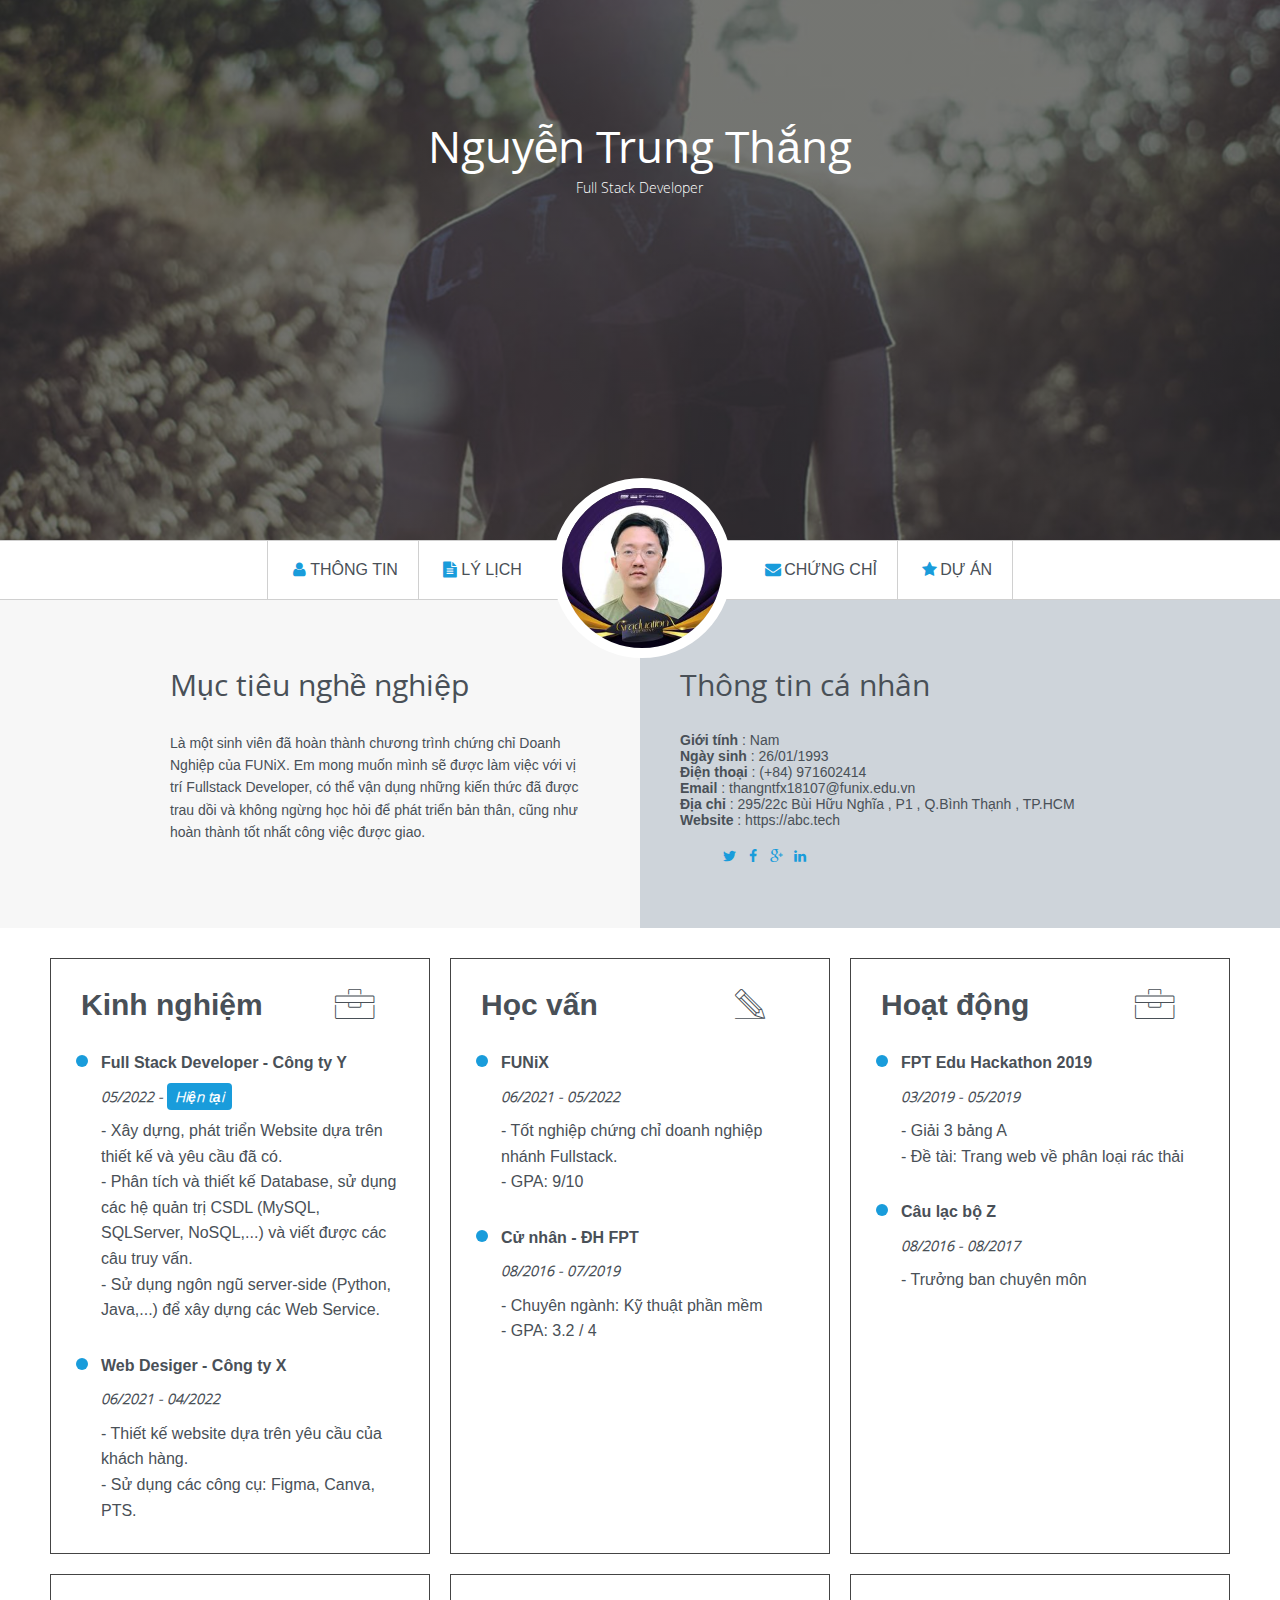
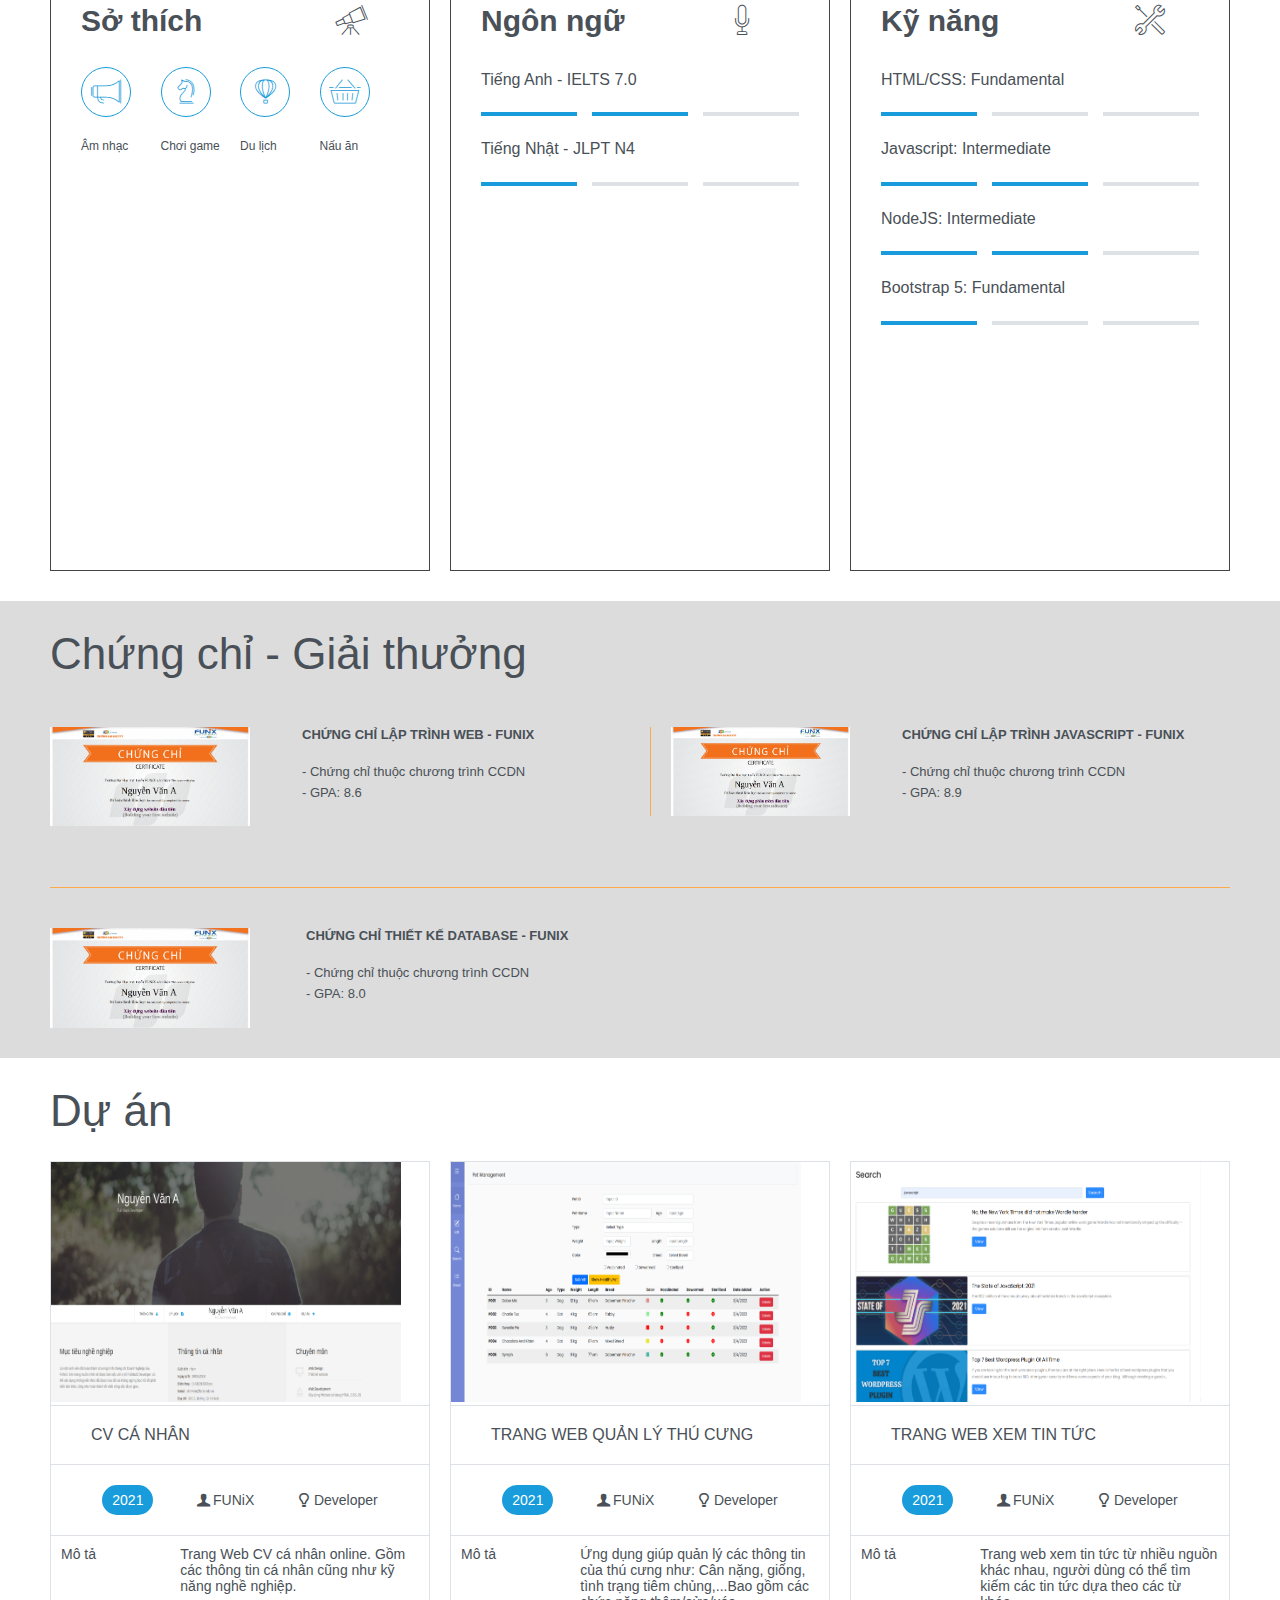
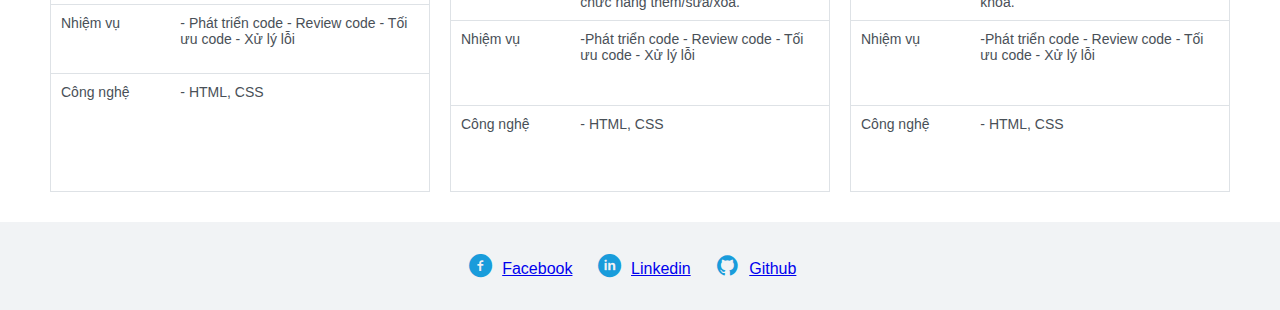
<file: index.html>
<!DOCTYPE html>
<html lang="en">

<head>
	<meta charset="UTF-8">
	<meta http-equiv="X-UA-Compatible" content="IE=edge">
	<meta name="viewport" content="width=device-width, initial-scale=1.0">
	<link rel="stylesheet" href="./css/style.css">
	<link rel="stylesheet" href="./css/font.css">
	<link rel="stylesheet" href="./css/laptop.css">
	<link rel="stylesheet" href="./css/tablet.css">
	<link rel="stylesheet" href="./css/mobile.css">
	<title>Assignment 03</title>
	<link href="https://cdn.jsdelivr.net/npm/bootstrap@5.3.2/dist/css/bootstrap.min.css" rel="stylesheet" integrity="sha384-T3c6CoIi6uLrA9TneNEoa7RxnatzjcDSCmG1MXxSR1GAsXEV/Dwwykc2MPK8M2HN" crossorigin="anonymous">
	<script src="https://cdn.jsdelivr.net/npm/bootstrap@5.3.2/dist/js/bootstrap.bundle.min.js" integrity="sha384-C6RzsynM9kWDrMNeT87bh95OGNyZPhcTNXj1NW7RuBCsyN/o0jlpcV8Qyq46cDfL" crossorigin="anonymous"></script>
</head>

<body>
	<header>
		<div id="banner" style="padding: 50px">
			<h1>Nguyễn Trung Thắng</h1>
			<span>Full Stack Developer</span>
		</div>
	</header>

	<section id="nav-bar">
		<nav class="container">
			<a href="#"><i class="icon-user"></i>Thông tin</a>
			<a href="#"><i class="icon-doc-text-inv"></i>Lý lịch</a>
			<div class="name">
				<div class="name-profile">
					<img src="images/thang.jpg" alt="nguyen-trung-thang">
				</div>
			</div>
			<a href="#"><i class="icon-mail-alt"></i>Chứng chỉ</a>
			<a href="#"><i class="icon-star-1"></i>Dự Án</a>
		</nav>
	</section>

	<!-- About Me -->

	<section id="about" class="bg-grey">
		<div class="container">
			<div id="target">
				<div class="target-wrapper">
					<!-- target-wrapper chứa h1 mục tiêu nghề nghiệp và phần mô tả -->
					<h1 class="section-title" style="font-size: 30px;">Mục tiêu nghề nghiệp</h1>
					<p>
						Là một sinh viên đã hoàn thành chương trình chứng chỉ Doanh Nghiệp
						của FUNiX. Em mong muốn mình sẽ được làm việc với vị trí
						Fullstack Developer, có thể vận dụng những kiến thức đã được
						trau dồi và không ngừng học hỏi để phát triển bản thân, cũng như
						hoàn thành tốt nhất công việc được giao.
					</p>
				</div>
			</div>
			<div id="personal-info">
				<div class="personal-info-wrapper">
					<!-- personal-info-wrapper chứa h1 Thông tin cá nhân và phần mô tả -->
					<h1 class="section-title" style="font-size: 30px;">Thông tin cá nhân</h1>
					<ul class="mt-40 info">
						<li><span style="font-weight: bold;">Giới tính</span> : Nam</li>
						<li><span style="font-weight: bold;">Ngày sinh</span> : 26/01/1993</li>
						<li><span style="font-weight: bold;">Điện thoại</span> : (+84) 971602414</li>
						<li><span style="font-weight: bold;">Email</span> : thangntfx18107@funix.edu.vn </li>
						<li><span style="font-weight: bold;">Địa chỉ</span> : 295/22c Bùi Hữu Nghĩa , P1 , Q.Bình Thạnh , TP.HCM</li>
						<li><span style="font-weight: bold;">Website</span> : https://abc.tech</li>
					</ul>
					<p>
						<i class="icon-twitter"></i>
						<i class="icon-facebook"></i>
						<i class="icon-gplus"></i>
						<i class="icon-linkedin"></i>
					</p>
				</div>
			</div>
		</div>
	</section>

	<!-- Job Information -->

	<section id="job-info">
		<div class="container">
			<div class="experience timeline">

				<h1>Kinh nghiệm<i class="ic-toolbox"></i></h1>
				<div class="row">
					<h4>Full Stack Developer - Công ty Y</h4>
					<h5>05/2022 - <span> Hiện tại</span></h5>
					<p>- Xây dựng, phát triển Website dựa trên thiết kế và yêu cầu đã có.</p>
					<p>- Phân tích và thiết kế Database, sử dụng các hệ quản trị CSDL (MySQL, SQLServer, NoSQL,...) và
						viết được các câu truy vấn.</p>
					<p>- Sử dụng ngôn ngũ server-side (Python, Java,...) để xây dựng các Web Service.</p>

					<h4>Web Desiger - Công ty X</h4>
					<h5>06/2021 - 04/2022</h5>
					<p>- Thiết kế website dựa trên yêu cầu của khách hàng.</p>
					<p>- Sử dụng các công cụ: Figma, Canva, PTS.</p>
				</div>
			</div>
			<div class="education timeline">
				<h1>Học vấn<i class="ic-pencil"></i></h1>
				<div class="row">
					<h4>FUNiX</h4>
					<h5>06/2021 - 05/2022</h5>
					<p>- Tốt nghiệp chứng chỉ doanh nghiệp nhánh Fullstack.</p>
					<p>- GPA: 9/10</p>

					<h4>Cử nhân - ĐH FPT</h4>
					<h5>08/2016 - 07/2019</h5>
					<p>- Chuyên ngành: Kỹ thuật phần mềm</p>
					<p>- GPA: 3.2 / 4</p>
				</div>
			</div>
			<div class="activity timeline">
				<h1>Hoạt động<i class="ic-toolbox"></i></h1>
				<div class="row">
					<h4>FPT Edu Hackathon 2019</h4>
					<h5>03/2019 - 05/2019</h5>
					<p>- Giải 3 bảng A</p>
					<p>- Đề tài: Trang web về phân loại rác thải</p>

					<h4>Câu lạc bộ Z</h4>
					<h5>08/2016 - 08/2017</h5>
					<p>- Trưởng ban chuyên môn</p>
				</div>
			</div>
			<div class="favorite">
				<h1>Sở thích<i class="ic-telescope"></i></h1>
				<div class="favorite-content">
					<i class="ic-megaphone"></i>
					<i class="ic-strategy"></i>
					<i class="ic-hotairballoon"></i>
					<i class="ic-basket"></i>

					<p><span>Âm nhạc</span></p>
					<p><span>Chơi game</span></p>
					<p><span>Du lịch</span></p>
					<p><span>Nấu ăn</span></p>
				</div>
			</div>

			<div class="language">
				<h1>Ngôn ngữ<i class="ic-mic"></i></h1>
				<p>Tiếng Anh - IELTS 7.0</p>
				<div class="rate-item">
					<span class="blue-line"></span>
					<span class="blue-line"></span>
					<span class="gray-line"></span>
				</div>
				<p>Tiếng Nhật - JLPT N4</p>
				<div class="rate-item">
					<span class="blue-line"></span>
					<span class="gray-line"></span>
					<span class="gray-line"></span>
				</div>
			</div>
			<div class="skrill">
				<h1>Kỹ năng<i class="ic-tools-2"></i></h1>
				<p>HTML/CSS: Fundamental</p>
				<div class="rate-item">
					<span class="blue-line"></span>
					<span class="gray-line"></span>
					<span class="gray-line"></span>
				</div>
				<p>Javascript: Intermediate</p>
				<div class="rate-item">
					<span class="blue-line"></span>
					<span class="blue-line"></span>
					<span class="gray-line"></span>
				</div>
				<p>NodeJS: Intermediate</p>
				<div class="rate-item">
					<span class="blue-line"></span>
					<span class="blue-line"></span>
					<span class="gray-line"></span>
				</div>
				<p>Bootstrap 5: Fundamental</p>
				<div class="rate-item">
					<span class="blue-line"></span>
					<span class="gray-line"></span>
					<span class="gray-line"></span>
				</div>
			</div>
		</div>
	</section>

	<!-- Certificate -->

	<section id="certificate">
		<div class="container">
			<h1 class="section-title">Chứng chỉ - Giải thưởng</h1>
			<div class="certificate-content">
				<div class="web-certificate">
					<img src="images/Cert_WEB.png" />

					<div class="right">
						<h4>CHỨNG CHỈ LẬP TRÌNH WEB - FUNIX</h4>
						<p>- Chứng chỉ thuộc chương trình CCDN</p>
						<p>- GPA: 8.6</p>
					</div>
				</div>

				<div class="javascript-certificate">
					<img src="images/Cert_PRF.png" />

					<div class="right">
						<h4>CHỨNG CHỈ LẬP TRÌNH JAVASCRIPT - FUNIX</h4>
						<p>- Chứng chỉ thuộc chương trình CCDN</p>
						<p>- GPA: 8.9</p>
					</div>
				</div>

				<div class="database-certificate">
					<img src="images/Cert_DBI.png" />

					<div class="right">
						<h4>CHỨNG CHỈ THIẾT KẾ DATABASE - FUNIX</h4>
						<p>- Chứng chỉ thuộc chương trình CCDN</p>
						<p>- GPA: 8.0</p>
					</div>
				</div>
			</div>
		</div>
	</section>


	<!-- Project -->

	<section id="project">
		<div class="container">
			<h1 class="section-title">Dự án</h1>
			<div class="project-left">
				<a href="./Project Charter/Project 1/project1.html" target="_blank"><img src="images/project_1.png"></a>
				<h4>CV CÁ NHÂN</h4>
				<div class="project-wrapper">
					<span>2021</span>
					<p class="user-1"><i class="icon-user-1"></i>FUNiX</p>
					<p class="lamp"><i class="icon-lamp"></i>Developer</p>
				</div>

				<div class="project-describe">
					<div class="describe">
						<p>Mô tả</p>
						<p>Trang Web CV cá nhân online. Gồm các thông tin cá nhân cũng như kỹ năng nghề nghiệp.</p>
					</div>

					<div class="mission">
						<p>Nhiệm vụ</p>
						<p>- Phát triển code - Review code - Tối ưu code - Xử lý lỗi</p>
					</div>

					<div class="technology">
						<p>Công nghệ</p>
						<p>- HTML, CSS</p>
					</div>
				</div>
			</div>

			<div class="project-center">
				<a href="./Project Charter/Project 2/project2.html" target="_blank"><img src="images/project_2.png"></a>
				<h4>TRANG WEB QUẢN LÝ THÚ CƯNG</h4>
				<div class="project-wrapper">
					<span>2021</span>
					<p class="user-1"><i class="icon-user-1"></i>FUNiX</p>
					<p class="lamp"><i class="icon-lamp"></i>Developer</p>
				</div>
				<div class="project-describe">
					<div class="describe">
						<p>Mô tả</p>
						<p>Ứng dụng giúp quản lý các thông tin của thú cưng như: Cân nặng, giống, tình trạng tiêm
							chủng,...Bao gồm các chức năng thêm/sửa/xóa.
					</div>
					<div class="mission">
						<p>Nhiệm vụ</p>
						<p>-Phát triển code - Review code - Tối ưu code - Xử lý lỗi</p>
					</div>

					<div class="technology">
						<p>Công nghệ</p>
						<p>- HTML, CSS</p>
					</div>
				</div>
			</div>

			<div class="project-right">
				<a href="./Project Charter/Project 3/project3.html" target="_blank"><img src="images/project_3.png"></a>
				<h4>TRANG WEB XEM TIN TỨC</h4>
				<div class="project-wrapper">
					<span>2021</span>
					<p class="user-1"><i class="icon-user-1"></i>FUNiX</p>
					<p class="lamp"><i class="icon-lamp"></i>Developer</p>
				</div>
				<div class="project-describe">
					<div class="describe">
						<p>Mô tả</p>
						<p>Trang web xem tin tức từ nhiều nguồn khác nhau, người dùng có thể tìm kiếm các tin tức dựa
							theo các từ khóa.
						</p>
					</div>
					<div class="mission">
						<p>Nhiệm vụ</p>
						<p>-Phát triển code - Review code - Tối ưu code - Xử lý lỗi</p>
					</div>

					<div class="technology">
						<p>Công nghệ</p>
						<p>- HTML, CSS</p>
					</div>
				</div>
			</div>
		</div>
	</section>

	<!-- Footer -->

	<section id="footer" class="bg-grey">
		<div class="container">
			<ul>
				<li><a href="https://www.facebook.com/quang.thang.921677"><i class="icon-facebook-circled"></i>Facebook</a></li>
				<li><a href="#"><i class="icon-linkedin-circled"></i>Linkedin</a></li>
				<li><a href="#"><i class="icon-github-circled"></i>Github</a></li>
			</ul>
		</div>
	</section>
</body>

</html>
</file>
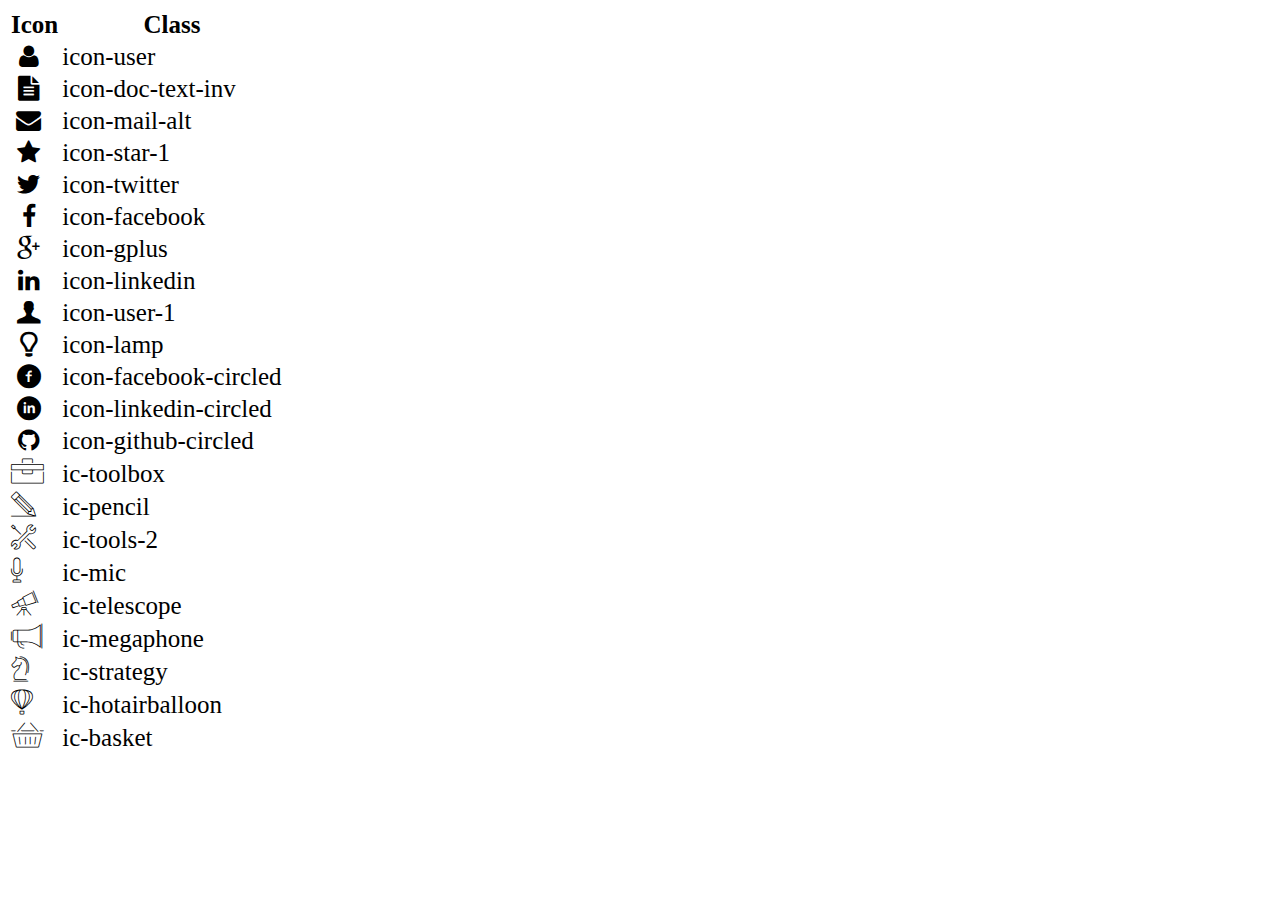
<file: icon-list.html>
<!DOCTYPE html>
<html lang="en">

<head>
    <meta charset="UTF-8">
    <meta http-equiv="X-UA-Compatible" content="IE=edge">
    <meta name="viewport" content="width=device-width, initial-scale=1.0">
    <link rel="stylesheet" href="css/font.css">
    <title>Icon List</title>
</head>

<body>
    <table style="font-size: 25px;">
        <thead>
            <tr>
                <th>Icon</th>
                <th>Class</th>
            </tr>
        </thead>
        <tbody>
            <tr>
                <td><i class="icon-user"></i></td>
                <td>icon-user</td>
            </tr>
            <tr>
                <td><i class="icon-doc-text-inv"></i></td>
                <td>icon-doc-text-inv</td>
            </tr>
            <tr>
                <td><i class="icon-mail-alt"></i></td>
                <td>icon-mail-alt</td>
            </tr>
            <tr>
                <td><i class="icon-star-1"></i></td>
                <td>icon-star-1</td>
            </tr>
            <tr>
                <td><i class="icon-twitter"></i></td>
                <td>icon-twitter</td>
            </tr>
            <tr>
                <td><i class="icon-facebook"></i></td>
                <td>icon-facebook</td>
            </tr>
            <tr>
                <td><i class="icon-gplus"></i></td>
                <td>icon-gplus</td>
            </tr>
            <tr>
                <td><i class="icon-linkedin"></i></td>
                <td>icon-linkedin</td>
            </tr>
            <tr>
                <td><i class="icon-user-1"></i></td>
                <td>icon-user-1</td>
            </tr>
            <tr>
                <td><i class="icon-lamp"></i></td>
                <td>icon-lamp</td>
            </tr>
            <tr>
                <td><i class="icon-facebook-circled"></i></td>
                <td>icon-facebook-circled</td>
            </tr>
            <tr>
                <td><i class="icon-linkedin-circled"></i></td>
                <td>icon-linkedin-circled</td>
            </tr>
            <tr>
                <td><i class="icon-github-circled"></i></td>
                <td>icon-github-circled</td>
            </tr>
            <tr>
                <td><i class="ic-toolbox"></i></td>
                <td>ic-toolbox</td>
            </tr>
            <tr>
                <td><i class="ic-pencil"></i></td>
                <td>ic-pencil</td>
            </tr>
            <tr>
                <td><i class="ic-tools-2"></i></td>
                <td>ic-tools-2</td>
            </tr>

            <tr>
                <td><i class="ic-mic"></i></td>
                <td>ic-mic</td>
            </tr>
            <tr>
                <td><i class="ic-telescope"></i></td>
                <td>ic-telescope</td>
            </tr>
            <tr>
                <td><i class="ic-megaphone"></i></td>
                <td>ic-megaphone</td>
            </tr>
            <tr>
                <td><i class="ic-strategy"></i></td>
                <td>ic-strategy</td>
            </tr>
            <tr>
                <td><i class="ic-hotairballoon"></i></td>
                <td>ic-hotairballoon</td>
            </tr>
            <tr>
                <td><i class="ic-basket"></i></td>
                <td>ic-basket</td>
            </tr>
        </tbody>
    </table>
</body>

</html>
</file>
<file: css/style.css>
* {
  margin: 0px;
}

.bg-grey {
  background: #f7f7f7;
}

section > .container {
  padding: 30px 50px;
}

header {
  position: relative;
  width: 100%;
  background-image: linear-gradient(
      rgba(34, 34, 34, 0.6),
      rgba(34, 34, 34, 0.6)
    ),
    url(../images/banner.jpg);
  background-size: cover;
  height: 60vh;
}

#banner {
  position: absolute;
  top: 30%;
  left: 50%;
  transform: translate(-50%, -50%);
  color: #fff;
  font-family: "open_sansregular", sans-serif;
  font-weight: 500;
  padding: 50px;
  text-align: center;
}

h1 {
  font-size: 44px;
  font-weight: 300;
  line-height: 1.05;
  margin-bottom: 7px;
}

header #banner span {
  line-height: 1.6;
  font-size: 14px;
  font-family: "open_sanslight", sans-serif;
  display: flex;
  align-items: center;
  justify-content: center;
}

#nav-bar .container {
  padding: 0;
  display: flex;
  width: 100%;
  justify-content: center;
  align-items: center;
}

#nav-bar {
  border-top: 1px solid #d0d0d0;
  border-bottom: 1px solid #d0d0d0;
}

#nav-bar .container a {
  padding: 30px 60px;
  display: block;
  text-decoration: none;
  border-right: 1px solid #d0d0d0;
  color: #495057;
  text-transform: uppercase;
}

#nav-bar .container a:first-child {
  border-left: 1px solid #d0d0d0;
}

#nav-bar .container a:nth-child(2) {
  border-right: none;
}

#nav-bar .container a i {
  color: #199cdb;
}

#nav-bar .container .name {
  position: relative;
  width: 200px;
  align-self: stretch;
}

.name-profile {
  position: absolute;
  left: 50%;
  top: 50%;
  transform: translate(-50%, -50%);
  padding: 10px;
  width: 100%;
}

.name-profile img {
  border: 10px solid white;
  border-radius: 50%;
  width: 100%;
}

#nav-bar .container .div {
  font-family: "open_sansregular", sans-serif;
  font-size: 30px;
}

#nav-bar .container .name p {
  font-family: "open_sanslight", sans-serif;
  font-size: 12px;
}

#about .container {
  max-width: unset;
}

#about.bg-grey {
  display: block;
  font-family: "open_sanslight", sans-serif;
  font-size: 14px;
}

#about.bg-grey .container {
  display: grid;
  grid-template-columns: 1fr 1fr;
  width: 100%;
  padding: 0;
}

#about.bg-grey .container #target p {
  line-height: 1.6;
  height: 96px;
}

#about.bg-grey .container #target h1 {
  font-family: "open_sansregular", sans-serif;
  font-weight: 400;
  margin-bottom: 30px;
}

#about.bg-grey .container #target {
  grid-column: 1 / 2;
  background-color: #f7f7f7;
  padding-left: calc(100% - 520px);
}

#about.bg-grey .container #target .target-wrapper {
  padding: 50px;
  font-family: sans-serif;
  color: #495057;
  margin-top: 20px
}

#about.bg-grey .container #personal-info {
  grid-column: 2 / 3;
  background-color: #ced4da;
  padding-right: calc(100% - 520px);
}

#about.bg-grey .container #personal-info .personal-info-wrapper {
  padding: 50px 0px 50px 40px;
  font-family: sans-serif;
  color: #495057;
  margin-top: 20px
}

#personal-info ul {
  list-style: none;
}

#personal-info .section-title {
  font-family: "open_sansregular", sans-serif;
  font-weight: 400;
  margin-bottom: 30px;
}

#personal-info p {
  margin-top: 20px;
  margin-left: 40px;
}

#personal-info p i {
  color: #199cdb;
}

#job-info .container {
  display: grid;
  grid-template-columns: repeat(3, 1fr);
  grid-template-rows: repeat(2, 1fr);
  line-height: 1.6;
  gap: 20px;
  color: #495057;
}

#job-info .container h1 {
  font-size: 30px;
  /* margin-bottom: 40px; */
}

#job-info .container .experience,
.education,
.activity,
.favorite,
.language,
.skrill {
  border: 1px solid #444;
  padding: 30px;
}

#job-info .container .favorite .favorite-content {
  display: grid;
  grid-template-columns: repeat(4, 1fr);
  grid-template-rows: repeat(2, 1fr);
  align-items: center;
  justify-content: center;
}

#job-info .container .favorite .favorite-content p {
  font-size: 12px;
  margin-top: 10px;
}

#job-info .container .experience h1,
#job-info .container .activity h1,
#job-info .container .education h1,
#job-info .container .skrill h1,
#job-info .container .language h1,
#job-info .container .favorite h1 {
  display: grid;
  grid-template-columns: 70% 30%;
  width: 100%;
  padding: 0;
  margin-bottom: 30px;
  font-weight: bold;
}

.row {
  position: relative;
  padding-left: 20px;
}

#job-info .container .experience h5 span {
  background-color: #199cdb;
  padding: 4px 8px;
  border-radius: 4px;
  color: #fff;
}
#job-info .container h5 {
  margin-top: 10px;
  margin-bottom: 10px;
  font-style: italic;
  font-family: "open_sanslight", sans-serif;
  font-size: 14px;
}

#job-info .container h4 {
  margin-top: 30px;
}

.timeline .row h4::before {
  position: absolute;
  content: " ";
  border-radius: 50%;
  background-color: #199cdb;
  width: 12px;
  height: 12px;
  margin-top: 5px;
  margin-left: -5px;
  left: 0;
}

.favorite .favorite-content i {
  border-radius: 50%;
  height: 50px;
  width: 50px;
  font-size: 24px;
  color: #199cdb;
  display: flex;
  align-items: center;
  justify-content: center;
  border: 1px solid #199cdb;
}

/* JOB INFORMATION CSS */

#job-info .container .skrill .blue-line,
#job-info .container .language .blue-line {
  background: #199cdb;
  height: 4px;
  width: 100%;
}
.rate-item {
  display: grid;
  grid-template-columns: repeat(3, 1fr);
  column-gap: 15px;
  margin: 20px 0;
}

#job-info .container .skrill .gray-line,
#job-info .container .language .gray-line {
  background: #dee2e6;
  height: 4px;
  width: 100%;
}

/* Certificate CSS */

#certificate {
  display: block;
}

#certificate {
  background-color: gainsboro;
  width: 100%;
}

#certificate .container .certificate-content {
  display: grid;
  grid-template-columns: 1fr 1fr;
  grid-template-rows: 1fr 1fr;
  gap: 20px;
  width: 100%;
}

#certificate .container img {
  width: 200px;
  height: auto;
}

#certificate .container .certificate-content .web-certificate {
  grid-column: 1 / 2;
  display: grid;
  grid-template-columns: 2fr 3fr;
}

#certificate .container .certificate-content .javascript-certificate img {
  border-left: 1px solid #ffa94d;
  padding-left: 20px;
}

#certificate .container .certificate-content .javascript-certificate {
  grid-column: 2 / -1;
  display: grid;
  grid-template-columns: 2fr 3fr;
}

#certificate .container .certificate-content .database-certificate {
  grid-column: 1 / -1;
  grid-row: 2 / -1;
  border-top: 1px solid #ffa94d;
  padding-top: 40px;
  display: grid;
  grid-template-columns: 2fr 8fr;
}

#certificate .container .certificate-content .right {
  font-size: 13px;
  padding-left: 20px;
  color: #495057;
}

#certificate .container .certificate-content .right h4 {
  margin-bottom: 20px;
}

#certificate .container .certificate-content .right p {
  line-height: 1.6;
}

#certificate .container h1 {
  margin-bottom: 50px;
}

/* PROJECT CSS */

#project .container {
  display: grid;
  grid-template-columns: repeat(3, 1fr);
  gap: 20px;
  color: #495057;
}

#project .container img {
  width: 350px;
  height: auto;
}
#project .container .project-left {
  grid-column: 1 / 2;
}

#project .container .project-center {
  grid-column: 2 / 3;
}

#project .container .project-right {
  grid-column: 3 / -1;
}

#project .container .project-wrapper {
  display: flex;
  align-items: center;
  justify-content: center;
  gap: 40px;
}

#project .container .project-describe {
  display: grid;
  grid-template-columns: repeat(2, 1fr);
  grid-template-rows: repeat(3, 1fr);
}

#project .container .project-describe .describe {
  grid-column: 1 / -1;
  grid-row: 1 / 2;
  display: grid;
  grid-template-columns: 2fr 4fr;
}

#project .container .project-describe .mission {
  grid-column: 1 / -1;
  grid-row: 2 / 3;
  display: grid;
  grid-template-columns: 2fr 4fr;
}

#project .container .project-describe .technology {
  grid-column: 1 / -1;
  grid-row: 3 / -1;
  display: grid;
  grid-template-columns: 2fr 4fr;
}

#project .container .project-left h4,
#project .container .project-center h4,
#project .container .project-right h4 {
  width: 100%;
  padding: 20px 20px 20px 40px;
  border-top: 1px solid #dee2e6;
  border-bottom: 1px solid #dee2e6;
  font-size: 16px;
  font-weight: 500;
}
#project .container .project-left,
#project .container .project-center,
#project .container .project-right {
  border: 1px solid #dee2e6;
  font-size: 14px;
}

#project .container .project-wrapper {
  border-bottom: 1px solid #dee2e6;
  padding: 20px;
}

#project .container .project-left .project-wrapper span,
#project .container .project-center .project-wrapper span,
#project .container .project-right .project-wrapper span {
  background-color: #199cdb;
  padding: 7px 10px 7px 10px;
  border-radius: 30px;
  color: #fff;
}

#project .container .project-describe .describe,
#project .container .project-describe .mission {
  border-bottom: 1px solid #dee2e6;
  padding: 10px;
}

#project .container .project-describe .technology {
  padding: 10px;
}

/* CSS phần footer */

#footer.bg-grey {
  background-color: #f1f3f5;
}

#footer.bg-grey .container ul {
  list-style: none;
  display: flex;
  align-items: center;
  justify-content: center;
}

#footer.bg-grey .container ul li i {
  color: #199cdb;
  padding-right: 5px;
  margin-top: -5px;
  font-size: 24px;
}

#footer.bg-grey .container ul li {
  margin-right: 20px;
  display: flex;
}

/* Project chater */

#project-charter {
  display: grid;
  grid-template-columns: 2fr 1fr 1fr;
  grid-template-rows: 1fr 1fr;
  gap: 20px;
  background-color: #3b5bdb;
  padding: 20px;
}

#project-charter h2 {
  padding-bottom: 10px;
  color: #3b5bdb;
  border-bottom: 1px solid #dee2e6;
}

/* GOALS CSS */

.goals {
  grid-column: 1 / 2;
  grid-row: 1 / 2;
  display: grid;
  grid-template-columns: 2fr 8fr;
  grid-template-rows: 0fr 1fr 1fr 1fr;
  background-color: white;
  padding: 20px;
}

.goals h2 {
  grid-column: 1 / -1;
  grid-row: 1 / 2;
}

.goals i {
  text-align: center;
  font-size: 24px;
  margin-top: 10px;
}

.goals .goals-one {
  grid-column: 1 / -1;
  grid-row: 2 / 3;
  display: grid;
  grid-template-columns: 1fr 3fr;
  background-color: white;
}

.goals .goals-one p {
  grid-column: 2 / 3;
  grid-row: 2 / 3;
}

.goals .goals-two {
  grid-column: 1 / -1;
  grid-row: 3 / 4;
  display: grid;
  grid-template-columns: 1fr 3fr;
  background-color: white;
}

.goals .goals-two p {
  grid-column: 2 / 3;
  grid-row: 2 / 3;
}

.goals .goals-three {
  grid-column: 1 / -1;
  grid-row: 4 / 5;
  display: grid;
  grid-template-columns: 1fr 3fr;
  background-color: white;
}

.goals .goals-three p {
  grid-column: 2 / 3;
  grid-row: 2 / 3;
}

/* TEAM CSS */

.team {
  grid-column: 2 / 3;
  grid-row: 1 / 2;
  background-color: white;
  padding: 20px;
}

.team-detail {
  display: grid;
  grid-template-columns: 1fr 3fr;
}

.team-detail i {
  font-size: 24px;
  margin-top: 10px;
}

.team-detail p {
  grid-column: 2 / 3;
}

/* SCOPES */

.scopes {
  grid-column: 1 / 2;
  grid-row: 2 / 3;
  display: grid;
  grid-template-columns: 1fr 1fr;
  grid-template-rows: 0fr 1fr;
  /* gap: 30px; */
  background-color: white;
  padding: 20px;
}

.scopes h2 {
  grid-column: 1 / -1;
  grid-row: 1 / 2;
}

.scopes .scopes-left {
  grid-column: 1 / 2;
  grid-row: 2 / 3;
}

.scopes .scopes-right {
  grid-column: 2 / 3;
  grid-row: 2 / 3;
}

.primary {
  grid-column: 2 / 3;
  grid-row: 2 / 3;
  display: grid;
  grid-template-rows: 0fr 1fr 1fr;
  background-color: white;
  padding: 20px;
}

.primary .primary-first {
  display: grid;
  grid-template-columns: 1fr 3fr;
}

.primary .primary-first i,
.primary .primary-second i {
  font-size: 36px;
  text-align: center;
}

.primary .primary-second {
  display: grid;
  grid-template-columns: 1fr 3fr;
}

/* TIMELINE */

#project-charter .timeline {
  grid-column: 3 / 4;
  grid-row: 1 / -1;
  background-color: white;
  padding: 20px;
}

#project-charter .timeline .number-index {
  width: 36px;
  height: 36px;
  background-color: #b197fc;
  border-radius: 50%;
  text-align: center;
  border: 1px solid #444;
  color: #fff;
  font-size: 18px;
  padding-top: 3px;
}

#project-charter .timeline .wrapper {
  display: grid;
  grid-template-columns: 1fr 3fr;
  padding-top: 20px;
}

#project-charter .timeline .wrapper .number-index h6,
#project-charter .timeline .wrapper .number-index p {
  grid-column: 2 / 3;
}

#project-charter .timeline .wrapper .wrapper-content {
  border-bottom: 1px dotted #ced4da;
}
</file>
<file: css/font.css>
@font-face {
	font-family: 'open_sanslight';
	src: url('../fonts/OpenSans-Light-webfont.eot');
	src: url('../fonts/OpenSans-Light-webfont.eot#iefix') format('embedded-opentype'),
		url('../fonts/OpenSans-Light-webfont.woff') format('woff'),
		url('../fonts/OpenSans-Light-webfont.ttf') format('truetype'),
		url('../fonts/OpenSans-Light-webfont.svg#open_sanslight') format('svg');
	font-weight: normal;
	font-style: normal;

}

@font-face {
	font-family: 'open_sansitalic';
	src: url('../fonts/OpenSans-Italic-webfont.eot');
	src: url('../fonts/OpenSans-Italic-webfont.eot#iefix') format('embedded-opentype'),
		url('../fonts/OpenSans-Italic-webfont.woff') format('woff'),
		url('../fonts/OpenSans-Italic-webfont.ttf') format('truetype'),
		url('../fonts/OpenSans-Italic-webfont.svg#open_sansitalic') format('svg');
	font-weight: normal;
	font-style: normal;

}

@font-face {
	font-family: 'open_sanssemibold';
	src: url('../fonts/OpenSans-Semibold-webfont.eot');
	src: url('../fonts/OpenSans-Semibold-webfont.eot#iefix') format('embedded-opentype'),
		url('../fonts/OpenSans-Semibold-webfont.woff') format('woff'),
		url('../fonts/OpenSans-Semibold-webfont.ttf') format('truetype'),
		url('../fonts/OpenSans-Semibold-webfont.svg#open_sanssemibold') format('svg');
	font-weight: normal;
	font-style: normal;

}


@font-face {
	font-family: 'open_sanslight_italic';
	src: url('../fonts/OpenSans-LightItalic-webfont.eot');
	src: url('../fonts/OpenSans-LightItalic-webfont.eot#iefix') format('embedded-opentype'),
		url('../fonts/OpenSans-LightItalic-webfont.woff') format('woff'),
		url('../fonts/OpenSans-LightItalic-webfont.ttf') format('truetype'),
		url('../fonts/OpenSans-LightItalic-webfont.svg#open_sanslight_italic') format('svg');
	font-weight: normal;
	font-style: normal;

}

@font-face {
	font-family: 'open_sansregular';
	src: url('../fonts/OpenSans-Regular-webfont.eot');
	src: url('../fonts/OpenSans-Regular-webfont.eot#iefix') format('embedded-opentype'),
		url('../fonts/OpenSans-Regular-webfont.woff') format('woff'),
		url('../fonts/OpenSans-Regular-webfont.ttf') format('truetype'),
		url('../fonts/OpenSans-Regular-webfont.svg#open_sansregular') format('svg');
	font-weight: normal;
	font-style: normal;

}


@font-face {
	font-family: 'fontello';
	src: url('../fonts/fontello.eot');
	src: url('../fonts/fontello.eot#iefix') format('embedded-opentype'),
		url('../fonts/fontello.woff') format('woff'),
		url('../fonts/fontello.ttf') format('truetype'),
		url('../fonts/fontello.svg#fontello') format('svg');
	font-weight: normal;
	font-style: normal;
}

[class^="icon-"]:before,
[class*=" icon-"]:before {
	font-family: "fontello";
	font-style: normal;
	font-weight: normal;
	speak: none;

	display: inline-block;
	text-decoration: inherit;
	width: 1em;
	margin-right: .2em;
	text-align: center;
	/* opacity: .8; */

	/* For safety - reset parent styles, that can break glyph codes*/
	font-variant: normal;
	text-transform: none;

	/* fix buttons height, for twitter bootstrap */
	line-height: 1em;

	/* Animation center compensation - margins should be symmetric */
	/* remove if not needed */
	margin-left: .2em;

	/* you can be more comfortable with increased icons size */
	/* font-size: 120%; */

	/* Font smoothing. That was taken from TWBS */
	-webkit-font-smoothing: antialiased;
	-moz-osx-font-smoothing: grayscale;

	/* Uncomment for 3D effect */
	/* text-shadow: 1px 1px 1px rgba(127, 127, 127, 0.3); */
}

.icon-emo-happy:before {
	content: '\e800';
}

/* '' */
.icon-emo-wink:before {
	content: '\e801';
}

/* '' */
.icon-emo-wink2:before {
	content: '\e802';
}

/* '' */
.icon-emo-unhappy:before {
	content: '\e803';
}

/* '' */
.icon-emo-sleep:before {
	content: '\e804';
}

/* '' */
.icon-emo-thumbsup:before {
	content: '\e805';
}

/* '' */
.icon-emo-devil:before {
	content: '\e806';
}

/* '' */
.icon-emo-surprised:before {
	content: '\e807';
}

/* '' */
.icon-emo-tongue:before {
	content: '\e808';
}

/* '' */
.icon-emo-coffee:before {
	content: '\e809';
}

/* '' */
.icon-emo-sunglasses:before {
	content: '\e80a';
}

/* '' */
.icon-emo-displeased:before {
	content: '\e80b';
}

/* '' */
.icon-emo-beer:before {
	content: '\e80c';
}

/* '' */
.icon-emo-grin:before {
	content: '\e80d';
}

/* '' */
.icon-emo-angry:before {
	content: '\e80e';
}

/* '' */
.icon-emo-saint:before {
	content: '\e80f';
}

/* '' */
.icon-emo-cry:before {
	content: '\e810';
}

/* '' */
.icon-emo-shoot:before {
	content: '\e811';
}

/* '' */
.icon-emo-squint:before {
	content: '\e812';
}

/* '' */
.icon-emo-laugh:before {
	content: '\e813';
}

/* '' */
.icon-spin1:before {
	content: '\e814';
}

/* '' */
.icon-spin2:before {
	content: '\e815';
}

/* '' */
.icon-spin3:before {
	content: '\e816';
}

/* '' */
.icon-spin4:before {
	content: '\e817';
}

/* '' */
.icon-spin5:before {
	content: '\e818';
}

/* '' */
.icon-spin6:before {
	content: '\e819';
}

/* '' */
.icon-firefox:before {
	content: '\e81a';
}

/* '' */
.icon-chrome:before {
	content: '\e81b';
}

/* '' */
.icon-opera:before {
	content: '\e81c';
}

/* '' */
.icon-ie:before {
	content: '\e81d';
}

/* '' */
.icon-crown:before {
	content: '\e81e';
}

/* '' */
.icon-crown-plus:before {
	content: '\e81f';
}

/* '' */
.icon-crown-minus:before {
	content: '\e820';
}

/* '' */
.icon-marquee:before {
	content: '\e821';
}

/* '' */
.icon-glass:before {
	content: '\e822';
}

/* '' */
.icon-music:before {
	content: '\e823';
}

/* '' */
.icon-search:before {
	content: '\e824';
}

/* '' */
.icon-mail:before {
	content: '\e825';
}

/* '' */
.icon-mail-alt:before {
	content: '\e826';
}

/* '' */
.icon-mail-squared:before {
	content: '\e827';
}

/* '' */
.icon-heart:before {
	content: '\e828';
}

/* '' */
.icon-heart-empty:before {
	content: '\e829';
}

/* '' */
.icon-star-1:before {
	content: '\e82a';
}

/* '' */
.icon-star-empty-1:before {
	content: '\e82b';
}

/* '' */
.icon-star-half:before {
	content: '\e82c';
}

/* '' */
.icon-star-half-alt:before {
	content: '\e82d';
}

/* '' */
.icon-user:before {
	content: '\e82e';
}

/* '' */
.icon-user-plus:before {
	content: '\e82f';
}

/* '' */
.icon-user-times:before {
	content: '\e830';
}

/* '' */
.icon-users:before {
	content: '\e831';
}

/* '' */
.icon-male:before {
	content: '\e832';
}

/* '' */
.icon-female:before {
	content: '\e833';
}

/* '' */
.icon-child:before {
	content: '\e834';
}

/* '' */
.icon-user-secret:before {
	content: '\e835';
}

/* '' */
.icon-video:before {
	content: '\e836';
}

/* '' */
.icon-videocam:before {
	content: '\e837';
}

/* '' */
.icon-picture:before {
	content: '\e838';
}

/* '' */
.icon-camera:before {
	content: '\e839';
}

/* '' */
.icon-camera-alt:before {
	content: '\e83a';
}

/* '' */
.icon-th-large:before {
	content: '\e83b';
}

/* '' */
.icon-th:before {
	content: '\e83c';
}

/* '' */
.icon-th-list:before {
	content: '\e83d';
}

/* '' */
.icon-ok:before {
	content: '\e83e';
}

/* '' */
.icon-ok-circled:before {
	content: '\e83f';
}

/* '' */
.icon-ok-circled2:before {
	content: '\e840';
}

/* '' */
.icon-ok-squared:before {
	content: '\e841';
}

/* '' */
.icon-cancel:before {
	content: '\e842';
}

/* '' */
.icon-cancel-circled:before {
	content: '\e843';
}

/* '' */
.icon-cancel-circled2:before {
	content: '\e844';
}

/* '' */
.icon-plus:before {
	content: '\e845';
}

/* '' */
.icon-plus-circled:before {
	content: '\e846';
}

/* '' */
.icon-plus-squared:before {
	content: '\e847';
}

/* '' */
.icon-plus-squared-alt:before {
	content: '\e848';
}

/* '' */
.icon-minus:before {
	content: '\e849';
}

/* '' */
.icon-minus-circled:before {
	content: '\e84a';
}

/* '' */
.icon-minus-squared:before {
	content: '\e84b';
}

/* '' */
.icon-minus-squared-alt:before {
	content: '\e84c';
}

/* '' */
.icon-help:before {
	content: '\e84d';
}

/* '' */
.icon-help-circled:before {
	content: '\e84e';
}

/* '' */
.icon-info-circled:before {
	content: '\e84f';
}

/* '' */
.icon-info:before {
	content: '\e850';
}

/* '' */
.icon-home:before {
	content: '\e851';
}

/* '' */
.icon-link:before {
	content: '\e852';
}

/* '' */
.icon-unlink:before {
	content: '\e853';
}

/* '' */
.icon-link-ext:before {
	content: '\e854';
}

/* '' */
.icon-link-ext-alt:before {
	content: '\e855';
}

/* '' */
.icon-attach:before {
	content: '\e856';
}

/* '' */
.icon-lock:before {
	content: '\e857';
}

/* '' */
.icon-lock-open:before {
	content: '\e858';
}

/* '' */
.icon-lock-open-alt:before {
	content: '\e859';
}

/* '' */
.icon-pin:before {
	content: '\e85a';
}

/* '' */
.icon-eye:before {
	content: '\e85b';
}

/* '' */
.icon-eye-off:before {
	content: '\e85c';
}

/* '' */
.icon-tag-1:before {
	content: '\e85d';
}

/* '' */
.icon-tags:before {
	content: '\e85e';
}

/* '' */
.icon-bookmark:before {
	content: '\e85f';
}

/* '' */
.icon-bookmark-empty:before {
	content: '\e860';
}

/* '' */
.icon-flag:before {
	content: '\e861';
}

/* '' */
.icon-flag-empty:before {
	content: '\e862';
}

/* '' */
.icon-flag-checkered:before {
	content: '\e863';
}

/* '' */
.icon-thumbs-up:before {
	content: '\e864';
}

/* '' */
.icon-thumbs-down:before {
	content: '\e865';
}

/* '' */
.icon-thumbs-up-alt:before {
	content: '\e866';
}

/* '' */
.icon-thumbs-down-alt:before {
	content: '\e867';
}

/* '' */
.icon-download:before {
	content: '\e868';
}

/* '' */
.icon-upload:before {
	content: '\e869';
}

/* '' */
.icon-download-cloud:before {
	content: '\e86a';
}

/* '' */
.icon-upload-cloud:before {
	content: '\e86b';
}

/* '' */
.icon-reply:before {
	content: '\e86c';
}

/* '' */
.icon-reply-all:before {
	content: '\e86d';
}

/* '' */
.icon-forward:before {
	content: '\e86e';
}

/* '' */
.icon-quote-left:before {
	content: '\e86f';
}

/* '' */
.icon-quote-right:before {
	content: '\e870';
}

/* '' */
.icon-code:before {
	content: '\e871';
}

/* '' */
.icon-export:before {
	content: '\e872';
}

/* '' */
.icon-export-alt:before {
	content: '\e873';
}

/* '' */
.icon-share:before {
	content: '\e874';
}

/* '' */
.icon-share-squared:before {
	content: '\e875';
}

/* '' */
.icon-pencil:before {
	content: '\e876';
}

/* '' */
.icon-pencil-squared:before {
	content: '\e877';
}

/* '' */
.icon-edit:before {
	content: '\e878';
}

/* '' */
.icon-print:before {
	content: '\e879';
}

/* '' */
.icon-retweet:before {
	content: '\e87a';
}

/* '' */
.icon-keyboard:before {
	content: '\e87b';
}

/* '' */
.icon-gamepad:before {
	content: '\e87c';
}

/* '' */
.icon-comment:before {
	content: '\e87d';
}

/* '' */
.icon-chat:before {
	content: '\e87e';
}

/* '' */
.icon-comment-empty:before {
	content: '\e87f';
}

/* '' */
.icon-chat-empty:before {
	content: '\e880';
}

/* '' */
.icon-bell:before {
	content: '\e881';
}

/* '' */
.icon-bell-alt:before {
	content: '\e882';
}

/* '' */
.icon-bell-off:before {
	content: '\e883';
}

/* '' */
.icon-bell-off-empty:before {
	content: '\e884';
}

/* '' */
.icon-attention-alt:before {
	content: '\e885';
}

/* '' */
.icon-attention:before {
	content: '\e886';
}

/* '' */
.icon-attention-circled:before {
	content: '\e887';
}

/* '' */
.icon-location:before {
	content: '\e888';
}

/* '' */
.icon-direction:before {
	content: '\e889';
}

/* '' */
.icon-compass:before {
	content: '\e88a';
}

/* '' */
.icon-trash:before {
	content: '\e88b';
}

/* '' */
.icon-trash-empty:before {
	content: '\e88c';
}

/* '' */
.icon-doc:before {
	content: '\e88d';
}

/* '' */
.icon-docs:before {
	content: '\e88e';
}

/* '' */
.icon-doc-text:before {
	content: '\e88f';
}

/* '' */
.icon-doc-inv:before {
	content: '\e890';
}

/* '' */
.icon-doc-text-inv:before {
	content: '\e891';
}

/* '' */
.icon-file-pdf:before {
	content: '\e892';
}

/* '' */
.icon-file-word:before {
	content: '\e893';
}

/* '' */
.icon-file-excel:before {
	content: '\e894';
}

/* '' */
.icon-file-powerpoint:before {
	content: '\e895';
}

/* '' */
.icon-file-image:before {
	content: '\e896';
}

/* '' */
.icon-file-archive:before {
	content: '\e897';
}

/* '' */
.icon-file-audio:before {
	content: '\e898';
}

/* '' */
.icon-file-video:before {
	content: '\e899';
}

/* '' */
.icon-file-code:before {
	content: '\e89a';
}

/* '' */
.icon-folder:before {
	content: '\e89b';
}

/* '' */
.icon-folder-open:before {
	content: '\e89c';
}

/* '' */
.icon-folder-empty:before {
	content: '\e89d';
}

/* '' */
.icon-folder-open-empty:before {
	content: '\e89e';
}

/* '' */
.icon-box:before {
	content: '\e89f';
}

/* '' */
.icon-rss:before {
	content: '\e8a0';
}

/* '' */
.icon-rss-squared:before {
	content: '\e8a1';
}

/* '' */
.icon-phone:before {
	content: '\e8a2';
}

/* '' */
.icon-phone-squared:before {
	content: '\e8a3';
}

/* '' */
.icon-fax:before {
	content: '\e8a4';
}

/* '' */
.icon-menu:before {
	content: '\e8a5';
}

/* '' */
.icon-cog:before {
	content: '\e8a6';
}

/* '' */
.icon-cog-alt:before {
	content: '\e8a7';
}

/* '' */
.icon-wrench:before {
	content: '\e8a8';
}

/* '' */
.icon-sliders:before {
	content: '\e8a9';
}

/* '' */
.icon-basket:before {
	content: '\e8aa';
}

/* '' */
.icon-cart-plus:before {
	content: '\e8ab';
}

/* '' */
.icon-cart-arrow-down:before {
	content: '\e8ac';
}

/* '' */
.icon-calendar:before {
	content: '\e8ad';
}

/* '' */
.icon-calendar-empty:before {
	content: '\e8ae';
}

/* '' */
.icon-login:before {
	content: '\e8af';
}

/* '' */
.icon-logout:before {
	content: '\e8b0';
}

/* '' */
.icon-mic:before {
	content: '\e8b1';
}

/* '' */
.icon-mute:before {
	content: '\e8b2';
}

/* '' */
.icon-volume-off:before {
	content: '\e8b3';
}

/* '' */
.icon-volume-down:before {
	content: '\e8b4';
}

/* '' */
.icon-volume-up:before {
	content: '\e8b5';
}

/* '' */
.icon-headphones:before {
	content: '\e8b6';
}

/* '' */
.icon-clock:before {
	content: '\e8b7';
}

/* '' */
.icon-lightbulb:before {
	content: '\e8b8';
}

/* '' */
.icon-block:before {
	content: '\e8b9';
}

/* '' */
.icon-resize-full:before {
	content: '\e8ba';
}

/* '' */
.icon-resize-full-alt:before {
	content: '\e8bb';
}

/* '' */
.icon-resize-small:before {
	content: '\e8bc';
}

/* '' */
.icon-resize-vertical:before {
	content: '\e8bd';
}

/* '' */
.icon-resize-horizontal:before {
	content: '\e8be';
}

/* '' */
.icon-move:before {
	content: '\e8bf';
}

/* '' */
.icon-zoom-in:before {
	content: '\e8c0';
}

/* '' */
.icon-zoom-out:before {
	content: '\e8c1';
}

/* '' */
.icon-down-circled2:before {
	content: '\e8c2';
}

/* '' */
.icon-up-circled2:before {
	content: '\e8c3';
}

/* '' */
.icon-left-circled2:before {
	content: '\e8c4';
}

/* '' */
.icon-right-circled2:before {
	content: '\e8c5';
}

/* '' */
.icon-down-dir:before {
	content: '\e8c6';
}

/* '' */
.icon-up-dir:before {
	content: '\e8c7';
}

/* '' */
.icon-left-dir:before {
	content: '\e8c8';
}

/* '' */
.icon-right-dir:before {
	content: '\e8c9';
}

/* '' */
.icon-down-open:before {
	content: '\e8ca';
}

/* '' */
.icon-left-open:before {
	content: '\e8cb';
}

/* '' */
.icon-right-open:before {
	content: '\e8cc';
}

/* '' */
.icon-up-open:before {
	content: '\e8cd';
}

/* '' */
.icon-angle-left:before {
	content: '\e8ce';
}

/* '' */
.icon-angle-right:before {
	content: '\e8cf';
}

/* '' */
.icon-angle-up:before {
	content: '\e8d0';
}

/* '' */
.icon-angle-down:before {
	content: '\e8d1';
}

/* '' */
.icon-angle-circled-left:before {
	content: '\e8d2';
}

/* '' */
.icon-angle-circled-right:before {
	content: '\e8d3';
}

/* '' */
.icon-angle-circled-up:before {
	content: '\e8d4';
}

/* '' */
.icon-angle-circled-down:before {
	content: '\e8d5';
}

/* '' */
.icon-angle-double-left:before {
	content: '\e8d6';
}

/* '' */
.icon-angle-double-right:before {
	content: '\e8d7';
}

/* '' */
.icon-angle-double-up:before {
	content: '\e8d8';
}

/* '' */
.icon-angle-double-down:before {
	content: '\e8d9';
}

/* '' */
.icon-down:before {
	content: '\e8da';
}

/* '' */
.icon-left:before {
	content: '\e8db';
}

/* '' */
.icon-right:before {
	content: '\e8dc';
}

/* '' */
.icon-up:before {
	content: '\e8dd';
}

/* '' */
.icon-down-big:before {
	content: '\e8de';
}

/* '' */
.icon-left-big:before {
	content: '\e8df';
}

/* '' */
.icon-right-big:before {
	content: '\e8e0';
}

/* '' */
.icon-up-big:before {
	content: '\e8e1';
}

/* '' */
.icon-right-hand:before {
	content: '\e8e2';
}

/* '' */
.icon-left-hand:before {
	content: '\e8e3';
}

/* '' */
.icon-up-hand:before {
	content: '\e8e4';
}

/* '' */
.icon-down-hand:before {
	content: '\e8e5';
}

/* '' */
.icon-left-circled:before {
	content: '\e8e6';
}

/* '' */
.icon-right-circled:before {
	content: '\e8e7';
}

/* '' */
.icon-up-circled:before {
	content: '\e8e8';
}

/* '' */
.icon-down-circled:before {
	content: '\e8e9';
}

/* '' */
.icon-cw:before {
	content: '\e8ea';
}

/* '' */
.icon-ccw:before {
	content: '\e8eb';
}

/* '' */
.icon-arrows-cw:before {
	content: '\e8ec';
}

/* '' */
.icon-level-up:before {
	content: '\e8ed';
}

/* '' */
.icon-level-down:before {
	content: '\e8ee';
}

/* '' */
.icon-shuffle:before {
	content: '\e8ef';
}

/* '' */
.icon-exchange:before {
	content: '\e8f0';
}

/* '' */
.icon-history:before {
	content: '\e8f1';
}

/* '' */
.icon-expand:before {
	content: '\e8f2';
}

/* '' */
.icon-collapse:before {
	content: '\e8f3';
}

/* '' */
.icon-expand-right:before {
	content: '\e8f4';
}

/* '' */
.icon-collapse-left:before {
	content: '\e8f5';
}

/* '' */
.icon-play:before {
	content: '\e8f6';
}

/* '' */
.icon-play-circled:before {
	content: '\e8f7';
}

/* '' */
.icon-play-circled2:before {
	content: '\e8f8';
}

/* '' */
.icon-stop:before {
	content: '\e8f9';
}

/* '' */
.icon-pause:before {
	content: '\e8fa';
}

/* '' */
.icon-to-end:before {
	content: '\e8fb';
}

/* '' */
.icon-to-end-alt:before {
	content: '\e8fc';
}

/* '' */
.icon-to-start:before {
	content: '\e8fd';
}

/* '' */
.icon-to-start-alt:before {
	content: '\e8fe';
}

/* '' */
.icon-fast-fw:before {
	content: '\e8ff';
}

/* '' */
.icon-fast-bw:before {
	content: '\e900';
}

/* '' */
.icon-eject:before {
	content: '\e901';
}

/* '' */
.icon-target:before {
	content: '\e902';
}

/* '' */
.icon-signal:before {
	content: '\e903';
}

/* '' */
.icon-wifi:before {
	content: '\e904';
}

/* '' */
.icon-award:before {
	content: '\e905';
}

/* '' */
.icon-desktop:before {
	content: '\e906';
}

/* '' */
.icon-laptop:before {
	content: '\e907';
}

/* '' */
.icon-tablet:before {
	content: '\e908';
}

/* '' */
.icon-mobile:before {
	content: '\e909';
}

/* '' */
.icon-inbox:before {
	content: '\e90a';
}

/* '' */
.icon-globe:before {
	content: '\e90b';
}

/* '' */
.icon-sun:before {
	content: '\e90c';
}

/* '' */
.icon-cloud:before {
	content: '\e90d';
}

/* '' */
.icon-flash:before {
	content: '\e90e';
}

/* '' */
.icon-moon:before {
	content: '\e90f';
}

/* '' */
.icon-umbrella-1:before {
	content: '\e910';
}

/* '' */
.icon-flight:before {
	content: '\e911';
}

/* '' */
.icon-fighter-jet:before {
	content: '\e912';
}

/* '' */
.icon-paper-plane:before {
	content: '\e913';
}

/* '' */
.icon-paper-plane-empty:before {
	content: '\e914';
}

/* '' */
.icon-space-shuttle:before {
	content: '\e915';
}

/* '' */
.icon-leaf:before {
	content: '\e916';
}

/* '' */
.icon-font:before {
	content: '\e917';
}

/* '' */
.icon-bold:before {
	content: '\e918';
}

/* '' */
.icon-medium:before {
	content: '\e919';
}

/* '' */
.icon-italic:before {
	content: '\e91a';
}

/* '' */
.icon-header:before {
	content: '\e91b';
}

/* '' */
.icon-paragraph:before {
	content: '\e91c';
}

/* '' */
.icon-text-height:before {
	content: '\e91d';
}

/* '' */
.icon-text-width:before {
	content: '\e91e';
}

/* '' */
.icon-align-left:before {
	content: '\e91f';
}

/* '' */
.icon-align-center:before {
	content: '\e920';
}

/* '' */
.icon-align-right:before {
	content: '\e921';
}

/* '' */
.icon-align-justify:before {
	content: '\e922';
}

/* '' */
.icon-list:before {
	content: '\e923';
}

/* '' */
.icon-indent-left:before {
	content: '\e924';
}

/* '' */
.icon-indent-right:before {
	content: '\e925';
}

/* '' */
.icon-list-bullet:before {
	content: '\e926';
}

/* '' */
.icon-list-numbered:before {
	content: '\e927';
}

/* '' */
.icon-strike:before {
	content: '\e928';
}

/* '' */
.icon-underline:before {
	content: '\e929';
}

/* '' */
.icon-superscript:before {
	content: '\e92a';
}

/* '' */
.icon-subscript:before {
	content: '\e92b';
}

/* '' */
.icon-table:before {
	content: '\e92c';
}

/* '' */
.icon-columns:before {
	content: '\e92d';
}

/* '' */
.icon-crop:before {
	content: '\e92e';
}

/* '' */
.icon-scissors:before {
	content: '\e92f';
}

/* '' */
.icon-paste:before {
	content: '\e930';
}

/* '' */
.icon-briefcase:before {
	content: '\e931';
}

/* '' */
.icon-suitcase:before {
	content: '\e932';
}

/* '' */
.icon-ellipsis:before {
	content: '\e933';
}

/* '' */
.icon-ellipsis-vert:before {
	content: '\e934';
}

/* '' */
.icon-off:before {
	content: '\e935';
}

/* '' */
.icon-road:before {
	content: '\e936';
}

/* '' */
.icon-list-alt:before {
	content: '\e937';
}

/* '' */
.icon-qrcode:before {
	content: '\e938';
}

/* '' */
.icon-barcode:before {
	content: '\e939';
}

/* '' */
.icon-book:before {
	content: '\e93a';
}

/* '' */
.icon-ajust:before {
	content: '\e93b';
}

/* '' */
.icon-tint:before {
	content: '\e93c';
}

/* '' */
.icon-toggle-off:before {
	content: '\e93d';
}

/* '' */
.icon-toggle-on:before {
	content: '\e93e';
}

/* '' */
.icon-check:before {
	content: '\e93f';
}

/* '' */
.icon-check-empty:before {
	content: '\e940';
}

/* '' */
.icon-circle:before {
	content: '\e941';
}

/* '' */
.icon-circle-empty:before {
	content: '\e942';
}

/* '' */
.icon-circle-thin:before {
	content: '\e943';
}

/* '' */
.icon-circle-notch:before {
	content: '\e944';
}

/* '' */
.icon-dot-circled:before {
	content: '\e945';
}

/* '' */
.icon-asterisk:before {
	content: '\e946';
}

/* '' */
.icon-gift:before {
	content: '\e947';
}

/* '' */
.icon-fire:before {
	content: '\e948';
}

/* '' */
.icon-magnet:before {
	content: '\e949';
}

/* '' */
.icon-chart-bar:before {
	content: '\e94a';
}

/* '' */
.icon-chart-area:before {
	content: '\e94b';
}

/* '' */
.icon-chart-pie:before {
	content: '\e94c';
}

/* '' */
.icon-chart-line:before {
	content: '\e94d';
}

/* '' */
.icon-ticket:before {
	content: '\e94e';
}

/* '' */
.icon-credit-card:before {
	content: '\e94f';
}

/* '' */
.icon-floppy:before {
	content: '\e950';
}

/* '' */
.icon-megaphone:before {
	content: '\e951';
}

/* '' */
.icon-hdd:before {
	content: '\e952';
}

/* '' */
.icon-key:before {
	content: '\e953';
}

/* '' */
.icon-fork:before {
	content: '\e954';
}

/* '' */
.icon-rocket:before {
	content: '\e955';
}

/* '' */
.icon-bug:before {
	content: '\e956';
}

/* '' */
.icon-certificate:before {
	content: '\e957';
}

/* '' */
.icon-tasks:before {
	content: '\e958';
}

/* '' */
.icon-filter:before {
	content: '\e959';
}

/* '' */
.icon-beaker:before {
	content: '\e95a';
}

/* '' */
.icon-magic:before {
	content: '\e95b';
}

/* '' */
.icon-cab:before {
	content: '\e95c';
}

/* '' */
.icon-taxi:before {
	content: '\e95d';
}

/* '' */
.icon-truck:before {
	content: '\e95e';
}

/* '' */
.icon-bus:before {
	content: '\e95f';
}

/* '' */
.icon-bicycle:before {
	content: '\e960';
}

/* '' */
.icon-motorcycle:before {
	content: '\e961';
}

/* '' */
.icon-train:before {
	content: '\e962';
}

/* '' */
.icon-subway:before {
	content: '\e963';
}

/* '' */
.icon-ship:before {
	content: '\e964';
}

/* '' */
.icon-money:before {
	content: '\e965';
}

/* '' */
.icon-euro:before {
	content: '\e966';
}

/* '' */
.icon-pound:before {
	content: '\e967';
}

/* '' */
.icon-dollar:before {
	content: '\e968';
}

/* '' */
.icon-rupee:before {
	content: '\e969';
}

/* '' */
.icon-yen:before {
	content: '\e96a';
}

/* '' */
.icon-rouble:before {
	content: '\e96b';
}

/* '' */
.icon-shekel:before {
	content: '\e96c';
}

/* '' */
.icon-try:before {
	content: '\e96d';
}

/* '' */
.icon-won:before {
	content: '\e96e';
}

/* '' */
.icon-bitcoin:before {
	content: '\e96f';
}

/* '' */
.icon-viacoin:before {
	content: '\e970';
}

/* '' */
.icon-sort:before {
	content: '\e971';
}

/* '' */
.icon-sort-down:before {
	content: '\e972';
}

/* '' */
.icon-sort-up:before {
	content: '\e973';
}

/* '' */
.icon-sort-alt-up:before {
	content: '\e974';
}

/* '' */
.icon-sort-alt-down:before {
	content: '\e975';
}

/* '' */
.icon-sort-name-up:before {
	content: '\e976';
}

/* '' */
.icon-sort-name-down:before {
	content: '\e977';
}

/* '' */
.icon-sort-number-up:before {
	content: '\e978';
}

/* '' */
.icon-sort-number-down:before {
	content: '\e979';
}

/* '' */
.icon-hammer:before {
	content: '\e97a';
}

/* '' */
.icon-gauge:before {
	content: '\e97b';
}

/* '' */
.icon-sitemap:before {
	content: '\e97c';
}

/* '' */
.icon-spinner:before {
	content: '\e97d';
}

/* '' */
.icon-coffee:before {
	content: '\e97e';
}

/* '' */
.icon-food:before {
	content: '\e97f';
}

/* '' */
.icon-beer:before {
	content: '\e980';
}

/* '' */
.icon-user-md:before {
	content: '\e981';
}

/* '' */
.icon-stethoscope:before {
	content: '\e982';
}

/* '' */
.icon-heartbeat:before {
	content: '\e983';
}

/* '' */
.icon-ambulance:before {
	content: '\e984';
}

/* '' */
.icon-medkit:before {
	content: '\e985';
}

/* '' */
.icon-h-sigh:before {
	content: '\e986';
}

/* '' */
.icon-bed:before {
	content: '\e987';
}

/* '' */
.icon-hospital:before {
	content: '\e988';
}

/* '' */
.icon-building:before {
	content: '\e989';
}

/* '' */
.icon-building-filled:before {
	content: '\e98a';
}

/* '' */
.icon-bank:before {
	content: '\e98b';
}

/* '' */
.icon-smile:before {
	content: '\e98c';
}

/* '' */
.icon-frown:before {
	content: '\e98d';
}

/* '' */
.icon-meh:before {
	content: '\e98e';
}

/* '' */
.icon-anchor:before {
	content: '\e98f';
}

/* '' */
.icon-terminal:before {
	content: '\e990';
}

/* '' */
.icon-eraser:before {
	content: '\e991';
}

/* '' */
.icon-puzzle:before {
	content: '\e992';
}

/* '' */
.icon-shield:before {
	content: '\e993';
}

/* '' */
.icon-extinguisher:before {
	content: '\e994';
}

/* '' */
.icon-bullseye:before {
	content: '\e995';
}

/* '' */
.icon-wheelchair:before {
	content: '\e996';
}

/* '' */
.icon-language:before {
	content: '\e997';
}

/* '' */
.icon-graduation-cap:before {
	content: '\e998';
}

/* '' */
.icon-paw:before {
	content: '\e999';
}

/* '' */
.icon-spoon:before {
	content: '\e99a';
}

/* '' */
.icon-cube:before {
	content: '\e99b';
}

/* '' */
.icon-cubes:before {
	content: '\e99c';
}

/* '' */
.icon-recycle:before {
	content: '\e99d';
}

/* '' */
.icon-tree:before {
	content: '\e99e';
}

/* '' */
.icon-database:before {
	content: '\e99f';
}

/* '' */
.icon-server:before {
	content: '\e9a0';
}

/* '' */
.icon-lifebuoy:before {
	content: '\e9a1';
}

/* '' */
.icon-rebel:before {
	content: '\e9a2';
}

/* '' */
.icon-empire:before {
	content: '\e9a3';
}

/* '' */
.icon-bomb:before {
	content: '\e9a4';
}

/* '' */
.icon-soccer-ball:before {
	content: '\e9a5';
}

/* '' */
.icon-tty:before {
	content: '\e9a6';
}

/* '' */
.icon-binoculars:before {
	content: '\e9a7';
}

/* '' */
.icon-plug:before {
	content: '\e9a8';
}

/* '' */
.icon-newspaper:before {
	content: '\e9a9';
}

/* '' */
.icon-calc:before {
	content: '\e9aa';
}

/* '' */
.icon-copyright:before {
	content: '\e9ab';
}

/* '' */
.icon-at:before {
	content: '\e9ac';
}

/* '' */
.icon-eyedropper:before {
	content: '\e9ad';
}

/* '' */
.icon-brush:before {
	content: '\e9ae';
}

/* '' */
.icon-birthday:before {
	content: '\e9af';
}

/* '' */
.icon-diamond:before {
	content: '\e9b0';
}

/* '' */
.icon-street-view:before {
	content: '\e9b1';
}

/* '' */
.icon-venus:before {
	content: '\e9b2';
}

/* '' */
.icon-mars:before {
	content: '\e9b3';
}

/* '' */
.icon-mercury:before {
	content: '\e9b4';
}

/* '' */
.icon-transgender:before {
	content: '\e9b5';
}

/* '' */
.icon-transgender-alt:before {
	content: '\e9b6';
}

/* '' */
.icon-venus-double:before {
	content: '\e9b7';
}

/* '' */
.icon-mars-double:before {
	content: '\e9b8';
}

/* '' */
.icon-venus-mars:before {
	content: '\e9b9';
}

/* '' */
.icon-mars-stroke:before {
	content: '\e9ba';
}

/* '' */
.icon-mars-stroke-v:before {
	content: '\e9bb';
}

/* '' */
.icon-mars-stroke-h:before {
	content: '\e9bc';
}

/* '' */
.icon-neuter:before {
	content: '\e9bd';
}

/* '' */
.icon-cc-visa:before {
	content: '\e9be';
}

/* '' */
.icon-cc-mastercard:before {
	content: '\e9bf';
}

/* '' */
.icon-cc-discover:before {
	content: '\e9c0';
}

/* '' */
.icon-cc-amex:before {
	content: '\e9c1';
}

/* '' */
.icon-cc-paypal:before {
	content: '\e9c2';
}

/* '' */
.icon-cc-stripe:before {
	content: '\e9c3';
}

/* '' */
.icon-adn:before {
	content: '\e9c4';
}

/* '' */
.icon-android:before {
	content: '\e9c5';
}

/* '' */
.icon-angellist:before {
	content: '\e9c6';
}

/* '' */
.icon-apple:before {
	content: '\e9c7';
}

/* '' */
.icon-behance:before {
	content: '\e9c8';
}

/* '' */
.icon-behance-squared:before {
	content: '\e9c9';
}

/* '' */
.icon-bitbucket:before {
	content: '\e9ca';
}

/* '' */
.icon-bitbucket-squared:before {
	content: '\e9cb';
}

/* '' */
.icon-buysellads:before {
	content: '\e9cc';
}

/* '' */
.icon-cc:before {
	content: '\e9cd';
}

/* '' */
.icon-codeopen:before {
	content: '\e9ce';
}

/* '' */
.icon-connectdevelop:before {
	content: '\e9cf';
}

/* '' */
.icon-css3:before {
	content: '\e9d0';
}

/* '' */
.icon-dashcube:before {
	content: '\e9d1';
}

/* '' */
.icon-delicious:before {
	content: '\e9d2';
}

/* '' */
.icon-deviantart:before {
	content: '\e9d3';
}

/* '' */
.icon-digg:before {
	content: '\e9d4';
}

/* '' */
.icon-dribbble:before {
	content: '\e9d5';
}

/* '' */
.icon-dropbox:before {
	content: '\e9d6';
}

/* '' */
.icon-drupal:before {
	content: '\e9d7';
}

/* '' */
.icon-facebook:before {
	content: '\e9d8';
}

/* '' */
.icon-facebook-squared:before {
	content: '\e9d9';
}

/* '' */
.icon-facebook-official:before {
	content: '\e9da';
}

/* '' */
.icon-flickr:before {
	content: '\e9db';
}

/* '' */
.icon-forumbee:before {
	content: '\e9dc';
}

/* '' */
.icon-foursquare:before {
	content: '\e9dd';
}

/* '' */
.icon-git-squared:before {
	content: '\e9de';
}

/* '' */
.icon-git:before {
	content: '\e9df';
}

/* '' */
.icon-github:before {
	content: '\e9e0';
}

/* '' */
.icon-github-squared:before {
	content: '\e9e1';
}

/* '' */
.icon-github-circled:before {
	content: '\e9e2';
}

/* '' */
.icon-gittip:before {
	content: '\e9e3';
}

/* '' */
.icon-google:before {
	content: '\e9e4';
}

/* '' */
.icon-gplus:before {
	content: '\e9e5';
}

/* '' */
.icon-gplus-squared:before {
	content: '\e9e6';
}

/* '' */
.icon-gwallet:before {
	content: '\e9e7';
}

/* '' */
.icon-hacker-news:before {
	content: '\e9e8';
}

/* '' */
.icon-html5:before {
	content: '\e9e9';
}

/* '' */
.icon-instagram:before {
	content: '\e9ea';
}

/* '' */
.icon-ioxhost:before {
	content: '\e9eb';
}

/* '' */
.icon-joomla:before {
	content: '\e9ec';
}

/* '' */
.icon-jsfiddle:before {
	content: '\e9ed';
}

/* '' */
.icon-lastfm:before {
	content: '\e9ee';
}

/* '' */
.icon-lastfm-squared:before {
	content: '\e9ef';
}

/* '' */
.icon-leanpub:before {
	content: '\e9f0';
}

/* '' */
.icon-linkedin-squared:before {
	content: '\e9f1';
}

/* '' */
.icon-linux:before {
	content: '\e9f2';
}

/* '' */
.icon-linkedin:before {
	content: '\e9f3';
}

/* '' */
.icon-maxcdn:before {
	content: '\e9f4';
}

/* '' */
.icon-meanpath:before {
	content: '\e9f5';
}

/* '' */
.icon-openid:before {
	content: '\e9f6';
}

/* '' */
.icon-pagelines:before {
	content: '\e9f7';
}

/* '' */
.icon-paypal:before {
	content: '\e9f8';
}

/* '' */
.icon-pied-piper-squared:before {
	content: '\e9f9';
}

/* '' */
.icon-pied-piper-alt:before {
	content: '\e9fa';
}

/* '' */
.icon-pinterest:before {
	content: '\e9fb';
}

/* '' */
.icon-pinterest-circled:before {
	content: '\e9fc';
}

/* '' */
.icon-pinterest-squared:before {
	content: '\e9fd';
}

/* '' */
.icon-qq:before {
	content: '\e9fe';
}

/* '' */
.icon-reddit:before {
	content: '\e9ff';
}

/* '' */
.icon-reddit-squared:before {
	content: '\ea00';
}

/* '' */
.icon-renren:before {
	content: '\ea01';
}

/* '' */
.icon-sellsy:before {
	content: '\ea02';
}

/* '' */
.icon-shirtsinbulk:before {
	content: '\ea03';
}

/* '' */
.icon-simplybuilt:before {
	content: '\ea04';
}

/* '' */
.icon-skyatlas:before {
	content: '\ea05';
}

/* '' */
.icon-skype:before {
	content: '\ea06';
}

/* '' */
.icon-slack:before {
	content: '\ea07';
}

/* '' */
.icon-slideshare:before {
	content: '\ea08';
}

/* '' */
.icon-soundcloud:before {
	content: '\ea09';
}

/* '' */
.icon-spotify:before {
	content: '\ea0a';
}

/* '' */
.icon-stackexchange:before {
	content: '\ea0b';
}

/* '' */
.icon-stackoverflow:before {
	content: '\ea0c';
}

/* '' */
.icon-steam:before {
	content: '\ea0d';
}

/* '' */
.icon-steam-squared:before {
	content: '\ea0e';
}

/* '' */
.icon-stumbleupon:before {
	content: '\ea0f';
}

/* '' */
.icon-stumbleupon-circled:before {
	content: '\ea10';
}

/* '' */
.icon-tencent-weibo:before {
	content: '\ea11';
}

/* '' */
.icon-trello:before {
	content: '\ea12';
}

/* '' */
.icon-tumblr:before {
	content: '\ea13';
}

/* '' */
.icon-tumblr-squared:before {
	content: '\ea14';
}

/* '' */
.icon-twitch:before {
	content: '\ea15';
}

/* '' */
.icon-note:before {
	content: '\ea16';
}

/* '' */
.icon-note-beamed:before {
	content: '\ea17';
}

/* '' */
.icon-music-1:before {
	content: '\ea18';
}

/* '' */
.icon-search-1:before {
	content: '\ea19';
}

/* '' */
.icon-flashlight:before {
	content: '\ea1a';
}

/* '' */
.icon-mail-1:before {
	content: '\ea1b';
}

/* '' */
.icon-heart-1:before {
	content: '\ea1c';
}

/* '' */
.icon-heart-empty-1:before {
	content: '\ea1d';
}

/* '' */
.icon-star:before {
	content: '\ea1e';
}

/* '' */
.icon-star-empty:before {
	content: '\ea1f';
}

/* '' */
.icon-user-1:before {
	content: '\ea20';
}

/* '' */
.icon-users-1:before {
	content: '\ea21';
}

/* '' */
.icon-user-add:before {
	content: '\ea22';
}

/* '' */
.icon-video-1:before {
	content: '\ea23';
}

/* '' */
.icon-picture-1:before {
	content: '\ea24';
}

/* '' */
.icon-camera-1:before {
	content: '\ea25';
}

/* '' */
.icon-layout:before {
	content: '\ea26';
}

/* '' */
.icon-menu-1:before {
	content: '\ea27';
}

/* '' */
.icon-check-1:before {
	content: '\ea28';
}

/* '' */
.icon-cancel-1:before {
	content: '\ea29';
}

/* '' */
.icon-cancel-circled-1:before {
	content: '\ea2a';
}

/* '' */
.icon-cancel-squared:before {
	content: '\ea2b';
}

/* '' */
.icon-plus-1:before {
	content: '\ea2c';
}

/* '' */
.icon-plus-circled-1:before {
	content: '\ea2d';
}

/* '' */
.icon-plus-squared-1:before {
	content: '\ea2e';
}

/* '' */
.icon-minus-1:before {
	content: '\ea2f';
}

/* '' */
.icon-minus-circled-1:before {
	content: '\ea30';
}

/* '' */
.icon-minus-squared-1:before {
	content: '\ea31';
}

/* '' */
.icon-help-1:before {
	content: '\ea32';
}

/* '' */
.icon-help-circled-1:before {
	content: '\ea33';
}

/* '' */
.icon-info-1:before {
	content: '\ea34';
}

/* '' */
.icon-info-circled-1:before {
	content: '\ea35';
}

/* '' */
.icon-back:before {
	content: '\ea36';
}

/* '' */
.icon-home-1:before {
	content: '\ea37';
}

/* '' */
.icon-link-1:before {
	content: '\ea38';
}

/* '' */
.icon-attach-1:before {
	content: '\ea39';
}

/* '' */
.icon-lock-1:before {
	content: '\ea3a';
}

/* '' */
.icon-lock-open-1:before {
	content: '\ea3b';
}

/* '' */
.icon-eye-1:before {
	content: '\ea3c';
}

/* '' */
.icon-tag:before {
	content: '\ea3d';
}

/* '' */
.icon-bookmark-1:before {
	content: '\ea3e';
}

/* '' */
.icon-bookmarks:before {
	content: '\ea3f';
}

/* '' */
.icon-flag-1:before {
	content: '\ea40';
}

/* '' */
.icon-thumbs-up-1:before {
	content: '\ea41';
}

/* '' */
.icon-thumbs-down-1:before {
	content: '\ea42';
}

/* '' */
.icon-download-1:before {
	content: '\ea43';
}

/* '' */
.icon-upload-1:before {
	content: '\ea44';
}

/* '' */
.icon-upload-cloud-1:before {
	content: '\ea45';
}

/* '' */
.icon-reply-1:before {
	content: '\ea46';
}

/* '' */
.icon-reply-all-1:before {
	content: '\ea47';
}

/* '' */
.icon-forward-1:before {
	content: '\ea48';
}

/* '' */
.icon-quote:before {
	content: '\ea49';
}

/* '' */
.icon-code-1:before {
	content: '\ea4a';
}

/* '' */
.icon-export-1:before {
	content: '\ea4b';
}

/* '' */
.icon-pencil-1:before {
	content: '\ea4c';
}

/* '' */
.icon-feather:before {
	content: '\ea4d';
}

/* '' */
.icon-print-1:before {
	content: '\ea4e';
}

/* '' */
.icon-retweet-1:before {
	content: '\ea4f';
}

/* '' */
.icon-keyboard-1:before {
	content: '\ea50';
}

/* '' */
.icon-comment-1:before {
	content: '\ea51';
}

/* '' */
.icon-chat-1:before {
	content: '\ea52';
}

/* '' */
.icon-bell-1:before {
	content: '\ea53';
}

/* '' */
.icon-attention-1:before {
	content: '\ea54';
}

/* '' */
.icon-alert:before {
	content: '\ea55';
}

/* '' */
.icon-vcard:before {
	content: '\ea56';
}

/* '' */
.icon-address:before {
	content: '\ea57';
}

/* '' */
.icon-location-1:before {
	content: '\ea58';
}

/* '' */
.icon-map:before {
	content: '\ea59';
}

/* '' */
.icon-direction-1:before {
	content: '\ea5a';
}

/* '' */
.icon-compass-1:before {
	content: '\ea5b';
}

/* '' */
.icon-cup:before {
	content: '\ea5c';
}

/* '' */
.icon-trash-1:before {
	content: '\ea5d';
}

/* '' */
.icon-doc-1:before {
	content: '\ea5e';
}

/* '' */
.icon-docs-1:before {
	content: '\ea5f';
}

/* '' */
.icon-doc-landscape:before {
	content: '\ea60';
}

/* '' */
.icon-doc-text-1:before {
	content: '\ea61';
}

/* '' */
.icon-doc-text-inv-1:before {
	content: '\ea62';
}

/* '' */
.icon-newspaper-1:before {
	content: '\ea63';
}

/* '' */
.icon-book-open:before {
	content: '\ea64';
}

/* '' */
.icon-book-1:before {
	content: '\ea65';
}

/* '' */
.icon-folder-1:before {
	content: '\ea66';
}

/* '' */
.icon-archive:before {
	content: '\ea67';
}

/* '' */
.icon-box-1:before {
	content: '\ea68';
}

/* '' */
.icon-rss-1:before {
	content: '\ea69';
}

/* '' */
.icon-phone-1:before {
	content: '\ea6a';
}

/* '' */
.icon-cog-1:before {
	content: '\ea6b';
}

/* '' */
.icon-tools:before {
	content: '\ea6c';
}

/* '' */
.icon-share-1:before {
	content: '\ea6d';
}

/* '' */
.icon-shareable:before {
	content: '\ea6e';
}

/* '' */
.icon-basket-1:before {
	content: '\ea6f';
}

/* '' */
.icon-bag:before {
	content: '\ea70';
}

/* '' */
.icon-calendar-1:before {
	content: '\ea71';
}

/* '' */
.icon-login-1:before {
	content: '\ea72';
}

/* '' */
.icon-logout-1:before {
	content: '\ea73';
}

/* '' */
.icon-mic-1:before {
	content: '\ea74';
}

/* '' */
.icon-mute-1:before {
	content: '\ea75';
}

/* '' */
.icon-sound:before {
	content: '\ea76';
}

/* '' */
.icon-volume:before {
	content: '\ea77';
}

/* '' */
.icon-clock-1:before {
	content: '\ea78';
}

/* '' */
.icon-hourglass:before {
	content: '\ea79';
}

/* '' */
.icon-lamp:before {
	content: '\ea7a';
}

/* '' */
.icon-light-down:before {
	content: '\ea7b';
}

/* '' */
.icon-light-up:before {
	content: '\ea7c';
}

/* '' */
.icon-adjust:before {
	content: '\ea7d';
}

/* '' */
.icon-block-1:before {
	content: '\ea7e';
}

/* '' */
.icon-resize-full-1:before {
	content: '\ea7f';
}

/* '' */
.icon-resize-small-1:before {
	content: '\ea80';
}

/* '' */
.icon-popup:before {
	content: '\ea81';
}

/* '' */
.icon-publish:before {
	content: '\ea82';
}

/* '' */
.icon-window:before {
	content: '\ea83';
}

/* '' */
.icon-arrow-combo:before {
	content: '\ea84';
}

/* '' */
.icon-down-circled-1:before {
	content: '\ea85';
}

/* '' */
.icon-left-circled-1:before {
	content: '\ea86';
}

/* '' */
.icon-right-circled-1:before {
	content: '\ea87';
}

/* '' */
.icon-up-circled-1:before {
	content: '\ea88';
}

/* '' */
.icon-down-open-1:before {
	content: '\ea89';
}

/* '' */
.icon-left-open-1:before {
	content: '\ea8a';
}

/* '' */
.icon-right-open-1:before {
	content: '\ea8b';
}

/* '' */
.icon-up-open-1:before {
	content: '\ea8c';
}

/* '' */
.icon-down-open-mini:before {
	content: '\ea8d';
}

/* '' */
.icon-left-open-mini:before {
	content: '\ea8e';
}

/* '' */
.icon-right-open-mini:before {
	content: '\ea8f';
}

/* '' */
.icon-up-open-mini:before {
	content: '\ea90';
}

/* '' */
.icon-down-open-big:before {
	content: '\ea91';
}

/* '' */
.icon-left-open-big:before {
	content: '\ea92';
}

/* '' */
.icon-right-open-big:before {
	content: '\ea93';
}

/* '' */
.icon-up-open-big:before {
	content: '\ea94';
}

/* '' */
.icon-down-1:before {
	content: '\ea95';
}

/* '' */
.icon-left-1:before {
	content: '\ea96';
}

/* '' */
.icon-right-1:before {
	content: '\ea97';
}

/* '' */
.icon-up-1:before {
	content: '\ea98';
}

/* '' */
.icon-down-dir-1:before {
	content: '\ea99';
}

/* '' */
.icon-left-dir-1:before {
	content: '\ea9a';
}

/* '' */
.icon-right-dir-1:before {
	content: '\ea9b';
}

/* '' */
.icon-up-dir-1:before {
	content: '\ea9c';
}

/* '' */
.icon-down-bold:before {
	content: '\ea9d';
}

/* '' */
.icon-left-bold:before {
	content: '\ea9e';
}

/* '' */
.icon-right-bold:before {
	content: '\ea9f';
}

/* '' */
.icon-up-bold:before {
	content: '\eaa0';
}

/* '' */
.icon-down-thin:before {
	content: '\eaa1';
}

/* '' */
.icon-left-thin:before {
	content: '\eaa2';
}

/* '' */
.icon-right-thin:before {
	content: '\eaa3';
}

/* '' */
.icon-up-thin:before {
	content: '\eaa4';
}

/* '' */
.icon-ccw-1:before {
	content: '\eaa5';
}

/* '' */
.icon-cw-1:before {
	content: '\eaa6';
}

/* '' */
.icon-arrows-ccw:before {
	content: '\eaa7';
}

/* '' */
.icon-level-down-1:before {
	content: '\eaa8';
}

/* '' */
.icon-level-up-1:before {
	content: '\eaa9';
}

/* '' */
.icon-shuffle-1:before {
	content: '\eaaa';
}

/* '' */
.icon-loop:before {
	content: '\eaab';
}

/* '' */
.icon-switch:before {
	content: '\eaac';
}

/* '' */
.icon-play-1:before {
	content: '\eaad';
}

/* '' */
.icon-stop-1:before {
	content: '\eaae';
}

/* '' */
.icon-pause-1:before {
	content: '\eaaf';
}

/* '' */
.icon-record:before {
	content: '\eab0';
}

/* '' */
.icon-to-end-1:before {
	content: '\eab1';
}

/* '' */
.icon-to-start-1:before {
	content: '\eab2';
}

/* '' */
.icon-fast-forward:before {
	content: '\eab3';
}

/* '' */
.icon-fast-backward:before {
	content: '\eab4';
}

/* '' */
.icon-progress-0:before {
	content: '\eab5';
}

/* '' */
.icon-progress-1:before {
	content: '\eab6';
}

/* '' */
.icon-progress-2:before {
	content: '\eab7';
}

/* '' */
.icon-progress-3:before {
	content: '\eab8';
}

/* '' */
.icon-target-1:before {
	content: '\eab9';
}

/* '' */
.icon-palette:before {
	content: '\eaba';
}

/* '' */
.icon-list-1:before {
	content: '\eabb';
}

/* '' */
.icon-list-add:before {
	content: '\eabc';
}

/* '' */
.icon-signal-1:before {
	content: '\eabd';
}

/* '' */
.icon-trophy:before {
	content: '\eabe';
}

/* '' */
.icon-battery:before {
	content: '\eabf';
}

/* '' */
.icon-back-in-time:before {
	content: '\eac0';
}

/* '' */
.icon-monitor:before {
	content: '\eac1';
}

/* '' */
.icon-mobile-1:before {
	content: '\eac2';
}

/* '' */
.icon-network:before {
	content: '\eac3';
}

/* '' */
.icon-cd:before {
	content: '\eac4';
}

/* '' */
.icon-inbox-1:before {
	content: '\eac5';
}

/* '' */
.icon-install:before {
	content: '\eac6';
}

/* '' */
.icon-globe-1:before {
	content: '\eac7';
}

/* '' */
.icon-cloud-1:before {
	content: '\eac8';
}

/* '' */
.icon-cloud-thunder:before {
	content: '\eac9';
}

/* '' */
.icon-flash-1:before {
	content: '\eaca';
}

/* '' */
.icon-moon-1:before {
	content: '\eacb';
}

/* '' */
.icon-flight-1:before {
	content: '\eacc';
}

/* '' */
.icon-paper-plane-1:before {
	content: '\eacd';
}

/* '' */
.icon-leaf-1:before {
	content: '\eace';
}

/* '' */
.icon-lifebuoy-1:before {
	content: '\eacf';
}

/* '' */
.icon-mouse:before {
	content: '\ead0';
}

/* '' */
.icon-briefcase-1:before {
	content: '\ead1';
}

/* '' */
.icon-suitcase-1:before {
	content: '\ead2';
}

/* '' */
.icon-dot:before {
	content: '\ead3';
}

/* '' */
.icon-dot-2:before {
	content: '\ead4';
}

/* '' */
.icon-dot-3:before {
	content: '\ead5';
}

/* '' */
.icon-brush-1:before {
	content: '\ead6';
}

/* '' */
.icon-magnet-1:before {
	content: '\ead7';
}

/* '' */
.icon-infinity:before {
	content: '\ead8';
}

/* '' */
.icon-erase:before {
	content: '\ead9';
}

/* '' */
.icon-chart-pie-1:before {
	content: '\eada';
}

/* '' */
.icon-chart-line-1:before {
	content: '\eadb';
}

/* '' */
.icon-chart-bar-1:before {
	content: '\eadc';
}

/* '' */
.icon-chart-area-1:before {
	content: '\eadd';
}

/* '' */
.icon-tape:before {
	content: '\eade';
}

/* '' */
.icon-graduation-cap-1:before {
	content: '\eadf';
}

/* '' */
.icon-language-1:before {
	content: '\eae0';
}

/* '' */
.icon-ticket-1:before {
	content: '\eae1';
}

/* '' */
.icon-water:before {
	content: '\eae2';
}

/* '' */
.icon-droplet:before {
	content: '\eae3';
}

/* '' */
.icon-air:before {
	content: '\eae4';
}

/* '' */
.icon-credit-card-1:before {
	content: '\eae5';
}

/* '' */
.icon-floppy-1:before {
	content: '\eae6';
}

/* '' */
.icon-clipboard:before {
	content: '\eae7';
}

/* '' */
.icon-megaphone-1:before {
	content: '\eae8';
}

/* '' */
.icon-database-1:before {
	content: '\eae9';
}

/* '' */
.icon-drive:before {
	content: '\eaea';
}

/* '' */
.icon-bucket:before {
	content: '\eaeb';
}

/* '' */
.icon-thermometer:before {
	content: '\eaec';
}

/* '' */
.icon-key-1:before {
	content: '\eaed';
}

/* '' */
.icon-flow-cascade:before {
	content: '\eaee';
}

/* '' */
.icon-flow-branch:before {
	content: '\eaef';
}

/* '' */
.icon-flow-tree:before {
	content: '\eaf0';
}

/* '' */
.icon-flow-line:before {
	content: '\eaf1';
}

/* '' */
.icon-flow-parallel:before {
	content: '\eaf2';
}

/* '' */
.icon-rocket-1:before {
	content: '\eaf3';
}

/* '' */
.icon-gauge-1:before {
	content: '\eaf4';
}

/* '' */
.icon-traffic-cone:before {
	content: '\eaf5';
}

/* '' */
.icon-cc-1:before {
	content: '\eaf6';
}

/* '' */
.icon-cc-by:before {
	content: '\eaf7';
}

/* '' */
.icon-cc-nc:before {
	content: '\eaf8';
}

/* '' */
.icon-cc-nc-eu:before {
	content: '\eaf9';
}

/* '' */
.icon-cc-nc-jp:before {
	content: '\eafa';
}

/* '' */
.icon-cc-sa:before {
	content: '\eafb';
}

/* '' */
.icon-cc-nd:before {
	content: '\eafc';
}

/* '' */
.icon-cc-pd:before {
	content: '\eafd';
}

/* '' */
.icon-cc-zero:before {
	content: '\eafe';
}

/* '' */
.icon-cc-share:before {
	content: '\eaff';
}

/* '' */
.icon-cc-remix:before {
	content: '\eb00';
}

/* '' */
.icon-github-1:before {
	content: '\eb01';
}

/* '' */
.icon-github-circled-1:before {
	content: '\eb02';
}

/* '' */
.icon-flickr-1:before {
	content: '\eb03';
}

/* '' */
.icon-flickr-circled:before {
	content: '\eb04';
}

/* '' */
.icon-vimeo:before {
	content: '\eb05';
}

/* '' */
.icon-vimeo-circled:before {
	content: '\eb06';
}

/* '' */
.icon-twitter:before {
	content: '\eb07';
}

/* '' */
.icon-twitter-circled:before {
	content: '\eb08';
}

/* '' */
.icon-facebook-1:before {
	content: '\eb09';
}

/* '' */
.icon-facebook-circled:before {
	content: '\eb0a';
}

/* '' */
.icon-facebook-squared-1:before {
	content: '\eb0b';
}

/* '' */
.icon-gplus-1:before {
	content: '\eb0c';
}

/* '' */
.icon-gplus-circled:before {
	content: '\eb0d';
}

/* '' */
.icon-pinterest-1:before {
	content: '\eb0e';
}

/* '' */
.icon-pinterest-circled-1:before {
	content: '\eb0f';
}

/* '' */
.icon-tumblr-1:before {
	content: '\eb10';
}

/* '' */
.icon-tumblr-circled:before {
	content: '\eb11';
}

/* '' */
.icon-linkedin-1:before {
	content: '\eb12';
}

/* '' */
.icon-linkedin-circled:before {
	content: '\eb13';
}

/* '' */
.icon-dribbble-1:before {
	content: '\eb14';
}

/* '' */
.icon-dribbble-circled:before {
	content: '\eb15';
}

/* '' */
.icon-stumbleupon-1:before {
	content: '\eb16';
}

/* '' */
.icon-stumbleupon-circled-1:before {
	content: '\eb17';
}

/* '' */
.icon-lastfm-1:before {
	content: '\eb18';
}

/* '' */
.icon-lastfm-circled:before {
	content: '\eb19';
}

/* '' */
.icon-rdio:before {
	content: '\eb1a';
}

/* '' */
.icon-rdio-circled:before {
	content: '\eb1b';
}

/* '' */
.icon-spotify-1:before {
	content: '\eb1c';
}

/* '' */
.icon-spotify-circled:before {
	content: '\eb1d';
}

/* '' */
.icon-qq-1:before {
	content: '\eb1e';
}

/* '' */
.icon-instagram-1:before {
	content: '\eb1f';
}

/* '' */
.icon-dropbox-1:before {
	content: '\eb20';
}

/* '' */
.icon-evernote:before {
	content: '\eb21';
}

/* '' */
.icon-flattr:before {
	content: '\eb22';
}

/* '' */
.icon-skype-1:before {
	content: '\eb23';
}

/* '' */
.icon-skype-circled:before {
	content: '\eb24';
}

/* '' */
.icon-renren-1:before {
	content: '\eb25';
}

/* '' */
.icon-sina-weibo:before {
	content: '\eb26';
}

/* '' */
.icon-paypal-1:before {
	content: '\eb27';
}

/* '' */
.icon-picasa:before {
	content: '\eb28';
}

/* '' */
.icon-soundcloud-1:before {
	content: '\eb29';
}

/* '' */
.icon-mixi:before {
	content: '\eb2a';
}

/* '' */
.icon-behance-1:before {
	content: '\eb2b';
}

/* '' */
.icon-google-circles:before {
	content: '\eb2c';
}

/* '' */
.icon-vkontakte:before {
	content: '\eb2d';
}

/* '' */
.icon-music-outline:before {
	content: '\eb2e';
}

/* '' */
.icon-music-2:before {
	content: '\eb2f';
}

/* '' */
.icon-search-outline:before {
	content: '\eb30';
}

/* '' */
.icon-search-2:before {
	content: '\eb31';
}

/* '' */
.icon-mail-2:before {
	content: '\eb32';
}

/* '' */
.icon-heart-2:before {
	content: '\eb33';
}

/* '' */
.icon-heart-filled:before {
	content: '\eb34';
}

/* '' */
.icon-star-2:before {
	content: '\eb35';
}

/* '' */
.icon-star-filled:before {
	content: '\eb36';
}

/* '' */
.icon-user-outline:before {
	content: '\eb37';
}

/* '' */
.icon-user-2:before {
	content: '\eb38';
}

/* '' */
.icon-users-outline:before {
	content: '\eb39';
}

/* '' */
.icon-users-2:before {
	content: '\eb3a';
}

/* '' */
.icon-user-add-outline:before {
	content: '\eb3b';
}

/* '' */
.icon-user-add-1:before {
	content: '\eb3c';
}

/* '' */
.icon-user-delete-outline:before {
	content: '\eb3d';
}

/* '' */
.icon-user-delete:before {
	content: '\eb3e';
}

/* '' */
.icon-video-2:before {
	content: '\eb3f';
}

/* '' */
.icon-videocam-outline:before {
	content: '\eb40';
}

/* '' */
.icon-videocam-1:before {
	content: '\eb41';
}

/* '' */
.icon-picture-outline:before {
	content: '\eb42';
}

/* '' */
.icon-picture-2:before {
	content: '\eb43';
}

/* '' */
.icon-camera-outline:before {
	content: '\eb44';
}

/* '' */
.icon-camera-2:before {
	content: '\eb45';
}

/* '' */
.icon-th-outline:before {
	content: '\eb46';
}

/* '' */
.icon-th-1:before {
	content: '\eb47';
}

/* '' */
.icon-th-large-outline:before {
	content: '\eb48';
}

/* '' */
.icon-th-large-1:before {
	content: '\eb49';
}

/* '' */
.icon-th-list-outline:before {
	content: '\eb4a';
}

/* '' */
.icon-th-list-1:before {
	content: '\eb4b';
}

/* '' */
.icon-ok-outline:before {
	content: '\eb4c';
}

/* '' */
.icon-ok-1:before {
	content: '\eb4d';
}

/* '' */
.icon-cancel-outline:before {
	content: '\eb4e';
}

/* '' */
.icon-cancel-2:before {
	content: '\eb4f';
}

/* '' */
.icon-cancel-alt:before {
	content: '\eb50';
}

/* '' */
.icon-cancel-alt-filled:before {
	content: '\eb51';
}

/* '' */
.icon-cancel-circled-outline:before {
	content: '\eb52';
}

/* '' */
.icon-cancel-circled-2:before {
	content: '\eb53';
}

/* '' */
.icon-plus-outline:before {
	content: '\eb54';
}

/* '' */
.icon-plus-2:before {
	content: '\eb55';
}

/* '' */
.icon-minus-outline:before {
	content: '\eb56';
}

/* '' */
.icon-minus-2:before {
	content: '\eb57';
}

/* '' */
.icon-divide-outline:before {
	content: '\eb58';
}

/* '' */
.icon-divide:before {
	content: '\eb59';
}

/* '' */
.icon-eq-outline:before {
	content: '\eb5a';
}

/* '' */
.icon-eq:before {
	content: '\eb5b';
}

/* '' */
.icon-info-outline:before {
	content: '\eb5c';
}

/* '' */
.icon-info-2:before {
	content: '\eb5d';
}

/* '' */
.icon-home-outline:before {
	content: '\eb5e';
}

/* '' */
.icon-home-2:before {
	content: '\eb5f';
}

/* '' */
.icon-link-outline:before {
	content: '\eb60';
}

/* '' */
.icon-link-2:before {
	content: '\eb61';
}

/* '' */
.icon-attach-outline:before {
	content: '\eb62';
}

/* '' */
.icon-attach-2:before {
	content: '\eb63';
}

/* '' */
.icon-lock-2:before {
	content: '\eb64';
}

/* '' */
.icon-lock-filled:before {
	content: '\eb65';
}

/* '' */
.icon-lock-open-2:before {
	content: '\eb66';
}

/* '' */
.icon-lock-open-filled:before {
	content: '\eb67';
}

/* '' */
.icon-pin-outline:before {
	content: '\eb68';
}

/* '' */
.icon-pin-1:before {
	content: '\eb69';
}

/* '' */
.icon-eye-outline:before {
	content: '\eb6a';
}

/* '' */
.icon-eye-2:before {
	content: '\eb6b';
}

/* '' */
.icon-tag-2:before {
	content: '\eb6c';
}

/* '' */
.icon-tags-1:before {
	content: '\eb6d';
}

/* '' */
.icon-bookmark-2:before {
	content: '\eb6e';
}

/* '' */
.icon-flag-2:before {
	content: '\eb6f';
}

/* '' */
.icon-flag-filled:before {
	content: '\eb70';
}

/* '' */
.icon-thumbs-up-2:before {
	content: '\eb71';
}

/* '' */
.icon-thumbs-down-2:before {
	content: '\eb72';
}

/* '' */
.icon-download-outline:before {
	content: '\eb73';
}

/* '' */
.icon-download-2:before {
	content: '\eb74';
}

/* '' */
.icon-upload-outline:before {
	content: '\eb75';
}

/* '' */
.icon-upload-2:before {
	content: '\eb76';
}

/* '' */
.icon-upload-cloud-outline:before {
	content: '\eb77';
}

/* '' */
.icon-upload-cloud-2:before {
	content: '\eb78';
}

/* '' */
.icon-reply-outline:before {
	content: '\eb79';
}

/* '' */
.icon-reply-2:before {
	content: '\eb7a';
}

/* '' */
.icon-forward-outline:before {
	content: '\eb7b';
}

/* '' */
.icon-forward-2:before {
	content: '\eb7c';
}

/* '' */
.icon-code-outline:before {
	content: '\eb7d';
}

/* '' */
.icon-code-2:before {
	content: '\eb7e';
}

/* '' */
.icon-export-outline:before {
	content: '\eb7f';
}

/* '' */
.icon-export-2:before {
	content: '\eb80';
}

/* '' */
.icon-pencil-2:before {
	content: '\eb81';
}

/* '' */
.icon-pen:before {
	content: '\eb82';
}

/* '' */
.icon-feather-1:before {
	content: '\eb83';
}

/* '' */
.icon-edit-1:before {
	content: '\eb84';
}

/* '' */
.icon-print-2:before {
	content: '\eb85';
}

/* '' */
.icon-comment-2:before {
	content: '\eb86';
}

/* '' */
.icon-chat-2:before {
	content: '\eb87';
}

/* '' */
.icon-chat-alt:before {
	content: '\eb88';
}

/* '' */
.icon-bell-2:before {
	content: '\eb89';
}

/* '' */
.icon-attention-2:before {
	content: '\eb8a';
}

/* '' */
.icon-attention-filled:before {
	content: '\eb8b';
}

/* '' */
.icon-warning-empty:before {
	content: '\eb8c';
}

/* '' */
.icon-warning:before {
	content: '\eb8d';
}

/* '' */
.icon-contacts:before {
	content: '\eb8e';
}

/* '' */
.icon-vcard-1:before {
	content: '\eb8f';
}

/* '' */
.icon-address-1:before {
	content: '\eb90';
}

/* '' */
.icon-location-outline:before {
	content: '\eb91';
}

/* '' */
.icon-location-2:before {
	content: '\eb92';
}

/* '' */
.icon-map-1:before {
	content: '\eb93';
}

/* '' */
.icon-direction-outline:before {
	content: '\eb94';
}

/* '' */
.icon-direction-2:before {
	content: '\eb95';
}

/* '' */
.icon-compass-2:before {
	content: '\eb96';
}

/* '' */
.icon-trash-2:before {
	content: '\eb97';
}

/* '' */
.icon-doc-2:before {
	content: '\eb98';
}

/* '' */
.icon-doc-text-2:before {
	content: '\eb99';
}

/* '' */
.icon-doc-add:before {
	content: '\eb9a';
}

/* '' */
.icon-doc-remove:before {
	content: '\eb9b';
}

/* '' */
.icon-news:before {
	content: '\eb9c';
}

/* '' */
.icon-folder-2:before {
	content: '\eb9d';
}

/* '' */
.icon-folder-add:before {
	content: '\eb9e';
}

/* '' */
.icon-folder-delete:before {
	content: '\eb9f';
}

/* '' */
.icon-archive-1:before {
	content: '\eba0';
}

/* '' */
.icon-box-2:before {
	content: '\eba1';
}

/* '' */
.icon-rss-outline:before {
	content: '\eba2';
}

/* '' */
.icon-rss-2:before {
	content: '\eba3';
}

/* '' */
.icon-phone-outline:before {
	content: '\eba4';
}

/* '' */
.icon-phone-2:before {
	content: '\eba5';
}

/* '' */
.icon-menu-outline:before {
	content: '\eba6';
}

/* '' */
.icon-menu-2:before {
	content: '\eba7';
}

/* '' */
.icon-cog-outline:before {
	content: '\eba8';
}

/* '' */
.icon-cog-2:before {
	content: '\eba9';
}

/* '' */
.icon-wrench-outline:before {
	content: '\ebaa';
}

/* '' */
.icon-wrench-1:before {
	content: '\ebab';
}

/* '' */
.icon-basket-2:before {
	content: '\ebac';
}

/* '' */
.icon-calendar-outlilne:before {
	content: '\ebad';
}

/* '' */
.icon-calendar-2:before {
	content: '\ebae';
}

/* '' */
.icon-mic-outline:before {
	content: '\ebaf';
}

/* '' */
.icon-mic-2:before {
	content: '\ebb0';
}

/* '' */
.icon-volume-off-1:before {
	content: '\ebb1';
}

/* '' */
.icon-volume-low:before {
	content: '\ebb2';
}

/* '' */
.icon-volume-middle:before {
	content: '\ebb3';
}

/* '' */
.icon-volume-high:before {
	content: '\ebb4';
}

/* '' */
.icon-headphones-1:before {
	content: '\ebb5';
}

/* '' */
.icon-clock-2:before {
	content: '\ebb6';
}

/* '' */
.icon-wristwatch:before {
	content: '\ebb7';
}

/* '' */
.icon-stopwatch:before {
	content: '\ebb8';
}

/* '' */
.icon-lightbulb-1:before {
	content: '\ebb9';
}

/* '' */
.icon-block-outline:before {
	content: '\ebba';
}

/* '' */
.icon-block-2:before {
	content: '\ebbb';
}

/* '' */
.icon-resize-full-outline:before {
	content: '\ebbc';
}

/* '' */
.icon-resize-full-2:before {
	content: '\ebbd';
}

/* '' */
.icon-resize-normal-outline:before {
	content: '\ebbe';
}

/* '' */
.icon-resize-normal:before {
	content: '\ebbf';
}

/* '' */
.icon-move-outline:before {
	content: '\ebc0';
}

/* '' */
.icon-move-1:before {
	content: '\ebc1';
}

/* '' */
.icon-popup-1:before {
	content: '\ebc2';
}

/* '' */
.icon-zoom-in-outline:before {
	content: '\ebc3';
}

/* '' */
.icon-zoom-in-1:before {
	content: '\ebc4';
}

/* '' */
.icon-zoom-out-outline:before {
	content: '\ebc5';
}

/* '' */
.icon-zoom-out-1:before {
	content: '\ebc6';
}

/* '' */
.icon-popup-2:before {
	content: '\ebc7';
}

/* '' */
.icon-left-open-outline:before {
	content: '\ebc8';
}

/* '' */
.icon-left-open-2:before {
	content: '\ebc9';
}

/* '' */
.icon-right-open-outline:before {
	content: '\ebca';
}

/* '' */
.icon-right-open-2:before {
	content: '\ebcb';
}

/* '' */
.icon-down-2:before {
	content: '\ebcc';
}

/* '' */
.icon-left-2:before {
	content: '\ebcd';
}

/* '' */
.icon-right-2:before {
	content: '\ebce';
}

/* '' */
.icon-up-2:before {
	content: '\ebcf';
}

/* '' */
.icon-down-outline:before {
	content: '\ebd0';
}

/* '' */
.icon-left-outline:before {
	content: '\ebd1';
}

/* '' */
.icon-right-outline:before {
	content: '\ebd2';
}

/* '' */
.icon-up-outline:before {
	content: '\ebd3';
}

/* '' */
.icon-down-small:before {
	content: '\ebd4';
}

/* '' */
.icon-left-small:before {
	content: '\ebd5';
}

/* '' */
.icon-right-small:before {
	content: '\ebd6';
}

/* '' */
.icon-up-small:before {
	content: '\ebd7';
}

/* '' */
.icon-cw-outline:before {
	content: '\ebd8';
}

/* '' */
.icon-cw-2:before {
	content: '\ebd9';
}

/* '' */
.icon-arrows-cw-outline:before {
	content: '\ebda';
}

/* '' */
.icon-arrows-cw-1:before {
	content: '\ebdb';
}

/* '' */
.icon-loop-outline:before {
	content: '\ebdc';
}

/* '' */
.icon-loop-1:before {
	content: '\ebdd';
}

/* '' */
.icon-loop-alt-outline:before {
	content: '\ebde';
}

/* '' */
.icon-loop-alt:before {
	content: '\ebdf';
}

/* '' */
.icon-shuffle-2:before {
	content: '\ebe0';
}

/* '' */
.icon-play-outline:before {
	content: '\ebe1';
}

/* '' */
.icon-play-2:before {
	content: '\ebe2';
}

/* '' */
.icon-stop-outline:before {
	content: '\ebe3';
}

/* '' */
.icon-stop-2:before {
	content: '\ebe4';
}

/* '' */
.icon-pause-outline:before {
	content: '\ebe5';
}

/* '' */
.icon-pause-2:before {
	content: '\ebe6';
}

/* '' */
.icon-fast-fw-outline:before {
	content: '\ebe7';
}

/* '' */
.icon-fast-fw-1:before {
	content: '\ebe8';
}

/* '' */
.icon-rewind-outline:before {
	content: '\ebe9';
}

/* '' */
.icon-rewind:before {
	content: '\ebea';
}

/* '' */
.icon-record-outline:before {
	content: '\ebeb';
}

/* '' */
.icon-record-1:before {
	content: '\ebec';
}

/* '' */
.icon-eject-outline:before {
	content: '\ebed';
}

/* '' */
.icon-eject-1:before {
	content: '\ebee';
}

/* '' */
.icon-eject-alt-outline:before {
	content: '\ebef';
}

/* '' */
.icon-eject-alt:before {
	content: '\ebf0';
}

/* '' */
.icon-bat1:before {
	content: '\ebf1';
}

/* '' */
.icon-bat2:before {
	content: '\ebf2';
}

/* '' */
.icon-bat3:before {
	content: '\ebf3';
}

/* '' */
.icon-bat4:before {
	content: '\ebf4';
}

/* '' */
.icon-bat-charge:before {
	content: '\ebf5';
}

/* '' */
.icon-plug-1:before {
	content: '\ebf6';
}

/* '' */
.icon-target-outline:before {
	content: '\ebf7';
}

/* '' */
.icon-target-2:before {
	content: '\ebf8';
}

/* '' */
.icon-wifi-outline:before {
	content: '\ebf9';
}

/* '' */
.icon-wifi-1:before {
	content: '\ebfa';
}

/* '' */
.icon-desktop-1:before {
	content: '\ebfb';
}

/* '' */
.icon-laptop-1:before {
	content: '\ebfc';
}

/* '' */
.icon-tablet-1:before {
	content: '\ebfd';
}

/* '' */
.icon-mobile-2:before {
	content: '\ebfe';
}

/* '' */
.icon-contrast:before {
	content: '\ebff';
}

/* '' */
.icon-globe-outline:before {
	content: '\ec00';
}

/* '' */
.icon-globe-2:before {
	content: '\ec01';
}

/* '' */
.icon-globe-alt-outline:before {
	content: '\ec02';
}

/* '' */
.icon-globe-alt:before {
	content: '\ec03';
}

/* '' */
.icon-sun-1:before {
	content: '\ec04';
}

/* '' */
.icon-sun-filled:before {
	content: '\ec05';
}

/* '' */
.icon-cloud-2:before {
	content: '\ec06';
}

/* '' */
.icon-flash-outline:before {
	content: '\ec07';
}

/* '' */
.icon-flash-2:before {
	content: '\ec08';
}

/* '' */
.icon-moon-2:before {
	content: '\ec09';
}

/* '' */
.icon-waves-outline:before {
	content: '\ec0a';
}

/* '' */
.icon-waves:before {
	content: '\ec0b';
}

/* '' */
.icon-rain:before {
	content: '\ec0c';
}

/* '' */
.icon-cloud-sun:before {
	content: '\ec0d';
}

/* '' */
.icon-drizzle:before {
	content: '\ec0e';
}

/* '' */
.icon-snow:before {
	content: '\ec0f';
}

/* '' */
.icon-cloud-flash:before {
	content: '\ec10';
}

/* '' */
.icon-cloud-wind:before {
	content: '\ec11';
}

/* '' */
.icon-wind:before {
	content: '\ec12';
}

/* '' */
.icon-plane-outline:before {
	content: '\ec13';
}

/* '' */
.icon-plane:before {
	content: '\ec14';
}

/* '' */
.icon-leaf-2:before {
	content: '\ec15';
}

/* '' */
.icon-lifebuoy-2:before {
	content: '\ec16';
}

/* '' */
.icon-briefcase-2:before {
	content: '\ec17';
}

/* '' */
.icon-brush-2:before {
	content: '\ec18';
}

/* '' */
.icon-pipette:before {
	content: '\ec19';
}

/* '' */
.icon-power-outline:before {
	content: '\ec1a';
}

/* '' */
.icon-power:before {
	content: '\ec1b';
}

/* '' */
.icon-check-outline:before {
	content: '\ec1c';
}

/* '' */
.icon-check-2:before {
	content: '\ec1d';
}

/* '' */
.icon-gift-1:before {
	content: '\ec1e';
}

/* '' */
.icon-temperatire:before {
	content: '\ec1f';
}

/* '' */
.icon-chart-outline:before {
	content: '\ec20';
}

/* '' */
.icon-chart:before {
	content: '\ec21';
}

/* '' */
.icon-chart-alt-outline:before {
	content: '\ec22';
}

/* '' */
.icon-chart-alt:before {
	content: '\ec23';
}

/* '' */
.icon-chart-bar-outline:before {
	content: '\ec24';
}

/* '' */
.icon-chart-bar-2:before {
	content: '\ec25';
}

/* '' */
.icon-chart-pie-outline:before {
	content: '\ec26';
}

/* '' */
.icon-chart-pie-2:before {
	content: '\ec27';
}

/* '' */
.icon-ticket-2:before {
	content: '\ec28';
}

/* '' */
.icon-credit-card-2:before {
	content: '\ec29';
}

/* '' */
.icon-clipboard-1:before {
	content: '\ec2a';
}

/* '' */
.icon-database-2:before {
	content: '\ec2b';
}

/* '' */
.icon-key-outline:before {
	content: '\ec2c';
}

/* '' */
.icon-key-2:before {
	content: '\ec2d';
}

/* '' */
.icon-flow-split:before {
	content: '\ec2e';
}

/* '' */
.icon-flow-merge:before {
	content: '\ec2f';
}

/* '' */
.icon-flow-parallel-1:before {
	content: '\ec30';
}

/* '' */
.icon-flow-cross:before {
	content: '\ec31';
}

/* '' */
.icon-certificate-outline:before {
	content: '\ec32';
}

/* '' */
.icon-certificate-1:before {
	content: '\ec33';
}

/* '' */
.icon-scissors-outline:before {
	content: '\ec34';
}

/* '' */
.icon-scissors-1:before {
	content: '\ec35';
}

/* '' */
.icon-flask:before {
	content: '\ec36';
}

/* '' */
.icon-wine:before {
	content: '\ec37';
}

/* '' */
.icon-coffee-1:before {
	content: '\ec38';
}

/* '' */
.icon-beer-1:before {
	content: '\ec39';
}

/* '' */
.icon-anchor-outline:before {
	content: '\ec3a';
}

/* '' */
.icon-anchor-1:before {
	content: '\ec3b';
}

/* '' */
.icon-puzzle-outline:before {
	content: '\ec3c';
}

/* '' */
.icon-puzzle-1:before {
	content: '\ec3d';
}

/* '' */
.icon-tree-1:before {
	content: '\ec3e';
}

/* '' */
.icon-calculator:before {
	content: '\ec3f';
}

/* '' */
.icon-infinity-outline:before {
	content: '\ec40';
}

/* '' */
.icon-infinity-1:before {
	content: '\ec41';
}

/* '' */
.icon-pi-outline:before {
	content: '\ec42';
}

/* '' */
.icon-pi:before {
	content: '\ec43';
}

/* '' */
.icon-at-1:before {
	content: '\ec44';
}

/* '' */
.icon-at-circled:before {
	content: '\ec45';
}

/* '' */
.icon-looped-square-outline:before {
	content: '\ec46';
}

/* '' */
.icon-looped-square-interest:before {
	content: '\ec47';
}

/* '' */
.icon-sort-alphabet-outline:before {
	content: '\ec48';
}

/* '' */
.icon-sort-alphabet:before {
	content: '\ec49';
}

/* '' */
.icon-sort-numeric-outline:before {
	content: '\ec4a';
}

/* '' */
.icon-sort-numeric:before {
	content: '\ec4b';
}

/* '' */
.icon-dribbble-circled-1:before {
	content: '\ec4c';
}

/* '' */
.icon-dribbble-2:before {
	content: '\ec4d';
}

/* '' */
.icon-facebook-circled-1:before {
	content: '\ec4e';
}

/* '' */
.icon-facebook-2:before {
	content: '\ec4f';
}

/* '' */
.icon-flickr-circled-1:before {
	content: '\ec50';
}

/* '' */
.icon-flickr-2:before {
	content: '\ec51';
}

/* '' */
.icon-github-circled-2:before {
	content: '\ec52';
}

/* '' */
.icon-github-2:before {
	content: '\ec53';
}

/* '' */
.icon-lastfm-circled-1:before {
	content: '\ec54';
}

/* '' */
.icon-lastfm-2:before {
	content: '\ec55';
}

/* '' */
.icon-linkedin-circled-1:before {
	content: '\ec56';
}

/* '' */
.icon-linkedin-2:before {
	content: '\ec57';
}

/* '' */
.icon-pinterest-circled-2:before {
	content: '\ec58';
}

/* '' */
.icon-pinterest-2:before {
	content: '\ec59';
}

/* '' */
.icon-skype-outline:before {
	content: '\ec5a';
}

/* '' */
.icon-skype-2:before {
	content: '\ec5b';
}

/* '' */
.icon-tumbler-circled:before {
	content: '\ec5c';
}

/* '' */
.icon-tumbler:before {
	content: '\ec5d';
}

/* '' */
.icon-twitter-circled-1:before {
	content: '\ec5e';
}

/* '' */
.icon-twitter-1:before {
	content: '\ec5f';
}

/* '' */
.icon-vimeo-circled-1:before {
	content: '\ec60';
}

/* '' */
.icon-vimeo-1:before {
	content: '\ec61';
}

/* '' */
.icon-search-3:before {
	content: '\ec62';
}

/* '' */
.icon-mail-3:before {
	content: '\ec63';
}

/* '' */
.icon-heart-3:before {
	content: '\ec64';
}

/* '' */
.icon-heart-empty-2:before {
	content: '\ec65';
}

/* '' */
.icon-star-3:before {
	content: '\ec66';
}

/* '' */
.icon-user-3:before {
	content: '\ec67';
}

/* '' */
.icon-video-3:before {
	content: '\ec68';
}

/* '' */
.icon-picture-3:before {
	content: '\ec69';
}

/* '' */
.icon-camera-3:before {
	content: '\ec6a';
}

/* '' */
.icon-ok-2:before {
	content: '\ec6b';
}

/* '' */
.icon-ok-circle:before {
	content: '\ec6c';
}

/* '' */
.icon-cancel-3:before {
	content: '\ec6d';
}

/* '' */
.icon-cancel-circle:before {
	content: '\ec6e';
}

/* '' */
.icon-plus-3:before {
	content: '\ec6f';
}

/* '' */
.icon-plus-circle:before {
	content: '\ec70';
}

/* '' */
.icon-minus-3:before {
	content: '\ec71';
}

/* '' */
.icon-minus-circle:before {
	content: '\ec72';
}

/* '' */
.icon-help-2:before {
	content: '\ec73';
}

/* '' */
.icon-info-3:before {
	content: '\ec74';
}

/* '' */
.icon-home-3:before {
	content: '\ec75';
}

/* '' */
.icon-link-3:before {
	content: '\ec76';
}

/* '' */
.icon-attach-3:before {
	content: '\ec77';
}

/* '' */
.icon-lock-3:before {
	content: '\ec78';
}

/* '' */
.icon-lock-empty:before {
	content: '\ec79';
}

/* '' */
.icon-lock-open-3:before {
	content: '\ec7a';
}

/* '' */
.icon-lock-open-empty:before {
	content: '\ec7b';
}

/* '' */
.icon-pin-2:before {
	content: '\ec7c';
}

/* '' */
.icon-eye-3:before {
	content: '\ec7d';
}

/* '' */
.icon-tag-3:before {
	content: '\ec7e';
}

/* '' */
.icon-tag-empty:before {
	content: '\ec7f';
}

/* '' */
.icon-download-3:before {
	content: '\ec80';
}

/* '' */
.icon-upload-3:before {
	content: '\ec81';
}

/* '' */
.icon-download-cloud-1:before {
	content: '\ec82';
}

/* '' */
.icon-upload-cloud-3:before {
	content: '\ec83';
}

/* '' */
.icon-quote-left-1:before {
	content: '\ec84';
}

/* '' */
.icon-quote-right-1:before {
	content: '\ec85';
}

/* '' */
.icon-quote-left-alt:before {
	content: '\ec86';
}

/* '' */
.icon-quote-right-alt:before {
	content: '\ec87';
}

/* '' */
.icon-pencil-3:before {
	content: '\ec88';
}

/* '' */
.icon-pencil-neg:before {
	content: '\ec89';
}

/* '' */
.icon-pencil-alt:before {
	content: '\ec8a';
}

/* '' */
.icon-undo:before {
	content: '\ec8b';
}

/* '' */
.icon-comment-3:before {
	content: '\ec8c';
}

/* '' */
.icon-comment-inv:before {
	content: '\ec8d';
}

/* '' */
.icon-comment-alt:before {
	content: '\ec8e';
}

/* '' */
.icon-comment-inv-alt:before {
	content: '\ec8f';
}

/* '' */
.icon-comment-alt2:before {
	content: '\ec90';
}

/* '' */
.icon-comment-inv-alt2:before {
	content: '\ec91';
}

/* '' */
.icon-chat-3:before {
	content: '\ec92';
}

/* '' */
.icon-chat-inv:before {
	content: '\ec93';
}

/* '' */
.icon-location-3:before {
	content: '\ec94';
}

/* '' */
.icon-location-inv:before {
	content: '\ec95';
}

/* '' */
.icon-location-alt:before {
	content: '\ec96';
}

/* '' */
.icon-compass-3:before {
	content: '\ec97';
}

/* '' */
.icon-trash-3:before {
	content: '\ec98';
}

/* '' */
.icon-trash-empty-1:before {
	content: '\ec99';
}

/* '' */
.icon-doc-3:before {
	content: '\ec9a';
}

/* '' */
.icon-doc-inv-1:before {
	content: '\ec9b';
}

/* '' */
.icon-doc-alt:before {
	content: '\ec9c';
}

/* '' */
.icon-doc-inv-alt:before {
	content: '\ec9d';
}

/* '' */
.icon-article:before {
	content: '\ec9e';
}

/* '' */
.icon-article-alt:before {
	content: '\ec9f';
}

/* '' */
.icon-book-open-1:before {
	content: '\eca0';
}

/* '' */
.icon-folder-3:before {
	content: '\eca1';
}

/* '' */
.icon-folder-empty-1:before {
	content: '\eca2';
}

/* '' */
.icon-box-3:before {
	content: '\eca3';
}

/* '' */
.icon-rss-3:before {
	content: '\eca4';
}

/* '' */
.icon-rss-alt:before {
	content: '\eca5';
}

/* '' */
.icon-cog-3:before {
	content: '\eca6';
}

/* '' */
.icon-wrench-2:before {
	content: '\eca7';
}

/* '' */
.icon-share-2:before {
	content: '\eca8';
}

/* '' */
.icon-calendar-3:before {
	content: '\eca9';
}

/* '' */
.icon-calendar-inv:before {
	content: '\ecaa';
}

/* '' */
.icon-calendar-alt:before {
	content: '\ecab';
}

/* '' */
.icon-mic-3:before {
	content: '\ecac';
}

/* '' */
.icon-volume-off-2:before {
	content: '\ecad';
}

/* '' */
.icon-volume-up-1:before {
	content: '\ecae';
}

/* '' */
.icon-headphones-2:before {
	content: '\ecaf';
}

/* '' */
.icon-clock-3:before {
	content: '\ecb0';
}

/* '' */
.icon-lamp-1:before {
	content: '\ecb1';
}

/* '' */
.icon-block-3:before {
	content: '\ecb2';
}

/* '' */
.icon-resize-full-3:before {
	content: '\ecb3';
}

/* '' */
.icon-resize-full-alt-1:before {
	content: '\ecb4';
}

/* '' */
.icon-resize-small-2:before {
	content: '\ecb5';
}

/* '' */
.icon-resize-small-alt:before {
	content: '\ecb6';
}

/* '' */
.icon-resize-vertical-1:before {
	content: '\ecb7';
}

/* '' */
.icon-resize-horizontal-1:before {
	content: '\ecb8';
}

/* '' */
.icon-move-2:before {
	content: '\ecb9';
}

/* '' */
.icon-popup-3:before {
	content: '\ecba';
}

/* '' */
.icon-down-3:before {
	content: '\ecbb';
}

/* '' */
.icon-left-3:before {
	content: '\ecbc';
}

/* '' */
.icon-right-3:before {
	content: '\ecbd';
}

/* '' */
.icon-up-3:before {
	content: '\ecbe';
}

/* '' */
.icon-down-circle:before {
	content: '\ecbf';
}

/* '' */
.icon-left-circle:before {
	content: '\ecc0';
}

/* '' */
.icon-right-circle:before {
	content: '\ecc1';
}

/* '' */
.icon-up-circle:before {
	content: '\ecc2';
}

/* '' */
.icon-cw-3:before {
	content: '\ecc3';
}

/* '' */
.icon-loop-2:before {
	content: '\ecc4';
}

/* '' */
.icon-loop-alt-1:before {
	content: '\ecc5';
}

/* '' */
.icon-exchange-1:before {
	content: '\ecc6';
}

/* '' */
.icon-split:before {
	content: '\ecc7';
}

/* '' */
.icon-arrow-curved:before {
	content: '\ecc8';
}

/* '' */
.icon-play-3:before {
	content: '\ecc9';
}

/* '' */
.icon-play-circle2:before {
	content: '\ecca';
}

/* '' */
.icon-stop-3:before {
	content: '\eccb';
}

/* '' */
.icon-pause-3:before {
	content: '\eccc';
}

/* '' */
.icon-to-start-2:before {
	content: '\eccd';
}

/* '' */
.icon-to-end-2:before {
	content: '\ecce';
}

/* '' */
.icon-eject-2:before {
	content: '\eccf';
}

/* '' */
.icon-target-3:before {
	content: '\ecd0';
}

/* '' */
.icon-signal-2:before {
	content: '\ecd1';
}

/* '' */
.icon-award-1:before {
	content: '\ecd2';
}

/* '' */
.icon-award-empty:before {
	content: '\ecd3';
}

/* '' */
.icon-list-2:before {
	content: '\ecd4';
}

/* '' */
.icon-list-nested:before {
	content: '\ecd5';
}

/* '' */
.icon-bat-empty:before {
	content: '\ecd6';
}

/* '' */
.icon-bat-half:before {
	content: '\ecd7';
}

/* '' */
.icon-bat-full:before {
	content: '\ecd8';
}

/* '' */
.icon-bat-charge-1:before {
	content: '\ecd9';
}

/* '' */
.icon-mobile-3:before {
	content: '\ecda';
}

/* '' */
.icon-cd-1:before {
	content: '\ecdb';
}

/* '' */
.icon-equalizer:before {
	content: '\ecdc';
}

/* '' */
.icon-cursor:before {
	content: '\ecdd';
}

/* '' */
.icon-aperture:before {
	content: '\ecde';
}

/* '' */
.icon-aperture-alt:before {
	content: '\ecdf';
}

/* '' */
.icon-steering-wheel:before {
	content: '\ece0';
}

/* '' */
.icon-book-2:before {
	content: '\ece1';
}

/* '' */
.icon-book-alt:before {
	content: '\ece2';
}

/* '' */
.icon-brush-3:before {
	content: '\ece3';
}

/* '' */
.icon-brush-alt:before {
	content: '\ece4';
}

/* '' */
.icon-eyedropper-1:before {
	content: '\ece5';
}

/* '' */
.icon-layers:before {
	content: '\ece6';
}

/* '' */
.icon-layers-alt:before {
	content: '\ece7';
}

/* '' */
.icon-sun-2:before {
	content: '\ece8';
}

/* '' */
.icon-sun-inv:before {
	content: '\ece9';
}

/* '' */
.icon-cloud-3:before {
	content: '\ecea';
}

/* '' */
.icon-rain-1:before {
	content: '\eceb';
}

/* '' */
.icon-flash-3:before {
	content: '\ecec';
}

/* '' */
.icon-moon-3:before {
	content: '\eced';
}

/* '' */
.icon-moon-inv:before {
	content: '\ecee';
}

/* '' */
.icon-umbrella:before {
	content: '\ecef';
}

/* '' */
.icon-chart-bar-3:before {
	content: '\ecf0';
}

/* '' */
.icon-chart-pie-3:before {
	content: '\ecf1';
}

/* '' */
.icon-chart-pie-alt:before {
	content: '\ecf2';
}

/* '' */
.icon-key-3:before {
	content: '\ecf3';
}

/* '' */
.icon-key-inv:before {
	content: '\ecf4';
}

/* '' */
.icon-hash:before {
	content: '\ecf5';
}

/* '' */
.icon-at-2:before {
	content: '\ecf6';
}

/* '' */
.icon-pilcrow:before {
	content: '\ecf7';
}

/* '' */
.icon-dial:before {
	content: '\ecf8';
}

/* '' */
.icon-search-4:before {
	content: '\ecf9';
}

/* '' */
.icon-mail-4:before {
	content: '\ecfa';
}

/* '' */
.icon-heart-4:before {
	content: '\ecfb';
}

/* '' */
.icon-star-4:before {
	content: '\ecfc';
}

/* '' */
.icon-user-4:before {
	content: '\ecfd';
}

/* '' */
.icon-user-woman:before {
	content: '\ecfe';
}

/* '' */
.icon-user-pair:before {
	content: '\ecff';
}

/* '' */
.icon-video-alt:before {
	content: '\ed00';
}

/* '' */
.icon-videocam-2:before {
	content: '\ed01';
}

/* '' */
.icon-videocam-alt:before {
	content: '\ed02';
}

/* '' */
.icon-camera-4:before {
	content: '\ed03';
}

/* '' */
.icon-th-2:before {
	content: '\ed04';
}

/* '' */
.icon-th-list-2:before {
	content: '\ed05';
}

/* '' */
.icon-ok-3:before {
	content: '\ed06';
}

/* '' */
.icon-cancel-4:before {
	content: '\ed07';
}

/* '' */
.icon-cancel-circle-1:before {
	content: '\ed08';
}

/* '' */
.icon-plus-4:before {
	content: '\ed09';
}

/* '' */
.icon-home-4:before {
	content: '\ed0a';
}

/* '' */
.icon-lock-4:before {
	content: '\ed0b';
}

/* '' */
.icon-lock-open-4:before {
	content: '\ed0c';
}

/* '' */
.icon-eye-4:before {
	content: '\ed0d';
}

/* '' */
.icon-tag-4:before {
	content: '\ed0e';
}

/* '' */
.icon-thumbs-up-3:before {
	content: '\ed0f';
}

/* '' */
.icon-thumbs-down-3:before {
	content: '\ed10';
}

/* '' */
.icon-download-4:before {
	content: '\ed11';
}

/* '' */
.icon-export-3:before {
	content: '\ed12';
}

/* '' */
.icon-pencil-4:before {
	content: '\ed13';
}

/* '' */
.icon-pencil-alt-1:before {
	content: '\ed14';
}

/* '' */
.icon-edit-2:before {
	content: '\ed15';
}

/* '' */
.icon-chat-4:before {
	content: '\ed16';
}

/* '' */
.icon-print-3:before {
	content: '\ed17';
}

/* '' */
.icon-bell-3:before {
	content: '\ed18';
}

/* '' */
.icon-attention-3:before {
	content: '\ed19';
}

/* '' */
.icon-info-4:before {
	content: '\ed1a';
}

/* '' */
.icon-question:before {
	content: '\ed1b';
}

/* '' */
.icon-location-4:before {
	content: '\ed1c';
}

/* '' */
.icon-trash-4:before {
	content: '\ed1d';
}

/* '' */
.icon-doc-4:before {
	content: '\ed1e';
}

/* '' */
.icon-article-1:before {
	content: '\ed1f';
}

/* '' */
.icon-article-alt-1:before {
	content: '\ed20';
}

/* '' */
.icon-rss-4:before {
	content: '\ed21';
}

/* '' */
.icon-wrench-3:before {
	content: '\ed22';
}

/* '' */
.icon-basket-3:before {
	content: '\ed23';
}

/* '' */
.icon-basket-alt:before {
	content: '\ed24';
}

/* '' */
.icon-calendar-4:before {
	content: '\ed25';
}

/* '' */
.icon-calendar-alt-1:before {
	content: '\ed26';
}

/* '' */
.icon-volume-off-3:before {
	content: '\ed27';
}

/* '' */
.icon-volume-down-1:before {
	content: '\ed28';
}

/* '' */
.icon-volume-up-2:before {
	content: '\ed29';
}

/* '' */
.icon-bullhorn:before {
	content: '\ed2a';
}

/* '' */
.icon-clock-4:before {
	content: '\ed2b';
}

/* '' */
.icon-clock-alt:before {
	content: '\ed2c';
}

/* '' */
.icon-stop-4:before {
	content: '\ed2d';
}

/* '' */
.icon-resize-full-4:before {
	content: '\ed2e';
}

/* '' */
.icon-resize-small-3:before {
	content: '\ed2f';
}

/* '' */
.icon-zoom-in-2:before {
	content: '\ed30';
}

/* '' */
.icon-zoom-out-2:before {
	content: '\ed31';
}

/* '' */
.icon-popup-4:before {
	content: '\ed32';
}

/* '' */
.icon-down-dir-2:before {
	content: '\ed33';
}

/* '' */
.icon-left-dir-2:before {
	content: '\ed34';
}

/* '' */
.icon-right-dir-2:before {
	content: '\ed35';
}

/* '' */
.icon-up-dir-2:before {
	content: '\ed36';
}

/* '' */
.icon-down-4:before {
	content: '\ed37';
}

/* '' */
.icon-up-4:before {
	content: '\ed38';
}

/* '' */
.icon-cw-4:before {
	content: '\ed39';
}

/* '' */
.icon-signal-3:before {
	content: '\ed3a';
}

/* '' */
.icon-award-2:before {
	content: '\ed3b';
}

/* '' */
.icon-mobile-4:before {
	content: '\ed3c';
}

/* '' */
.icon-mobile-alt:before {
	content: '\ed3d';
}

/* '' */
.icon-tablet-2:before {
	content: '\ed3e';
}

/* '' */
.icon-ipod:before {
	content: '\ed3f';
}

/* '' */
.icon-cd-2:before {
	content: '\ed40';
}

/* '' */
.icon-grid:before {
	content: '\ed41';
}

/* '' */
.icon-book-3:before {
	content: '\ed42';
}

/* '' */
.icon-easel:before {
	content: '\ed43';
}

/* '' */
.icon-globe-3:before {
	content: '\ed44';
}

/* '' */
.icon-chart-1:before {
	content: '\ed45';
}

/* '' */
.icon-chart-bar-4:before {
	content: '\ed46';
}

/* '' */
.icon-chart-pie-4:before {
	content: '\ed47';
}

/* '' */
.icon-dollar-1:before {
	content: '\ed48';
}

/* '' */
.icon-at-3:before {
	content: '\ed49';
}

/* '' */
.icon-colon:before {
	content: '\ed4a';
}

/* '' */
.icon-semicolon:before {
	content: '\ed4b';
}

/* '' */
.icon-squares:before {
	content: '\ed4c';
}

/* '' */
.icon-money-1:before {
	content: '\ed4d';
}

/* '' */
.icon-facebook-3:before {
	content: '\ed4e';
}

/* '' */
.icon-facebook-rect:before {
	content: '\ed4f';
}

/* '' */
.icon-twitter-2:before {
	content: '\ed50';
}

/* '' */
.icon-twitter-bird:before {
	content: '\ed51';
}

/* '' */
.icon-twitter-rect:before {
	content: '\ed52';
}

/* '' */
.icon-youtube:before {
	content: '\ed53';
}

/* '' */
.icon-windy-rain-inv:before {
	content: '\ed54';
}

/* '' */
.icon-snow-inv:before {
	content: '\ed55';
}

/* '' */
.icon-snow-heavy-inv:before {
	content: '\ed56';
}

/* '' */
.icon-hail-inv:before {
	content: '\ed57';
}

/* '' */
.icon-clouds-inv:before {
	content: '\ed58';
}

/* '' */
.icon-clouds-flash-inv:before {
	content: '\ed59';
}

/* '' */
.icon-temperature:before {
	content: '\ed5a';
}

/* '' */
.icon-compass-4:before {
	content: '\ed5b';
}

/* '' */
.icon-na:before {
	content: '\ed5c';
}

/* '' */
.icon-celcius:before {
	content: '\ed5d';
}

/* '' */
.icon-fahrenheit:before {
	content: '\ed5e';
}

/* '' */
.icon-clouds-flash-alt:before {
	content: '\ed5f';
}

/* '' */
.icon-sun-inv-1:before {
	content: '\ed60';
}

/* '' */
.icon-moon-inv-1:before {
	content: '\ed61';
}

/* '' */
.icon-cloud-sun-inv:before {
	content: '\ed62';
}

/* '' */
.icon-cloud-moon-inv:before {
	content: '\ed63';
}

/* '' */
.icon-cloud-inv:before {
	content: '\ed64';
}

/* '' */
.icon-cloud-flash-inv:before {
	content: '\ed65';
}

/* '' */
.icon-drizzle-inv:before {
	content: '\ed66';
}

/* '' */
.icon-rain-inv:before {
	content: '\ed67';
}

/* '' */
.icon-windy-inv:before {
	content: '\ed68';
}

/* '' */
.icon-sunrise:before {
	content: '\ed69';
}

/* '' */
.icon-sun-3:before {
	content: '\ed6a';
}

/* '' */
.icon-moon-4:before {
	content: '\ed6b';
}

/* '' */
.icon-eclipse:before {
	content: '\ed6c';
}

/* '' */
.icon-mist:before {
	content: '\ed6d';
}

/* '' */
.icon-wind-1:before {
	content: '\ed6e';
}

/* '' */
.icon-snowflake:before {
	content: '\ed6f';
}

/* '' */
.icon-cloud-sun-1:before {
	content: '\ed70';
}

/* '' */
.icon-cloud-moon:before {
	content: '\ed71';
}

/* '' */
.icon-fog-sun:before {
	content: '\ed72';
}

/* '' */
.icon-fog-moon:before {
	content: '\ed73';
}

/* '' */
.icon-fog-cloud:before {
	content: '\ed74';
}

/* '' */
.icon-fog:before {
	content: '\ed75';
}

/* '' */
.icon-cloud-4:before {
	content: '\ed76';
}

/* '' */
.icon-cloud-flash-1:before {
	content: '\ed77';
}

/* '' */
.icon-cloud-flash-alt:before {
	content: '\ed78';
}

/* '' */
.icon-drizzle-1:before {
	content: '\ed79';
}

/* '' */
.icon-rain-2:before {
	content: '\ed7a';
}

/* '' */
.icon-windy:before {
	content: '\ed7b';
}

/* '' */
.icon-windy-rain:before {
	content: '\ed7c';
}

/* '' */
.icon-snow-1:before {
	content: '\ed7d';
}

/* '' */
.icon-snow-alt:before {
	content: '\ed7e';
}

/* '' */
.icon-snow-heavy:before {
	content: '\ed7f';
}

/* '' */
.icon-hail:before {
	content: '\ed80';
}

/* '' */
.icon-clouds:before {
	content: '\ed81';
}

/* '' */
.icon-clouds-flash:before {
	content: '\ed82';
}

/* '' */
.icon-search-5:before {
	content: '\ed83';
}

/* '' */
.icon-mail-5:before {
	content: '\ed84';
}

/* '' */
.icon-heart-5:before {
	content: '\ed85';
}

/* '' */
.icon-heart-broken:before {
	content: '\ed86';
}

/* '' */
.icon-star-5:before {
	content: '\ed87';
}

/* '' */
.icon-star-empty-2:before {
	content: '\ed88';
}

/* '' */
.icon-star-half-1:before {
	content: '\ed89';
}

/* '' */
.icon-star-half_empty:before {
	content: '\ed8a';
}

/* '' */
.icon-user-5:before {
	content: '\ed8b';
}

/* '' */
.icon-user-male:before {
	content: '\ed8c';
}

/* '' */
.icon-user-female:before {
	content: '\ed8d';
}

/* '' */
.icon-users-3:before {
	content: '\ed8e';
}

/* '' */
.icon-movie:before {
	content: '\ed8f';
}

/* '' */
.icon-videocam-3:before {
	content: '\ed90';
}

/* '' */
.icon-isight:before {
	content: '\ed91';
}

/* '' */
.icon-camera-5:before {
	content: '\ed92';
}

/* '' */
.icon-menu-3:before {
	content: '\ed93';
}

/* '' */
.icon-th-thumb:before {
	content: '\ed94';
}

/* '' */
.icon-th-thumb-empty:before {
	content: '\ed95';
}

/* '' */
.icon-th-list-3:before {
	content: '\ed96';
}

/* '' */
.icon-ok-4:before {
	content: '\ed97';
}

/* '' */
.icon-ok-circled-1:before {
	content: '\ed98';
}

/* '' */
.icon-cancel-5:before {
	content: '\ed99';
}

/* '' */
.icon-cancel-circled-3:before {
	content: '\ed9a';
}

/* '' */
.icon-plus-5:before {
	content: '\ed9b';
}

/* '' */
.icon-help-circled-2:before {
	content: '\ed9c';
}

/* '' */
.icon-help-circled-alt:before {
	content: '\ed9d';
}

/* '' */
.icon-info-circled-2:before {
	content: '\ed9e';
}

/* '' */
.icon-info-circled-alt:before {
	content: '\ed9f';
}

/* '' */
.icon-home-5:before {
	content: '\eda0';
}

/* '' */
.icon-link-4:before {
	content: '\eda1';
}

/* '' */
.icon-attach-4:before {
	content: '\eda2';
}

/* '' */
.icon-lock-5:before {
	content: '\eda3';
}

/* '' */
.icon-lock-alt:before {
	content: '\eda4';
}

/* '' */
.icon-lock-open-5:before {
	content: '\eda5';
}

/* '' */
.icon-lock-open-alt-1:before {
	content: '\eda6';
}

/* '' */
.icon-eye-5:before {
	content: '\eda7';
}

/* '' */
.icon-download-5:before {
	content: '\eda8';
}

/* '' */
.icon-upload-4:before {
	content: '\eda9';
}

/* '' */
.icon-download-cloud-2:before {
	content: '\edaa';
}

/* '' */
.icon-upload-cloud-4:before {
	content: '\edab';
}

/* '' */
.icon-reply-3:before {
	content: '\edac';
}

/* '' */
.icon-pencil-5:before {
	content: '\edad';
}

/* '' */
.icon-export-4:before {
	content: '\edae';
}

/* '' */
.icon-print-4:before {
	content: '\edaf';
}

/* '' */
.icon-retweet-2:before {
	content: '\edb0';
}

/* '' */
.icon-comment-4:before {
	content: '\edb1';
}

/* '' */
.icon-chat-5:before {
	content: '\edb2';
}

/* '' */
.icon-bell-4:before {
	content: '\edb3';
}

/* '' */
.icon-attention-4:before {
	content: '\edb4';
}

/* '' */
.icon-attention-alt-1:before {
	content: '\edb5';
}

/* '' */
.icon-location-5:before {
	content: '\edb6';
}

/* '' */
.icon-trash-5:before {
	content: '\edb7';
}

/* '' */
.icon-doc-5:before {
	content: '\edb8';
}

/* '' */
.icon-newspaper-2:before {
	content: '\edb9';
}

/* '' */
.icon-folder-4:before {
	content: '\edba';
}

/* '' */
.icon-folder-open-1:before {
	content: '\edbb';
}

/* '' */
.icon-folder-empty-2:before {
	content: '\edbc';
}

/* '' */
.icon-folder-open-empty-1:before {
	content: '\edbd';
}

/* '' */
.icon-cog-4:before {
	content: '\edbe';
}

/* '' */
.icon-calendar-5:before {
	content: '\edbf';
}

/* '' */
.icon-login-2:before {
	content: '\edc0';
}

/* '' */
.icon-logout-2:before {
	content: '\edc1';
}

/* '' */
.icon-mic-4:before {
	content: '\edc2';
}

/* '' */
.icon-mic-off:before {
	content: '\edc3';
}

/* '' */
.icon-clock-5:before {
	content: '\edc4';
}

/* '' */
.icon-stopwatch-1:before {
	content: '\edc5';
}

/* '' */
.icon-hourglass-1:before {
	content: '\edc6';
}

/* '' */
.icon-zoom-in-3:before {
	content: '\edc7';
}

/* '' */
.icon-zoom-out-3:before {
	content: '\edc8';
}

/* '' */
.icon-down-open-2:before {
	content: '\edc9';
}

/* '' */
.icon-left-open-3:before {
	content: '\edca';
}

/* '' */
.icon-right-open-3:before {
	content: '\edcb';
}

/* '' */
.icon-up-open-2:before {
	content: '\edcc';
}

/* '' */
.icon-down-5:before {
	content: '\edcd';
}

/* '' */
.icon-left-4:before {
	content: '\edce';
}

/* '' */
.icon-right-4:before {
	content: '\edcf';
}

/* '' */
.icon-up-5:before {
	content: '\edd0';
}

/* '' */
.icon-down-bold-1:before {
	content: '\edd1';
}

/* '' */
.icon-left-bold-1:before {
	content: '\edd2';
}

/* '' */
.icon-right-bold-1:before {
	content: '\edd3';
}

/* '' */
.icon-up-bold-1:before {
	content: '\edd4';
}

/* '' */
.icon-down-fat:before {
	content: '\edd5';
}

/* '' */
.icon-left-fat:before {
	content: '\edd6';
}

/* '' */
.icon-right-fat:before {
	content: '\edd7';
}

/* '' */
.icon-up-fat:before {
	content: '\edd8';
}

/* '' */
.icon-ccw-2:before {
	content: '\edd9';
}

/* '' */
.icon-shuffle-3:before {
	content: '\edda';
}

/* '' */
.icon-play-4:before {
	content: '\eddb';
}

/* '' */
.icon-pause-4:before {
	content: '\eddc';
}

/* '' */
.icon-stop-5:before {
	content: '\eddd';
}

/* '' */
.icon-to-end-3:before {
	content: '\edde';
}

/* '' */
.icon-to-start-3:before {
	content: '\eddf';
}

/* '' */
.icon-fast-forward-1:before {
	content: '\ede0';
}

/* '' */
.icon-fast-backward-1:before {
	content: '\ede1';
}

/* '' */
.icon-trophy-1:before {
	content: '\ede2';
}

/* '' */
.icon-monitor-1:before {
	content: '\ede3';
}

/* '' */
.icon-tablet-3:before {
	content: '\ede4';
}

/* '' */
.icon-mobile-5:before {
	content: '\ede5';
}

/* '' */
.icon-data-science:before {
	content: '\ede6';
}

/* '' */
.icon-data-science-inv:before {
	content: '\ede7';
}

/* '' */
.icon-inbox-2:before {
	content: '\ede8';
}

/* '' */
.icon-globe-4:before {
	content: '\ede9';
}

/* '' */
.icon-globe-inv:before {
	content: '\edea';
}

/* '' */
.icon-flash-4:before {
	content: '\edeb';
}

/* '' */
.icon-cloud-5:before {
	content: '\edec';
}

/* '' */
.icon-coverflow:before {
	content: '\eded';
}

/* '' */
.icon-coverflow-empty:before {
	content: '\edee';
}

/* '' */
.icon-math:before {
	content: '\edef';
}

/* '' */
.icon-math-circled:before {
	content: '\edf0';
}

/* '' */
.icon-math-circled-empty:before {
	content: '\edf1';
}

/* '' */
.icon-paper-plane-2:before {
	content: '\edf2';
}

/* '' */
.icon-paper-plane-alt:before {
	content: '\edf3';
}

/* '' */
.icon-paper-plane-alt2:before {
	content: '\edf4';
}

/* '' */
.icon-fontsize:before {
	content: '\edf5';
}

/* '' */
.icon-color-adjust:before {
	content: '\edf6';
}

/* '' */
.icon-fire-1:before {
	content: '\edf7';
}

/* '' */
.icon-chart-bar-5:before {
	content: '\edf8';
}

/* '' */
.icon-hdd-1:before {
	content: '\edf9';
}

/* '' */
.icon-connected-object:before {
	content: '\edfa';
}

/* '' */
.icon-ruler:before {
	content: '\edfb';
}

/* '' */
.icon-vector:before {
	content: '\edfc';
}

/* '' */
.icon-vector-pencil:before {
	content: '\edfd';
}

/* '' */
.icon-at-4:before {
	content: '\edfe';
}

/* '' */
.icon-hash-1:before {
	content: '\edff';
}

/* '' */
.icon-female-1:before {
	content: '\ee00';
}

/* '' */
.icon-male-1:before {
	content: '\ee01';
}

/* '' */
.icon-spread:before {
	content: '\ee02';
}

/* '' */
.icon-king:before {
	content: '\ee03';
}

/* '' */
.icon-anchor-2:before {
	content: '\ee04';
}

/* '' */
.icon-joystick:before {
	content: '\ee05';
}

/* '' */
.icon-spinner1:before {
	content: '\ee06';
}

/* '' */
.icon-spinner2:before {
	content: '\ee07';
}

/* '' */
.icon-github-3:before {
	content: '\ee08';
}

/* '' */
.icon-github-circled-3:before {
	content: '\ee09';
}

/* '' */
.icon-github-circled-alt:before {
	content: '\ee0a';
}

/* '' */
.icon-github-circled-alt2:before {
	content: '\ee0b';
}

/* '' */
.icon-twitter-3:before {
	content: '\ee0c';
}

/* '' */
.icon-twitter-circled-2:before {
	content: '\ee0d';
}

/* '' */
.icon-facebook-4:before {
	content: '\ee0e';
}

/* '' */
.icon-facebook-circled-2:before {
	content: '\ee0f';
}

/* '' */
.icon-gplus-2:before {
	content: '\ee10';
}

/* '' */
.icon-gplus-circled-1:before {
	content: '\ee11';
}

/* '' */
.icon-linkedin-3:before {
	content: '\ee12';
}

/* '' */
.icon-linkedin-circled-2:before {
	content: '\ee13';
}

/* '' */
.icon-dribbble-3:before {
	content: '\ee14';
}

/* '' */
.icon-dribbble-circled-2:before {
	content: '\ee15';
}

/* '' */
.icon-instagram-2:before {
	content: '\ee16';
}

/* '' */
.icon-instagram-circled:before {
	content: '\ee17';
}

/* '' */
.icon-soundcloud-2:before {
	content: '\ee18';
}

/* '' */
.icon-soundcloud-circled:before {
	content: '\ee19';
}

/* '' */
.icon-mfg-logo:before {
	content: '\ee1a';
}

/* '' */
.icon-mfg-logo-circled:before {
	content: '\ee1b';
}

/* '' */
.icon-aboveground-rail:before {
	content: '\ee1c';
}

/* '' */
.icon-airfield:before {
	content: '\ee1d';
}

/* '' */
.icon-airport:before {
	content: '\ee1e';
}

/* '' */
.icon-art-gallery:before {
	content: '\ee1f';
}

/* '' */
.icon-bar:before {
	content: '\ee20';
}

/* '' */
.icon-baseball:before {
	content: '\ee21';
}

/* '' */
.icon-basketball:before {
	content: '\ee22';
}

/* '' */
.icon-beer-2:before {
	content: '\ee23';
}

/* '' */
.icon-belowground-rail:before {
	content: '\ee24';
}

/* '' */
.icon-bicycle-1:before {
	content: '\ee25';
}

/* '' */
.icon-bus-1:before {
	content: '\ee26';
}

/* '' */
.icon-cafe:before {
	content: '\ee27';
}

/* '' */
.icon-campsite:before {
	content: '\ee28';
}

/* '' */
.icon-cemetery:before {
	content: '\ee29';
}

/* '' */
.icon-cinema:before {
	content: '\ee2a';
}

/* '' */
.icon-college:before {
	content: '\ee2b';
}

/* '' */
.icon-commerical-building:before {
	content: '\ee2c';
}

/* '' */
.icon-credit-card-3:before {
	content: '\ee2d';
}

/* '' */
.icon-cricket:before {
	content: '\ee2e';
}

/* '' */
.icon-embassy:before {
	content: '\ee2f';
}

/* '' */
.icon-fast-food:before {
	content: '\ee30';
}

/* '' */
.icon-ferry:before {
	content: '\ee31';
}

/* '' */
.icon-fire-station:before {
	content: '\ee32';
}

/* '' */
.icon-football:before {
	content: '\ee33';
}

/* '' */
.icon-fuel:before {
	content: '\ee34';
}

/* '' */
.icon-garden:before {
	content: '\ee35';
}

/* '' */
.icon-giraffe:before {
	content: '\ee36';
}

/* '' */
.icon-golf:before {
	content: '\ee37';
}

/* '' */
.icon-grocery-store:before {
	content: '\ee38';
}

/* '' */
.icon-harbor:before {
	content: '\ee39';
}

/* '' */
.icon-heliport:before {
	content: '\ee3a';
}

/* '' */
.icon-hospital-1:before {
	content: '\ee3b';
}

/* '' */
.icon-industrial-building:before {
	content: '\ee3c';
}

/* '' */
.icon-library:before {
	content: '\ee3d';
}

/* '' */
.icon-lodging:before {
	content: '\ee3e';
}

/* '' */
.icon-london-underground:before {
	content: '\ee3f';
}

/* '' */
.icon-minefield:before {
	content: '\ee40';
}

/* '' */
.icon-monument:before {
	content: '\ee41';
}

/* '' */
.icon-museum:before {
	content: '\ee42';
}

/* '' */
.icon-pharmacy:before {
	content: '\ee43';
}

/* '' */
.icon-pitch:before {
	content: '\ee44';
}

/* '' */
.icon-police:before {
	content: '\ee45';
}

/* '' */
.icon-post:before {
	content: '\ee46';
}

/* '' */
.icon-prison:before {
	content: '\ee47';
}

/* '' */
.icon-rail:before {
	content: '\ee48';
}

/* '' */
.icon-religious-christian:before {
	content: '\ee49';
}

/* '' */
.icon-religious-islam:before {
	content: '\ee4a';
}

/* '' */
.icon-religious-jewish:before {
	content: '\ee4b';
}

/* '' */
.icon-restaurant:before {
	content: '\ee4c';
}

/* '' */
.icon-roadblock:before {
	content: '\ee4d';
}

/* '' */
.icon-school:before {
	content: '\ee4e';
}

/* '' */
.icon-shop:before {
	content: '\ee4f';
}

/* '' */
.icon-skiing:before {
	content: '\ee50';
}

/* '' */
.icon-soccer:before {
	content: '\ee51';
}

/* '' */
.icon-swimming:before {
	content: '\ee52';
}

/* '' */
.icon-tennis:before {
	content: '\ee53';
}

/* '' */
.icon-theatre:before {
	content: '\ee54';
}

/* '' */
.icon-toilet:before {
	content: '\ee55';
}

/* '' */
.icon-town-hall:before {
	content: '\ee56';
}

/* '' */
.icon-trash-6:before {
	content: '\ee57';
}

/* '' */
.icon-tree-2:before {
	content: '\ee58';
}

/* '' */
.icon-tree-3:before {
	content: '\ee59';
}

/* '' */
.icon-warehouse:before {
	content: '\ee5a';
}

/* '' */
.icon-duckduckgo:before {
	content: '\ee5b';
}

/* '' */
.icon-aim:before {
	content: '\ee5c';
}

/* '' */
.icon-delicious-1:before {
	content: '\ee5d';
}

/* '' */
.icon-paypal-2:before {
	content: '\ee5e';
}

/* '' */
.icon-flattr-1:before {
	content: '\ee5f';
}

/* '' */
.icon-android-1:before {
	content: '\ee60';
}

/* '' */
.icon-eventful:before {
	content: '\ee61';
}

/* '' */
.icon-smashmag:before {
	content: '\ee62';
}

/* '' */
.icon-gplus-3:before {
	content: '\ee63';
}

/* '' */
.icon-wikipedia:before {
	content: '\ee64';
}

/* '' */
.icon-lanyrd:before {
	content: '\ee65';
}

/* '' */
.icon-calendar-6:before {
	content: '\ee66';
}

/* '' */
.icon-stumbleupon-2:before {
	content: '\ee67';
}

/* '' */
.icon-fivehundredpx:before {
	content: '\ee68';
}

/* '' */
.icon-pinterest-3:before {
	content: '\ee69';
}

/* '' */
.icon-bitcoin-1:before {
	content: '\ee6a';
}

/* '' */
.icon-w3c:before {
	content: '\ee6b';
}

/* '' */
.icon-foursquare-1:before {
	content: '\ee6c';
}

/* '' */
.icon-html5-1:before {
	content: '\ee6d';
}

/* '' */
.icon-ie-1:before {
	content: '\ee6e';
}

/* '' */
.icon-call:before {
	content: '\ee6f';
}

/* '' */
.icon-grooveshark:before {
	content: '\ee70';
}

/* '' */
.icon-ninetyninedesigns:before {
	content: '\ee71';
}

/* '' */
.icon-forrst:before {
	content: '\ee72';
}

/* '' */
.icon-digg-1:before {
	content: '\ee73';
}

/* '' */
.icon-spotify-2:before {
	content: '\ee74';
}

/* '' */
.icon-reddit-1:before {
	content: '\ee75';
}

/* '' */
.icon-guest:before {
	content: '\ee76';
}

/* '' */
.icon-gowalla:before {
	content: '\ee77';
}

/* '' */
.icon-appstore:before {
	content: '\ee78';
}

/* '' */
.icon-blogger:before {
	content: '\ee79';
}

/* '' */
.icon-cc-2:before {
	content: '\ee7a';
}

/* '' */
.icon-dribbble-4:before {
	content: '\ee7b';
}

/* '' */
.icon-evernote-1:before {
	content: '\ee7c';
}

/* '' */
.icon-flickr-3:before {
	content: '\ee7d';
}

/* '' */
.icon-google-1:before {
	content: '\ee7e';
}

/* '' */
.icon-viadeo:before {
	content: '\ee7f';
}

/* '' */
.icon-instapaper:before {
	content: '\ee80';
}

/* '' */
.icon-weibo:before {
	content: '\ee81';
}

/* '' */
.icon-klout:before {
	content: '\ee82';
}

/* '' */
.icon-linkedin-4:before {
	content: '\ee83';
}

/* '' */
.icon-meetup:before {
	content: '\ee84';
}

/* '' */
.icon-vk:before {
	content: '\ee85';
}

/* '' */
.icon-plancast:before {
	content: '\ee86';
}

/* '' */
.icon-disqus:before {
	content: '\ee87';
}

/* '' */
.icon-rss-5:before {
	content: '\ee88';
}

/* '' */
.icon-skype-3:before {
	content: '\ee89';
}

/* '' */
.icon-twitter-4:before {
	content: '\ee8a';
}

/* '' */
.icon-youtube-1:before {
	content: '\ee8b';
}

/* '' */
.icon-vimeo-2:before {
	content: '\ee8c';
}

/* '' */
.icon-windows:before {
	content: '\ee8d';
}

/* '' */
.icon-xing:before {
	content: '\ee8e';
}

/* '' */
.icon-yahoo:before {
	content: '\ee8f';
}

/* '' */
.icon-chrome-1:before {
	content: '\ee90';
}

/* '' */
.icon-email:before {
	content: '\ee91';
}

/* '' */
.icon-macstore:before {
	content: '\ee92';
}

/* '' */
.icon-myspace:before {
	content: '\ee93';
}

/* '' */
.icon-podcast:before {
	content: '\ee94';
}

/* '' */
.icon-amazon:before {
	content: '\ee95';
}

/* '' */
.icon-steam-1:before {
	content: '\ee96';
}

/* '' */
.icon-cloudapp:before {
	content: '\ee97';
}

/* '' */
.icon-dropbox-2:before {
	content: '\ee98';
}

/* '' */
.icon-ebay:before {
	content: '\ee99';
}

/* '' */
.icon-facebook-5:before {
	content: '\ee9a';
}

/* '' */
.icon-github-4:before {
	content: '\ee9b';
}

/* '' */
.icon-github-circled-4:before {
	content: '\ee9c';
}

/* '' */
.icon-googleplay:before {
	content: '\ee9d';
}

/* '' */
.icon-itunes:before {
	content: '\ee9e';
}

/* '' */
.icon-plurk:before {
	content: '\ee9f';
}

/* '' */
.icon-songkick:before {
	content: '\eea0';
}

/* '' */
.icon-lastfm-3:before {
	content: '\eea1';
}

/* '' */
.icon-gmail:before {
	content: '\eea2';
}

/* '' */
.icon-pinboard:before {
	content: '\eea3';
}

/* '' */
.icon-openid-1:before {
	content: '\eea4';
}

/* '' */
.icon-quora:before {
	content: '\eea5';
}

/* '' */
.icon-soundcloud-3:before {
	content: '\eea6';
}

/* '' */
.icon-tumblr-2:before {
	content: '\eea7';
}

/* '' */
.icon-eventasaurus:before {
	content: '\eea8';
}

/* '' */
.icon-wordpress:before {
	content: '\eea9';
}

/* '' */
.icon-yelp:before {
	content: '\eeaa';
}

/* '' */
.icon-intensedebate:before {
	content: '\eeab';
}

/* '' */
.icon-eventbrite:before {
	content: '\eeac';
}

/* '' */
.icon-scribd:before {
	content: '\eead';
}

/* '' */
.icon-posterous:before {
	content: '\eeae';
}

/* '' */
.icon-stripe:before {
	content: '\eeaf';
}

/* '' */
.icon-opentable:before {
	content: '\eeb0';
}

/* '' */
.icon-cart:before {
	content: '\eeb1';
}

/* '' */
.icon-print-5:before {
	content: '\eeb2';
}

/* '' */
.icon-angellist-1:before {
	content: '\eeb3';
}

/* '' */
.icon-instagram-3:before {
	content: '\eeb4';
}

/* '' */
.icon-dwolla:before {
	content: '\eeb5';
}

/* '' */
.icon-appnet:before {
	content: '\eeb6';
}

/* '' */
.icon-statusnet:before {
	content: '\eeb7';
}

/* '' */
.icon-acrobat:before {
	content: '\eeb8';
}

/* '' */
.icon-drupal-1:before {
	content: '\eeb9';
}

/* '' */
.icon-buffer:before {
	content: '\eeba';
}

/* '' */
.icon-pocket:before {
	content: '\eebb';
}

/* '' */
.icon-bitbucket-1:before {
	content: '\eebc';
}

/* '' */
.icon-lego:before {
	content: '\eebd';
}

/* '' */
.icon-login-3:before {
	content: '\eebe';
}

/* '' */
.icon-stackoverflow-1:before {
	content: '\eebf';
}

/* '' */
.icon-hackernews:before {
	content: '\eec0';
}

/* '' */
.icon-lkdto:before {
	content: '\eec1';
}

/* '' */
.icon-glass-1:before {
	content: '\eec2';
}

/* '' */
.icon-music-3:before {
	content: '\eec3';
}

/* '' */
.icon-search-6:before {
	content: '\eec4';
}

/* '' */
.icon-search-circled:before {
	content: '\eec5';
}

/* '' */
.icon-mail-6:before {
	content: '\eec6';
}

/* '' */
.icon-mail-circled:before {
	content: '\eec7';
}

/* '' */
.icon-heart-6:before {
	content: '\eec8';
}

/* '' */
.icon-heart-circled:before {
	content: '\eec9';
}

/* '' */
.icon-heart-empty-3:before {
	content: '\eeca';
}

/* '' */
.icon-star-6:before {
	content: '\eecb';
}

/* '' */
.icon-star-circled:before {
	content: '\eecc';
}

/* '' */
.icon-star-empty-3:before {
	content: '\eecd';
}

/* '' */
.icon-user-6:before {
	content: '\eece';
}

/* '' */
.icon-group:before {
	content: '\eecf';
}

/* '' */
.icon-group-circled:before {
	content: '\eed0';
}

/* '' */
.icon-torso:before {
	content: '\eed1';
}

/* '' */
.icon-video-4:before {
	content: '\eed2';
}

/* '' */
.icon-video-circled:before {
	content: '\eed3';
}

/* '' */
.icon-video-alt-1:before {
	content: '\eed4';
}

/* '' */
.icon-videocam-4:before {
	content: '\eed5';
}

/* '' */
.icon-video-chat:before {
	content: '\eed6';
}

/* '' */
.icon-picture-4:before {
	content: '\eed7';
}

/* '' */
.icon-camera-6:before {
	content: '\eed8';
}

/* '' */
.icon-photo:before {
	content: '\eed9';
}

/* '' */
.icon-photo-circled:before {
	content: '\eeda';
}

/* '' */
.icon-th-large-2:before {
	content: '\eedb';
}

/* '' */
.icon-th-3:before {
	content: '\eedc';
}

/* '' */
.icon-th-list-4:before {
	content: '\eedd';
}

/* '' */
.icon-view-mode:before {
	content: '\eede';
}

/* '' */
.icon-ok-5:before {
	content: '\eedf';
}

/* '' */
.icon-ok-circled-2:before {
	content: '\eee0';
}

/* '' */
.icon-ok-circled2-1:before {
	content: '\eee1';
}

/* '' */
.icon-cancel-6:before {
	content: '\eee2';
}

/* '' */
.icon-cancel-circled-4:before {
	content: '\eee3';
}

/* '' */
.icon-cancel-circled2-1:before {
	content: '\eee4';
}

/* '' */
.icon-plus-6:before {
	content: '\eee5';
}

/* '' */
.icon-plus-circled-2:before {
	content: '\eee6';
}

/* '' */
.icon-minus-4:before {
	content: '\eee7';
}

/* '' */
.icon-minus-circled-2:before {
	content: '\eee8';
}

/* '' */
.icon-help-3:before {
	content: '\eee9';
}

/* '' */
.icon-help-circled-3:before {
	content: '\eeea';
}

/* '' */
.icon-info-circled-3:before {
	content: '\eeeb';
}

/* '' */
.icon-home-6:before {
	content: '\eeec';
}

/* '' */
.icon-home-circled:before {
	content: '\eeed';
}

/* '' */
.icon-website:before {
	content: '\eeee';
}

/* '' */
.icon-website-circled:before {
	content: '\eeef';
}

/* '' */
.icon-attach-5:before {
	content: '\eef0';
}

/* '' */
.icon-attach-circled:before {
	content: '\eef1';
}

/* '' */
.icon-lock-6:before {
	content: '\eef2';
}

/* '' */
.icon-lock-circled:before {
	content: '\eef3';
}

/* '' */
.icon-lock-open-6:before {
	content: '\eef4';
}

/* '' */
.icon-lock-open-alt-2:before {
	content: '\eef5';
}

/* '' */
.icon-eye-6:before {
	content: '\eef6';
}

/* '' */
.icon-eye-off-1:before {
	content: '\eef7';
}

/* '' */
.icon-tag-5:before {
	content: '\eef8';
}

/* '' */
.icon-tags-2:before {
	content: '\eef9';
}

/* '' */
.icon-bookmark-3:before {
	content: '\eefa';
}

/* '' */
.icon-bookmark-empty-1:before {
	content: '\eefb';
}

/* '' */
.icon-flag-3:before {
	content: '\eefc';
}

/* '' */
.icon-flag-circled:before {
	content: '\eefd';
}

/* '' */
.icon-thumbs-up-4:before {
	content: '\eefe';
}

/* '' */
.icon-thumbs-down-4:before {
	content: '\eeff';
}

/* '' */
.icon-download-6:before {
	content: '\ef00';
}

/* '' */
.icon-download-alt:before {
	content: '\ef01';
}

/* '' */
.icon-upload-5:before {
	content: '\ef02';
}

/* '' */
.icon-share-3:before {
	content: '\ef03';
}

/* '' */
.icon-quote-1:before {
	content: '\ef04';
}

/* '' */
.icon-quote-circled:before {
	content: '\ef05';
}

/* '' */
.icon-export-5:before {
	content: '\ef06';
}

/* '' */
.icon-pencil-6:before {
	content: '\ef07';
}

/* '' */
.icon-pencil-circled:before {
	content: '\ef08';
}

/* '' */
.icon-edit-3:before {
	content: '\ef09';
}

/* '' */
.icon-edit-circled:before {
	content: '\ef0a';
}

/* '' */
.icon-edit-alt:before {
	content: '\ef0b';
}

/* '' */
.icon-print-6:before {
	content: '\ef0c';
}

/* '' */
.icon-retweet-3:before {
	content: '\ef0d';
}

/* '' */
.icon-comment-5:before {
	content: '\ef0e';
}

/* '' */
.icon-comment-alt-1:before {
	content: '\ef0f';
}

/* '' */
.icon-bell-5:before {
	content: '\ef10';
}

/* '' */
.icon-warning-1:before {
	content: '\ef11';
}

/* '' */
.icon-exclamation:before {
	content: '\ef12';
}

/* '' */
.icon-error:before {
	content: '\ef13';
}

/* '' */
.icon-error-alt:before {
	content: '\ef14';
}

/* '' */
.icon-location-6:before {
	content: '\ef15';
}

/* '' */
.icon-location-circled:before {
	content: '\ef16';
}

/* '' */
.icon-compass-5:before {
	content: '\ef17';
}

/* '' */
.icon-compass-circled:before {
	content: '\ef18';
}

/* '' */
.icon-trash-7:before {
	content: '\ef19';
}

/* '' */
.icon-trash-circled:before {
	content: '\ef1a';
}

/* '' */
.icon-doc-6:before {
	content: '\ef1b';
}

/* '' */
.icon-doc-circled:before {
	content: '\ef1c';
}

/* '' */
.icon-doc-new:before {
	content: '\ef1d';
}

/* '' */
.icon-doc-new-circled:before {
	content: '\ef1e';
}

/* '' */
.icon-folder-5:before {
	content: '\ef1f';
}

/* '' */
.icon-folder-circled:before {
	content: '\ef20';
}

/* '' */
.icon-folder-close:before {
	content: '\ef21';
}

/* '' */
.icon-folder-open-2:before {
	content: '\ef22';
}

/* '' */
.icon-rss-6:before {
	content: '\ef23';
}

/* '' */
.icon-phone-3:before {
	content: '\ef24';
}

/* '' */
.icon-phone-circled:before {
	content: '\ef25';
}

/* '' */
.icon-cog-5:before {
	content: '\ef26';
}

/* '' */
.icon-cog-circled:before {
	content: '\ef27';
}

/* '' */
.icon-cogs:before {
	content: '\ef28';
}

/* '' */
.icon-wrench-4:before {
	content: '\ef29';
}

/* '' */
.icon-wrench-circled:before {
	content: '\ef2a';
}

/* '' */
.icon-basket-4:before {
	content: '\ef2b';
}

/* '' */
.icon-basket-circled:before {
	content: '\ef2c';
}

/* '' */
.icon-calendar-7:before {
	content: '\ef2d';
}

/* '' */
.icon-calendar-circled:before {
	content: '\ef2e';
}

/* '' */
.icon-mic-5:before {
	content: '\ef2f';
}

/* '' */
.icon-mic-circled:before {
	content: '\ef30';
}

/* '' */
.icon-volume-off-4:before {
	content: '\ef31';
}

/* '' */
.icon-volume-down-2:before {
	content: '\ef32';
}

/* '' */
.icon-volume-1:before {
	content: '\ef33';
}

/* '' */
.icon-volume-up-3:before {
	content: '\ef34';
}

/* '' */
.icon-headphones-3:before {
	content: '\ef35';
}

/* '' */
.icon-clock-6:before {
	content: '\ef36';
}

/* '' */
.icon-clock-circled:before {
	content: '\ef37';
}

/* '' */
.icon-lightbulb-2:before {
	content: '\ef38';
}

/* '' */
.icon-lightbulb-alt:before {
	content: '\ef39';
}

/* '' */
.icon-block-4:before {
	content: '\ef3a';
}

/* '' */
.icon-resize-full-5:before {
	content: '\ef3b';
}

/* '' */
.icon-resize-full-alt-2:before {
	content: '\ef3c';
}

/* '' */
.icon-resize-small-4:before {
	content: '\ef3d';
}

/* '' */
.icon-resize-vertical-2:before {
	content: '\ef3e';
}

/* '' */
.icon-resize-horizontal-2:before {
	content: '\ef3f';
}

/* '' */
.icon-move-3:before {
	content: '\ef40';
}

/* '' */
.icon-zoom-in-4:before {
	content: '\ef41';
}

/* '' */
.icon-zoom-out-4:before {
	content: '\ef42';
}

/* '' */
.icon-down-open-3:before {
	content: '\ef43';
}

/* '' */
.icon-left-open-4:before {
	content: '\ef44';
}

/* '' */
.icon-right-open-4:before {
	content: '\ef45';
}

/* '' */
.icon-up-open-3:before {
	content: '\ef46';
}

/* '' */
.icon-down-6:before {
	content: '\ef47';
}

/* '' */
.icon-left-5:before {
	content: '\ef48';
}

/* '' */
.icon-right-5:before {
	content: '\ef49';
}

/* '' */
.icon-up-6:before {
	content: '\ef4a';
}

/* '' */
.icon-down-circled-2:before {
	content: '\ef4b';
}

/* '' */
.icon-left-circled-2:before {
	content: '\ef4c';
}

/* '' */
.icon-right-circled-2:before {
	content: '\ef4d';
}

/* '' */
.icon-up-circled-2:before {
	content: '\ef4e';
}

/* '' */
.icon-down-hand-1:before {
	content: '\ef4f';
}

/* '' */
.icon-left-hand-1:before {
	content: '\ef50';
}

/* '' */
.icon-right-hand-1:before {
	content: '\ef51';
}

/* '' */
.icon-up-hand-1:before {
	content: '\ef52';
}

/* '' */
.icon-cw-5:before {
	content: '\ef53';
}

/* '' */
.icon-cw-circled:before {
	content: '\ef54';
}

/* '' */
.icon-arrows-cw-2:before {
	content: '\ef55';
}

/* '' */
.icon-shuffle-4:before {
	content: '\ef56';
}

/* '' */
.icon-play-5:before {
	content: '\ef57';
}

/* '' */
.icon-play-circled-1:before {
	content: '\ef58';
}

/* '' */
.icon-play-circled2-1:before {
	content: '\ef59';
}

/* '' */
.icon-stop-6:before {
	content: '\ef5a';
}

/* '' */
.icon-stop-circled:before {
	content: '\ef5b';
}

/* '' */
.icon-pause-5:before {
	content: '\ef5c';
}

/* '' */
.icon-pause-circled:before {
	content: '\ef5d';
}

/* '' */
.icon-record-2:before {
	content: '\ef5e';
}

/* '' */
.icon-eject-3:before {
	content: '\ef5f';
}

/* '' */
.icon-backward:before {
	content: '\ef60';
}

/* '' */
.icon-backward-circled:before {
	content: '\ef61';
}

/* '' */
.icon-fast-backward-2:before {
	content: '\ef62';
}

/* '' */
.icon-fast-forward-2:before {
	content: '\ef63';
}

/* '' */
.icon-forward-3:before {
	content: '\ef64';
}

/* '' */
.icon-forward-circled:before {
	content: '\ef65';
}

/* '' */
.icon-step-backward:before {
	content: '\ef66';
}

/* '' */
.icon-step-forward:before {
	content: '\ef67';
}

/* '' */
.icon-target-4:before {
	content: '\ef68';
}

/* '' */
.icon-signal-4:before {
	content: '\ef69';
}

/* '' */
.icon-desktop-2:before {
	content: '\ef6a';
}

/* '' */
.icon-desktop-circled:before {
	content: '\ef6b';
}

/* '' */
.icon-laptop-2:before {
	content: '\ef6c';
}

/* '' */
.icon-laptop-circled:before {
	content: '\ef6d';
}

/* '' */
.icon-network-1:before {
	content: '\ef6e';
}

/* '' */
.icon-inbox-3:before {
	content: '\ef6f';
}

/* '' */
.icon-inbox-circled:before {
	content: '\ef70';
}

/* '' */
.icon-inbox-alt:before {
	content: '\ef71';
}

/* '' */
.icon-globe-5:before {
	content: '\ef72';
}

/* '' */
.icon-globe-alt-1:before {
	content: '\ef73';
}

/* '' */
.icon-cloud-6:before {
	content: '\ef74';
}

/* '' */
.icon-cloud-circled:before {
	content: '\ef75';
}

/* '' */
.icon-flight-2:before {
	content: '\ef76';
}

/* '' */
.icon-leaf-3:before {
	content: '\ef77';
}

/* '' */
.icon-font-1:before {
	content: '\ef78';
}

/* '' */
.icon-fontsize-1:before {
	content: '\ef79';
}

/* '' */
.icon-bold-1:before {
	content: '\ef7a';
}

/* '' */
.icon-italic-1:before {
	content: '\ef7b';
}

/* '' */
.icon-text-height-1:before {
	content: '\ef7c';
}

/* '' */
.icon-text-width-1:before {
	content: '\ef7d';
}

/* '' */
.icon-align-left-1:before {
	content: '\ef7e';
}

/* '' */
.icon-align-center-1:before {
	content: '\ef7f';
}

/* '' */
.icon-align-right-1:before {
	content: '\ef80';
}

/* '' */
.icon-align-justify-1:before {
	content: '\ef81';
}

/* '' */
.icon-list-3:before {
	content: '\ef82';
}

/* '' */
.icon-indent-left-1:before {
	content: '\ef83';
}

/* '' */
.icon-indent-right-1:before {
	content: '\ef84';
}

/* '' */
.icon-briefcase-3:before {
	content: '\ef85';
}

/* '' */
.icon-off-1:before {
	content: '\ef86';
}

/* '' */
.icon-road-1:before {
	content: '\ef87';
}

/* '' */
.icon-qrcode-1:before {
	content: '\ef88';
}

/* '' */
.icon-barcode-1:before {
	content: '\ef89';
}

/* '' */
.icon-braille:before {
	content: '\ef8a';
}

/* '' */
.icon-book-4:before {
	content: '\ef8b';
}

/* '' */
.icon-adjust-1:before {
	content: '\ef8c';
}

/* '' */
.icon-tint-1:before {
	content: '\ef8d';
}

/* '' */
.icon-check-3:before {
	content: '\ef8e';
}

/* '' */
.icon-check-empty-1:before {
	content: '\ef8f';
}

/* '' */
.icon-asterisk-1:before {
	content: '\ef90';
}

/* '' */
.icon-gift-2:before {
	content: '\ef91';
}

/* '' */
.icon-fire-2:before {
	content: '\ef92';
}

/* '' */
.icon-magnet-2:before {
	content: '\ef93';
}

/* '' */
.icon-chart-2:before {
	content: '\ef94';
}

/* '' */
.icon-chart-circled:before {
	content: '\ef95';
}

/* '' */
.icon-credit-card-4:before {
	content: '\ef96';
}

/* '' */
.icon-megaphone-2:before {
	content: '\ef97';
}

/* '' */
.icon-clipboard-2:before {
	content: '\ef98';
}

/* '' */
.icon-hdd-2:before {
	content: '\ef99';
}

/* '' */
.icon-key-4:before {
	content: '\ef9a';
}

/* '' */
.icon-certificate-2:before {
	content: '\ef9b';
}

/* '' */
.icon-tasks-1:before {
	content: '\ef9c';
}

/* '' */
.icon-filter-1:before {
	content: '\ef9d';
}

/* '' */
.icon-gauge-2:before {
	content: '\ef9e';
}

/* '' */
.icon-smiley:before {
	content: '\ef9f';
}

/* '' */
.icon-smiley-circled:before {
	content: '\efa0';
}

/* '' */
.icon-address-book:before {
	content: '\efa1';
}

/* '' */
.icon-address-book-alt:before {
	content: '\efa2';
}

/* '' */
.icon-asl:before {
	content: '\efa3';
}

/* '' */
.icon-glasses:before {
	content: '\efa4';
}

/* '' */
.icon-hearing-impaired:before {
	content: '\efa5';
}

/* '' */
.icon-iphone-home:before {
	content: '\efa6';
}

/* '' */
.icon-person:before {
	content: '\efa7';
}

/* '' */
.icon-adult:before {
	content: '\efa8';
}

/* '' */
.icon-child-1:before {
	content: '\efa9';
}

/* '' */
.icon-blind:before {
	content: '\efaa';
}

/* '' */
.icon-guidedog:before {
	content: '\efab';
}

/* '' */
.icon-accessibility:before {
	content: '\efac';
}

/* '' */
.icon-universal-access:before {
	content: '\efad';
}

/* '' */
.icon-male-2:before {
	content: '\efae';
}

/* '' */
.icon-female-2:before {
	content: '\efaf';
}

/* '' */
.icon-behance-2:before {
	content: '\efb0';
}

/* '' */
.icon-blogger-1:before {
	content: '\efb1';
}

/* '' */
.icon-cc-3:before {
	content: '\efb2';
}

/* '' */
.icon-css:before {
	content: '\efb3';
}

/* '' */
.icon-delicious-2:before {
	content: '\efb4';
}

/* '' */
.icon-deviantart-1:before {
	content: '\efb5';
}

/* '' */
.icon-digg-2:before {
	content: '\efb6';
}

/* '' */
.icon-dribbble-5:before {
	content: '\efb7';
}

/* '' */
.icon-facebook-6:before {
	content: '\efb8';
}

/* '' */
.icon-flickr-4:before {
	content: '\efb9';
}

/* '' */
.icon-foursquare-2:before {
	content: '\efba';
}

/* '' */
.icon-friendfeed:before {
	content: '\efbb';
}

/* '' */
.icon-friendfeed-rect:before {
	content: '\efbc';
}

/* '' */
.icon-github-5:before {
	content: '\efbd';
}

/* '' */
.icon-github-text:before {
	content: '\efbe';
}

/* '' */
.icon-googleplus:before {
	content: '\efbf';
}

/* '' */
.icon-instagram-4:before {
	content: '\efc0';
}

/* '' */
.icon-linkedin-5:before {
	content: '\efc1';
}

/* '' */
.icon-path:before {
	content: '\efc2';
}

/* '' */
.icon-picasa-1:before {
	content: '\efc3';
}

/* '' */
.icon-pinterest-4:before {
	content: '\efc4';
}

/* '' */
.icon-reddit-2:before {
	content: '\efc5';
}

/* '' */
.icon-skype-4:before {
	content: '\efc6';
}

/* '' */
.icon-slideshare-1:before {
	content: '\efc7';
}

/* '' */
.icon-stackoverflow-2:before {
	content: '\efc8';
}

/* '' */
.icon-stumbleupon-3:before {
	content: '\efc9';
}

/* '' */
.icon-twitter-5:before {
	content: '\efca';
}

/* '' */
.icon-tumblr-3:before {
	content: '\efcb';
}

/* '' */
.icon-vimeo-3:before {
	content: '\efcc';
}

/* '' */
.icon-vkontakte-1:before {
	content: '\efcd';
}

/* '' */
.icon-w3c-1:before {
	content: '\efce';
}

/* '' */
.icon-wordpress-1:before {
	content: '\efcf';
}

/* '' */
.icon-youtube-2:before {
	content: '\efd0';
}

/* '' */
.icon-music-4:before {
	content: '\efd1';
}

/* '' */
.icon-search-7:before {
	content: '\efd2';
}

/* '' */
.icon-mail-7:before {
	content: '\efd3';
}

/* '' */
.icon-heart-7:before {
	content: '\efd4';
}

/* '' */
.icon-star-7:before {
	content: '\efd5';
}

/* '' */
.icon-user-7:before {
	content: '\efd6';
}

/* '' */
.icon-videocam-5:before {
	content: '\efd7';
}

/* '' */
.icon-camera-7:before {
	content: '\efd8';
}

/* '' */
.icon-photo-1:before {
	content: '\efd9';
}

/* '' */
.icon-attach-6:before {
	content: '\efda';
}

/* '' */
.icon-lock-7:before {
	content: '\efdb';
}

/* '' */
.icon-eye-7:before {
	content: '\efdc';
}

/* '' */
.icon-tag-6:before {
	content: '\efdd';
}

/* '' */
.icon-thumbs-up-5:before {
	content: '\efde';
}

/* '' */
.icon-pencil-7:before {
	content: '\efdf';
}

/* '' */
.icon-comment-6:before {
	content: '\efe0';
}

/* '' */
.icon-location-7:before {
	content: '\efe1';
}

/* '' */
.icon-cup-1:before {
	content: '\efe2';
}

/* '' */
.icon-trash-8:before {
	content: '\efe3';
}

/* '' */
.icon-doc-7:before {
	content: '\efe4';
}

/* '' */
.icon-note-1:before {
	content: '\efe5';
}

/* '' */
.icon-cog-6:before {
	content: '\efe6';
}

/* '' */
.icon-params:before {
	content: '\efe7';
}

/* '' */
.icon-calendar-8:before {
	content: '\efe8';
}

/* '' */
.icon-sound-1:before {
	content: '\efe9';
}

/* '' */
.icon-clock-7:before {
	content: '\efea';
}

/* '' */
.icon-lightbulb-3:before {
	content: '\efeb';
}

/* '' */
.icon-tv:before {
	content: '\efec';
}

/* '' */
.icon-desktop-3:before {
	content: '\efed';
}

/* '' */
.icon-mobile-6:before {
	content: '\efee';
}

/* '' */
.icon-cd-3:before {
	content: '\efef';
}

/* '' */
.icon-inbox-4:before {
	content: '\eff0';
}

/* '' */
.icon-globe-6:before {
	content: '\eff1';
}

/* '' */
.icon-cloud-7:before {
	content: '\eff2';
}

/* '' */
.icon-paper-plane-3:before {
	content: '\eff3';
}

/* '' */
.icon-fire-3:before {
	content: '\eff4';
}

/* '' */
.icon-graduation-cap-2:before {
	content: '\eff5';
}

/* '' */
.icon-megaphone-3:before {
	content: '\eff6';
}

/* '' */
.icon-database-3:before {
	content: '\eff7';
}

/* '' */
.icon-key-5:before {
	content: '\eff8';
}

/* '' */
.icon-beaker-1:before {
	content: '\eff9';
}

/* '' */
.icon-truck-1:before {
	content: '\effa';
}

/* '' */
.icon-money-2:before {
	content: '\effb';
}

/* '' */
.icon-food-1:before {
	content: '\effc';
}

/* '' */
.icon-shop-1:before {
	content: '\effd';
}

/* '' */
.icon-diamond-1:before {
	content: '\effe';
}

/* '' */
.icon-t-shirt:before {
	content: '\efff';
}

/* '' */
.icon-wallet:before {
	content: '\f000';
}

/* '' */
.icon-search-8:before {
	content: '\f001';
}

/* '' */
.icon-mail-8:before {
	content: '\f002';
}

/* '' */
.icon-heart-8:before {
	content: '\f003';
}

/* '' */
.icon-heart-empty-4:before {
	content: '\f004';
}

/* '' */
.icon-star-8:before {
	content: '\f005';
}

/* '' */
.icon-user-8:before {
	content: '\f006';
}

/* '' */
.icon-video-5:before {
	content: '\f007';
}

/* '' */
.icon-picture-5:before {
	content: '\f008';
}

/* '' */
.icon-th-large-3:before {
	content: '\f009';
}

/* '' */
.icon-th-4:before {
	content: '\f00a';
}

/* '' */
.icon-th-list-5:before {
	content: '\f00b';
}

/* '' */
.icon-ok-6:before {
	content: '\f00c';
}

/* '' */
.icon-ok-circle-1:before {
	content: '\f00d';
}

/* '' */
.icon-cancel-7:before {
	content: '\f00e';
}

/* '' */
.icon-cancel-circle-2:before {
	content: '\f00f';
}

/* '' */
.icon-plus-circle-1:before {
	content: '\f010';
}

/* '' */
.icon-minus-circle-1:before {
	content: '\f011';
}

/* '' */
.icon-link-5:before {
	content: '\f012';
}

/* '' */
.icon-attach-7:before {
	content: '\f013';
}

/* '' */
.icon-lock-8:before {
	content: '\f014';
}

/* '' */
.icon-lock-open-7:before {
	content: '\f015';
}

/* '' */
.icon-tag-7:before {
	content: '\f016';
}

/* '' */
.icon-reply-4:before {
	content: '\f017';
}

/* '' */
.icon-reply-all-2:before {
	content: '\f018';
}

/* '' */
.icon-forward-4:before {
	content: '\f019';
}

/* '' */
.icon-code-3:before {
	content: '\f01a';
}

/* '' */
.icon-retweet-4:before {
	content: '\f01b';
}

/* '' */
.icon-comment-7:before {
	content: '\f01c';
}

/* '' */
.icon-comment-alt-2:before {
	content: '\f01d';
}

/* '' */
.icon-chat-6:before {
	content: '\f01e';
}

/* '' */
.icon-attention-5:before {
	content: '\f01f';
}

/* '' */
.icon-location-8:before {
	content: '\f020';
}

/* '' */
.icon-doc-8:before {
	content: '\f021';
}

/* '' */
.icon-docs-landscape:before {
	content: '\f022';
}

/* '' */
.icon-folder-6:before {
	content: '\f023';
}

/* '' */
.icon-archive-2:before {
	content: '\f024';
}

/* '' */
.icon-rss-7:before {
	content: '\f025';
}

/* '' */
.icon-rss-alt-1:before {
	content: '\f026';
}

/* '' */
.icon-cog-7:before {
	content: '\f027';
}

/* '' */
.icon-logout-3:before {
	content: '\f028';
}

/* '' */
.icon-clock-8:before {
	content: '\f029';
}

/* '' */
.icon-block-5:before {
	content: '\f02a';
}

/* '' */
.icon-resize-full-6:before {
	content: '\f02b';
}

/* '' */
.icon-resize-full-circle:before {
	content: '\f02c';
}

/* '' */
.icon-popup-5:before {
	content: '\f02d';
}

/* '' */
.icon-left-open-5:before {
	content: '\f02e';
}

/* '' */
.icon-right-open-5:before {
	content: '\f02f';
}

/* '' */
.icon-down-circle-1:before {
	content: '\f030';
}

/* '' */
.icon-left-circle-1:before {
	content: '\f031';
}

/* '' */
.icon-right-circle-1:before {
	content: '\f032';
}

/* '' */
.icon-up-circle-1:before {
	content: '\f033';
}

/* '' */
.icon-down-dir-3:before {
	content: '\f034';
}

/* '' */
.icon-right-dir-3:before {
	content: '\f035';
}

/* '' */
.icon-down-micro:before {
	content: '\f036';
}

/* '' */
.icon-up-micro:before {
	content: '\f037';
}

/* '' */
.icon-cw-circle:before {
	content: '\f038';
}

/* '' */
.icon-arrows-cw-3:before {
	content: '\f039';
}

/* '' */
.icon-updown-circle:before {
	content: '\f03a';
}

/* '' */
.icon-target-5:before {
	content: '\f03b';
}

/* '' */
.icon-signal-5:before {
	content: '\f03c';
}

/* '' */
.icon-progress-4:before {
	content: '\f03d';
}

/* '' */
.icon-progress-5:before {
	content: '\f03e';
}

/* '' */
.icon-progress-6:before {
	content: '\f03f';
}

/* '' */
.icon-progress-7:before {
	content: '\f040';
}

/* '' */
.icon-progress-8:before {
	content: '\f041';
}

/* '' */
.icon-progress-9:before {
	content: '\f042';
}

/* '' */
.icon-progress-10:before {
	content: '\f043';
}

/* '' */
.icon-progress-11:before {
	content: '\f044';
}

/* '' */
.icon-font-2:before {
	content: '\f045';
}

/* '' */
.icon-list-4:before {
	content: '\f046';
}

/* '' */
.icon-list-numbered-1:before {
	content: '\f047';
}

/* '' */
.icon-indent-left-2:before {
	content: '\f048';
}

/* '' */
.icon-indent-right-2:before {
	content: '\f049';
}

/* '' */
.icon-cloud-8:before {
	content: '\f04a';
}

/* '' */
.icon-terminal-1:before {
	content: '\f04b';
}

/* '' */
.icon-facebook-rect-1:before {
	content: '\f04c';
}

/* '' */
.icon-twitter-bird-1:before {
	content: '\f04d';
}

/* '' */
.icon-vimeo-rect:before {
	content: '\f04e';
}

/* '' */
.icon-tumblr-rect:before {
	content: '\f04f';
}

/* '' */
.icon-googleplus-rect:before {
	content: '\f050';
}

/* '' */
.icon-linkedin-rect:before {
	content: '\f051';
}

/* '' */
.icon-skype-5:before {
	content: '\f052';
}

/* '' */
.icon-vkontakte-rect:before {
	content: '\f053';
}

/* '' */
.icon-youtube-3:before {
	content: '\f054';
}

/* '' */
.icon-odnoklassniki-rect:before {
	content: '\f055';
}

/* '' */
.icon-facebook-7:before {
	content: '\f056';
}

/* '' */
.icon-facebook-rect-2:before {
	content: '\f057';
}

/* '' */
.icon-twitter-6:before {
	content: '\f058';
}

/* '' */
.icon-twitter-bird-2:before {
	content: '\f059';
}

/* '' */
.icon-vimeo-4:before {
	content: '\f05a';
}

/* '' */
.icon-vimeo-rect-1:before {
	content: '\f05b';
}

/* '' */
.icon-tumblr-4:before {
	content: '\f05c';
}

/* '' */
.icon-tumblr-rect-1:before {
	content: '\f05d';
}

/* '' */
.icon-googleplus-rect-1:before {
	content: '\f05e';
}

/* '' */
.icon-github-text-1:before {
	content: '\f05f';
}

/* '' */
.icon-github-6:before {
	content: '\f060';
}

/* '' */
.icon-skype-6:before {
	content: '\f061';
}

/* '' */
.icon-icq:before {
	content: '\f062';
}

/* '' */
.icon-yandex:before {
	content: '\f063';
}

/* '' */
.icon-yandex-rect:before {
	content: '\f064';
}

/* '' */
.icon-vkontakte-rect-1:before {
	content: '\f065';
}

/* '' */
.icon-odnoklassniki:before {
	content: '\f066';
}

/* '' */
.icon-odnoklassniki-rect-1:before {
	content: '\f067';
}

/* '' */
.icon-friendfeed-1:before {
	content: '\f068';
}

/* '' */
.icon-friendfeed-rect-1:before {
	content: '\f069';
}

/* '' */
.icon-blogger-2:before {
	content: '\f06a';
}

/* '' */
.icon-blogger-rect:before {
	content: '\f06b';
}

/* '' */
.icon-deviantart-2:before {
	content: '\f06c';
}

/* '' */
.icon-jabber:before {
	content: '\f06d';
}

/* '' */
.icon-lastfm-4:before {
	content: '\f06e';
}

/* '' */
.icon-lastfm-rect:before {
	content: '\f06f';
}

/* '' */
.icon-linkedin-6:before {
	content: '\f070';
}

/* '' */
.icon-linkedin-rect-1:before {
	content: '\f071';
}

/* '' */
.icon-picasa-2:before {
	content: '\f072';
}

/* '' */
.icon-wordpress-2:before {
	content: '\f073';
}

/* '' */
.icon-instagram-5:before {
	content: '\f074';
}

/* '' */
.icon-instagram-filled:before {
	content: '\f075';
}

/* '' */
.icon-diigo:before {
	content: '\f076';
}

/* '' */
.icon-box-4:before {
	content: '\f077';
}

/* '' */
.icon-box-rect:before {
	content: '\f078';
}

/* '' */
.icon-tudou:before {
	content: '\f079';
}

/* '' */
.icon-youku:before {
	content: '\f07a';
}

/* '' */
.icon-win8:before {
	content: '\f07b';
}

/* '' */
.icon-amex:before {
	content: '\f07c';
}

/* '' */
.icon-discover:before {
	content: '\f07d';
}

/* '' */
.icon-visa:before {
	content: '\f07e';
}

/* '' */
.icon-mastercard:before {
	content: '\f07f';
}

/* '' */
.icon-houzz:before {
	content: '\f080';
}

/* '' */
.icon-bandcamp:before {
	content: '\f081';
}

/* '' */
.icon-codepen:before {
	content: '\f082';
}

/* '' */


/*ETLINE*/

@font-face {
	font-family: 'et-line';
	src: url('../fonts/et-line.eot');
	src: url('../fonts/et-line.eot#iefix') format('embedded-opentype'),
		url('../fonts/et-line.woff') format('woff'),
		url('../fonts/et-line.ttf') format('truetype'),
		url('../fonts/et-line.svg#et-line') format('svg');
	font-weight: normal;
	font-style: normal;
}

/* Use the following CSS code if you want to use data attributes for inserting your icons */
[data-icon]:before {
	font-family: 'et-line';
	content: attr(data-icon);
	speak: none;
	font-weight: normal;
	font-variant: normal;
	text-transform: none;
	line-height: 1;
	-webkit-font-smoothing: antialiased;
	-moz-osx-font-smoothing: grayscale;
	display: inline-block;
}

/* Use the following CSS code if you want to have a class per icon */
/*
Instead of a list of all class selectors,
you can use the generic selector below, but it's slower:
[class*="icon-"] {
*/
.ic-mobile,
.ic-laptop,
.ic-desktop,
.ic-tablet,
.ic-phone,
.ic-document,
.ic-documents,
.ic-search,
.ic-clipboard,
.ic-newspaper,
.ic-notebook,
.ic-book-open,
.ic-browser,
.ic-calendar,
.ic-presentation,
.ic-picture,
.ic-pictures,
.ic-video,
.ic-camera,
.ic-printer,
.ic-toolbox,
.ic-briefcase,
.ic-wallet,
.ic-gift,
.ic-bargraph,
.ic-grid,
.ic-expand,
.ic-focus,
.ic-edit,
.ic-adjustments,
.ic-ribbon,
.ic-hourglass,
.ic-lock,
.ic-megaphone,
.ic-shield,
.ic-trophy,
.ic-flag,
.ic-map,
.ic-puzzle,
.ic-basket,
.ic-envelope,
.ic-streetsign,
.ic-telescope,
.ic-gears,
.ic-key,
.ic-paperclip,
.ic-attachment,
.ic-pricetags,
.ic-lightbulb,
.ic-layers,
.ic-pencil,
.ic-tools,
.ic-tools-2,
.ic-scissors,
.ic-paintbrush,
.ic-magnifying-glass,
.ic-circle-compass,
.ic-linegraph,
.ic-mic,
.ic-strategy,
.ic-beaker,
.ic-caution,
.ic-recycle,
.ic-anchor,
.ic-profile-male,
.ic-profile-female,
.ic-bike,
.ic-wine,
.ic-hotairballoon,
.ic-globe,
.ic-genius,
.ic-map-pin,
.ic-dial,
.ic-chat,
.ic-heart,
.ic-cloud,
.ic-upload,
.ic-download,
.ic-target,
.ic-hazardous,
.ic-piechart,
.ic-speedometer,
.ic-global,
.ic-compass,
.ic-lifesaver,
.ic-clock,
.ic-aperture,
.ic-quote,
.ic-scope,
.ic-alarmclock,
.ic-refresh,
.ic-happy,
.ic-sad,
.ic-facebook,
.ic-twitter,
.ic-googleplus,
.ic-rss,
.ic-tumblr,
.ic-linkedin,
.ic-dribbble {
	font-family: 'et-line';
	speak: none;
	font-style: normal;
	font-weight: normal;
	font-variant: normal;
	text-transform: none;
	line-height: 1;
	-webkit-font-smoothing: antialiased;
	-moz-osx-font-smoothing: grayscale;
	display: inline-block;
}

.ic-mobile:before {
	content: "\e000";
}

.ic-laptop:before {
	content: "\e001";
}

.ic-desktop:before {
	content: "\e002";
}

.ic-tablet:before {
	content: "\e003";
}

.ic-phone:before {
	content: "\e004";
}

.ic-document:before {
	content: "\e005";
}

.ic-documents:before {
	content: "\e006";
}

.ic-search:before {
	content: "\e007";
}

.ic-clipboard:before {
	content: "\e008";
}

.ic-newspaper:before {
	content: "\e009";
}

.ic-notebook:before {
	content: "\e00a";
}

.ic-book-open:before {
	content: "\e00b";
}

.ic-browser:before {
	content: "\e00c";
}

.ic-calendar:before {
	content: "\e00d";
}

.ic-presentation:before {
	content: "\e00e";
}

.ic-picture:before {
	content: "\e00f";
}

.ic-pictures:before {
	content: "\e010";
}

.ic-video:before {
	content: "\e011";
}

.ic-camera:before {
	content: "\e012";
}

.ic-printer:before {
	content: "\e013";
}

.ic-toolbox:before {
	content: "\e014";
}

.ic-briefcase:before {
	content: "\e015";
}

.ic-wallet:before {
	content: "\e016";
}

.ic-gift:before {
	content: "\e017";
}

.ic-bargraph:before {
	content: "\e018";
}

.ic-grid:before {
	content: "\e019";
}

.icon-expand:before {
	content: "\e01a";
}

.ic-focus:before {
	content: "\e01b";
}

.ic-edit:before {
	content: "\e01c";
}

.ic-adjustments:before {
	content: "\e01d";
}

.ic-ribbon:before {
	content: "\e01e";
}

.ic-hourglass:before {
	content: "\e01f";
}

.ic-lock:before {
	content: "\e020";
}

.ic-megaphone:before {
	content: "\e021";
}

.ic-shield:before {
	content: "\e022";
}

.ic-trophy:before {
	content: "\e023";
}

.ic-flag:before {
	content: "\e024";
}

.ic-map:before {
	content: "\e025";
}

.ic-puzzle:before {
	content: "\e026";
}

.ic-basket:before {
	content: "\e027";
}

.ic-envelope:before {
	content: "\e028";
}

.ic-streetsign:before {
	content: "\e029";
}

.ic-telescope:before {
	content: "\e02a";
}

.ic-gears:before {
	content: "\e02b";
}

.ic-key:before {
	content: "\e02c";
}

.ic-paperclip:before {
	content: "\e02d";
}

.ic-attachment:before {
	content: "\e02e";
}

.ic-pricetags:before {
	content: "\e02f";
}

.ic-lightbulb:before {
	content: "\e030";
}

.ic-layers:before {
	content: "\e031";
}

.ic-pencil:before {
	content: "\e032";
}

.ic-tools:before {
	content: "\e033";
}

.ic-tools-2:before {
	content: "\e034";
}

.ic-scissors:before {
	content: "\e035";
}

.ic-paintbrush:before {
	content: "\e036";
}

.ic-magnifying-glass:before {
	content: "\e037";
}

.ic-circle-compass:before {
	content: "\e038";
}

.ic-linegraph:before {
	content: "\e039";
}

.ic-mic:before {
	content: "\e03a";
}

.ic-strategy:before {
	content: "\e03b";
}

.ic-beaker:before {
	content: "\e03c";
}

.ic-caution:before {
	content: "\e03d";
}

.ic-recycle:before {
	content: "\e03e";
}

.ic-anchor:before {
	content: "\e03f";
}

.ic.profile-male:before {
	content: "\e040";
}

.ic-profile-female:before {
	content: "\e041";
}

.ic-bike:before {
	content: "\e042";
}

.ic-wine:before {
	content: "\e043";
}

.ic-hotairballoon:before {
	content: "\e044";
}

.ic-globe:before {
	content: "\e045";
}

.ic-genius:before {
	content: "\e046";
}

.ic-map-pin:before {
	content: "\e047";
}

.ic-dial:before {
	content: "\e048";
}

.ic-chat:before {
	content: "\e049";
}

.ic-heart:before {
	content: "\e04a";
}

.ic-cloud:before {
	content: "\e04b";
}

.ic-upload:before {
	content: "\e04c";
}

.ic-download:before {
	content: "\e04d";
}

.ic-target:before {
	content: "\e04e";
}

.ic-hazardous:before {
	content: "\e04f";
}

.ic-piechart:before {
	content: "\e050";
}

.ic-speedometer:before {
	content: "\e051";
}

.ic-global:before {
	content: "\e052";
}

.ic-compass:before {
	content: "\e053";
}

.ic-lifesaver:before {
	content: "\e054";
}

.ic-clock:before {
	content: "\e055";
}

.ic-aperture:before {
	content: "\e056";
}

.ic-scope:before {
	content: "\e058";
}

.ic-alarmclock:before {
	content: "\e059";
}

.ic-refresh:before {
	content: "\e05a";
}

.ic-presentation:before {
	content: "\e00e";
}
</file>
<file: css/laptop.css>
/* Variable Definitions */
/* Đặt các giá trị màu sắc và kích thước vào biến để dễ quản lý và tái sử dụng */
:root {
    --main-color: #199cdb;
    --background-grey: #f7f7f7;
    --text-color: #495057;
    --border-color: #d0d0d0;
}

/* Reset Styles */
/* Thiết lập margin và padding về 0 và sử dụng box-sizing là border-box để giảm các vấn đề về kích thước của các phần tử */
* {
    margin: 0;
    padding: 0;
    box-sizing: border-box;
}

/* Body Styles */
body {
    font-family: "Rubik", sans-serif;
    color: var(--text-color);
}

/* Header Styles */
/*Tạo một header với hiệu ứng gradient và hình ảnh nền.*/
header {
    position: relative;
    width: 100%;
    background-image: linear-gradient(rgba(34, 34, 34, 0.6), rgba(34, 34, 34, 0.6)), url('../images/banner.jpg');
    background-size: cover;
    height: 60vh;
}

#banner {
    position: absolute;
    top: 30%;
    left: 50%;
    transform: translate(-50%, -50%);
    color: #fff;
    font-family: 'open_sansregular', sans-serif;
    font-weight: 500;
    padding: 50px;
}

h1 {
    font-size: 44px;
    font-weight: 300;
    line-height: 1.05;
    margin-bottom: 7px;
}

header #banner span {
    line-height: 1.6;
    font-size: 14px;
    font-family: 'open_sanslight', sans-serif;
    display: flex;
    align-items: center;
    justify-content: center;
}

/* Section Container Styles */
section>.container {
    padding: 30px 50px;
}

/* Navigation Bar Styles */
#nav-bar .container {
    padding: 0;
    display: flex;
    width: 100%;
    justify-content: center;
    align-items: center;
}

#nav-bar {
    border-top: 1px solid var(--border-color);
    border-bottom: 1px solid var(--border-color);
}

#nav-bar .container a {
    padding: 20px 20px;
    display: block;
    text-decoration: none;
    border-right: 1px solid var(--border-color);
    color: var(--text-color);
}

#nav-bar .container a:first-child {
    border-left: 1px solid var(--border-color);
}

#nav-bar .container a:nth-child(2) {
    border-right: none;
}

#nav-bar .container a i {
    color: var(--main-color);
}

#nav-bar .container .name {
    position: relative;
    width: 200px;
    align-self: stretch;
}

.name-profile {
    position: absolute;
    left: 50%;
    top: 50%;
    transform: translate(-50%, -50%);
    padding: 10px;
    width: 100%;
}

.name-profile img {
    border: 10px solid white;
    border-radius: 50%;
    width: 100%;
}

#nav-bar .container .div {
    font-family: 'open_sansregular', sans-serif;
    font-size: 30px;
}

#nav-bar .container .name p {
    font-family: 'open_sanslight', sans-serif;
    font-size: 12px;
}

/* About Section Styles */
/* Cho phần giới thiệu ("about") có background xám nhạt và căn lề bên trái. */
#about .container {
    max-width: unset;
}

#about.bg-grey {
    display: block;
    font-family: 'open_sanslight', sans-serif;
    font-size: 14px;
}

#about.bg-grey .container {
    display: grid;
    grid-template-columns: 1fr 1fr;
    width: 100%;
    padding: 0;
}

#about.bg-grey .container #target p {
    line-height: 1.6;
    height: 96px;
}

#about.bg-grey .container #target h1 {
    font-family: 'open_sansregular', sans-serif;
    font-weight: 400;
    margin-bottom: 30px;
}

#about.bg-grey .container #target {
    grid-column: 1 / 2;
    background-color: var(--background-grey);
    padding-left: calc(100% - 520px);
}

#about.bg-grey .container #target .target-wrapper {
    padding: 50px;
    padding-bottom: 100px;
    font-family: sans-serif;
    color: var(--text-color);
}

#about.bg-grey .container #personal-info {
    grid-column: 2 / 3;
    background-color: #ced4da;
    padding-right: calc(100% - 520px);
}

#about.bg-grey .container #personal-info .personal-info-wrapper {
    padding: 50px 0px 50px 40px;
    font-family: sans-serif;
    color: var(--text-color);
}

#personal-info ul {
    list-style: none;
}

#personal-info .section-title {
    font-family: 'open_sansregular', sans-serif;
    font-weight: 400;
    margin-bottom: 30px;
}

#personal-info p {
    margin-top: 20px;
}

#personal-info p i {
    color: var(--main-color);
}

/* Job Information Styles */
/* Định dạng tiêu đề cho các phần thông tin công việc ("job-info") */
#job-info .container {
    display: grid;
    grid-template-columns: repeat(3, 1fr);
    line-height: 1.6;
    gap: 20px;
    color: var(--text-color);
}

#job-info .container h1 {
    font-size: 30px;
    margin-bottom: 20px;
}

#job-info .container .experience,
.education,
.activity,
.favorite,
.language,
.skrill {
    border: 1px solid #444;
    padding: 30px;
}

#job-info .container .favorite .favorite-content {
    display: grid;
    grid-template-columns: repeat(4, 1fr);
    align-items: center;
    justify-content: center;
}

#job-info .container .favorite .favorite-content p {
    font-size: 12px;
    margin-top: 10px;
}

#job-info .container .experience h1,
#job-info .container .activity h1,
#job-info .container .education h1,
#job-info .container .skrill h1,
#job-info .container .language h1,
#job-info .container .favorite h1 {
    display: grid;
    grid-template-columns: 80% 20%;
    width: 100%;
    padding: 0;
    margin-bottom: 30px;
    font-weight: bold;
}

.row {
    position: relative;
    padding-left: 20px;
}

#job-info .container .experience h5 span {
    background-color: var(--main-color);
    padding: 4px 8px;
    border-radius: 4px;
    color: #fff;
}

#job-info .container h5 {
    margin-top: 10px;
    margin-bottom: 10px;
    font-style: italic;
    font-family: "open_sanslight", sans-serif;
    font-size: 14
</file>
<file: css/tablet.css>
/* Column Classes */
.col-1 {
    width: 8.33%;
}

.col-2 {
    width: 16.66%;
}

.col-3 {
    width: 25%;
}

.col-4 {
    width: 33.33%;
}

.col-5 {
    width: 41.66%;
}

.col-6 {
    width: 50%;
}

.col-7 {
    width: 58.33%;
}

.col-8 {
    width: 66.66%;
}

.col-9 {
    width: 75%;
}

.col-10 {
    width: 83.33%;
}

.col-11 {
    width: 91.66%;
}

.col-12 {
    width: 100%;
}

@media only screen and (max-width: 768px) {

    * {
        box-sizing: border-box;
        margin: 0;
        padding: 0;
    }

    /* Header Styles */
    header {
        position: relative;
        width: 100%;
        background-image: linear-gradient(rgba(34, 34, 34, 0.6), rgba(34, 34, 34, 0.6)), url('../images/banner.jpg');
        background-size: cover;
        height: 50vh;
    }

    /* Navigation Styles */
    #nav-bar .container {
        padding: 0;
        display: flex;
        width: 100%;
        justify-content: center;
        align-items: center;

    }

    #nav-bar .container a {
        display: flex;
        align-items: center;
        justify-content: center;
        font-weight: 450;
        text-transform: uppercase;
        font-size: 14px;
        width: 100%;
        height: 50px;
        border: none;
    }

    #nav-bar .container a:first-child {
        border: none;
    }

    #nav-bar .container .name .name-profile {
        width: 50px;
        height: 60px;
        border-left: 1px solid #d0d0d0;
        border-right: 1px solid #d0d0d0;
    }

    #nav-bar .container .name .name-profile img {
        display: none;
    }

    /* ABOUT CSS */

    #about.bg-grey .container {
        display: grid;
        grid-template-columns: 50% 50%;
        width: 100%;
        padding: 0;
    }

    #about.bg-grey .container #target {
        grid-column: 1 / 2;
        background-color: #f7f7f7;
        padding-left: calc(100% - 384px);
    }

    #personal-info {
        grid-column: 2 / 3;
        background-color: #ced4da;
        padding-right: calc(100% - 384px);
    }

    #personal-info .personal-info-wrapper .info {
        margin-left: -30px;
    }

    /* Job Info CSS */
    #job-info .container {
        display: grid;
        grid-template-columns: repeat(2, 1fr);
        grid-template-rows: repeat(2, 1fr);
        line-height: 1.6;
        gap: 20px;
        color: #495057;
    }

    #job-info .container .experience h5 span {
        background-color: #199cdb;
        padding: 2px 4px;
        border-radius: 2px;
        font-size: 12px;
        color: #fff;
    }

    /* Certificate CSS */

    #certificate .container img {
        width: 200px;
        height: 100px;
    }

    #certificate .container h4 {
        font-size: 16px;
        font-weight: 500;
    }

    #certificate .container .certificate-content {
        display: grid;
        grid-template-columns: 1fr 1fr;
        grid-template-rows: 1fr 1fr;
        gap: 10px;
        width: 100%;
    }

    #certificate .container .certificate-content .web-certificate {
        grid-column: 1 / 2;
        display: flex;
        flex-direction: column;
    }

    #certificate .container .certificate-content .javascript-certificate {
        grid-column: 2 / -1;
        display: flex;
        flex-direction: column;
        border-left: 1px solid #ffa94d;
    }

    #certificate .container .certificate-content .javascript-certificate img {
        border: none;
    }

    #certificate .container .certificate-content .database-certificate {
        grid-column: 1 / -1;
        grid-row: 2 / -1;
        border-top: 1px solid #ffa94d;
        padding-top: 40px;
        display: flex;
        flex-direction: column;
    }

    /* Project CSS */

    /* Project Styles */
    #project .container {
        display: grid;
        grid-template-columns: 0fr 1fr 1fr 1fr;
        grid-template-rows: 0fr 1fr;
        gap: 5px;

        /* font-size: 10px; */
    }

    #project .container img {
        width: 160px;
        height: auto;
    }

    #project .container h1 {
        grid-column: 1/ -1;
        grid-row: 1 / 2;
    }

    #project .container .project-left h4,
    #project .container .project-center h4,
    #project .container .project-right h4 {
        width: 100%;
        padding: 10px;
        border-top: 1px solid #dee2e6;
        border-bottom: 1px solid #dee2e6;
        font-size: 14px;
        font-weight: 500;
    }

    #project .container .project-left {
        grid-column: 1 / 2;
        grid-row: 2 / 3;
    }

    #project .container .project-center {
        grid-column: 2 / 3;
        grid-row: 2 / 3;
    }

    #project .container .project-right {
        grid-column: 3 / 4;
        grid-row: 2 / 3;
    }

    #project .container .project-wrapper {
        display: grid;
        grid-template-columns: 1fr 1fr;
        grid-template-rows: 1fr 1fr;
        gap: 5px;
        padding: 0px;
    }

    #project .container .project-wrapper span {
        width: 50px;
        align-items: center;
        justify-content: center;
        grid-column: 1 / 2;
        grid-row: 1 / 2;
        margin-left: 20px;
    }

    #project .container .project-wrapper .user-1 {
        grid-column: 2 / 3;
        grid-row: 1 / 2;
    }

    #project .container .project-wrapper .lamp {
        grid-column: 2 / 3;
        grid-row: 2 / 3;
    }

    #project .container .project-describe {
        font-size: 12px;
    }

    /* DIGITAL-CV */

    #project-charter {
        display: block;
        grid-template-rows: 1fr;
    }

    #project-charter .goals,
    #project-charter .team,
    #project-charter .scopes,
    #project-charter .primary,
    #project-charter .timeline {
        display: block;
    }

    #project-charter .goals,
    #project-charter .goals .goals-one,
    #project-charter .goals .goals-two,
    #project-charter .goals .goals-three {
        display: flex;
        flex-direction: column;
    }

    #project-charter .goals i,
    #project-charter .team i {
        font-size: 36px;
    }

    #project-charter .team .team-detail {
        display: flex;
        flex-direction: column;
    }

    #project-charter .team .team-detail i {
        text-align: center;
    }

    /* PRIMARY */

    #project-charter .primary .primary-first,
    #project-charter .primary .primary-second {
        display: flex;
        flex-direction: column;
    }

    #project-charter .timeline .wrapper {
        display: flex;
        flex-direction: column;
    }

    #project-charter .timeline .wrapper .number-index {
        width: 48px;
        height: 48px;
        background-color: #b197fc;
        border-radius: 50%;
        text-align: center;
        border: 1px solid #444;
        color: #fff;
        font-size: 24px;
        padding-top: 5px;
    }

    /* Footer Styles */
    #footer .container ul {
        display: flex;
        justify-content: space-around;
        padding: 0;
    }

    #footer .container ul li {
        list-style: none;
    }

    #footer .container ul li a {
        text-decoration: none;
    }
}
</file>
<file: css/mobile.css>
@media only screen and (max-width: 600px) 
{
  /* For mobile phones: */
    /* BANNER */
    header
    {
        position: relative;
        width: 100%;
        background-image: linear-gradient(rgba(34,34,34,0.6),rgba(34,34,34,0.6)), url('../images/banner.jpg');
        background-size: cover;
        height: 50vh;
    }

    /* NAVIGATION BAR */
  #nav-bar .container
    {
    display: flex;
    flex-direction: column; 
    border: none;

    }

    #nav-bar .container a
    {
        justify-content:left;
    }
    #nav-bar .container .name
    {
        display: none;
        border: none;
    }

    /* ABOUT */

    #about.bg-grey .container
    {
        display: flex;
        flex-direction: column;
    }

    #about.bg-grey .container #target 
    {
        padding-left: 40px;
    }

    /* JOB INFORMATION */
    #job-info .container
    {
        display: flex;
        flex-direction: column;
        width: 100%;
    }

    /* Certificate */
    #certificate .container
    {
        display: grid;
        grid-template-columns: 1fr;
        width: 100%;
    }

    #certificate .container .certificate-content h4
    {
        margin-top: 20px;
    }

    #certificate .container .certificate-content .web-certificate
    {
        grid-column: 1 / -1;
        grid-row: 1 / 2;
        border-bottom: 1px solid #ffa94d;
    }
    #certificate .container .certificate-content .javascript-certificate
    {
        grid-column: 1 / -1;
        grid-row: 2 / 3;
        margin-top: 30px;
    }

    #certificate .container .certificate-content .database-certificate
    {
        grid-column: 1 / -1;
        grid-row: 3 / 4;
    }

    #certificate .container .certificate-content .javascript-certificate
    {
        border-left: none;
    }

    /* PROJECT */

    #project .container 
    {
        display: grid;
        grid-template-columns: 1fr;
        width: 100%;
        gap: 10px;
    }

    #project .container img
    {
        width: 400px;
    }


    #project .container h1
    {
        grid-column: 1 / -1;
        grid-row: 1 / 2;
    }
    
    #project .container .project-left
    {
        grid-column: 1 / -1;
        grid-row: 2 / 3;
        margin-bottom: 20px;
    }

    #project .container .project-center
    {
        grid-column: 1 / -1;
        grid-row: 3 / 4;
        margin-bottom: 20px;
    }

    #project .container .project-right
    {
        grid-column: 1 / -1;
        grid-row: 4 / 5;
        margin-bottom: 20px;
    }

    /* FOOTER */

    #footer.bg-grey .container
    {
        width: 100%;
    }

    #footer.bg-grey .container ul li i
    {
        color:#199cdb;
        padding-right: 5px;
        margin-top: -5px;
        font-size: 48px;
    }

    #footer.bg-grey .container ul li span
    {
        display:none;
    }

    /* PROJECT-CHARTER */

    #project-charter .goals i
    {
        font-size: 36px;
    }

    #project-charter .team i
    {
        font-size: 36px;
    }

    #project-charter .scopes .scopes-left h4,
    #project-charter .scopes .scopes-right h4
    {
    margin-bottom: 20px; 
    }

}
</file>
